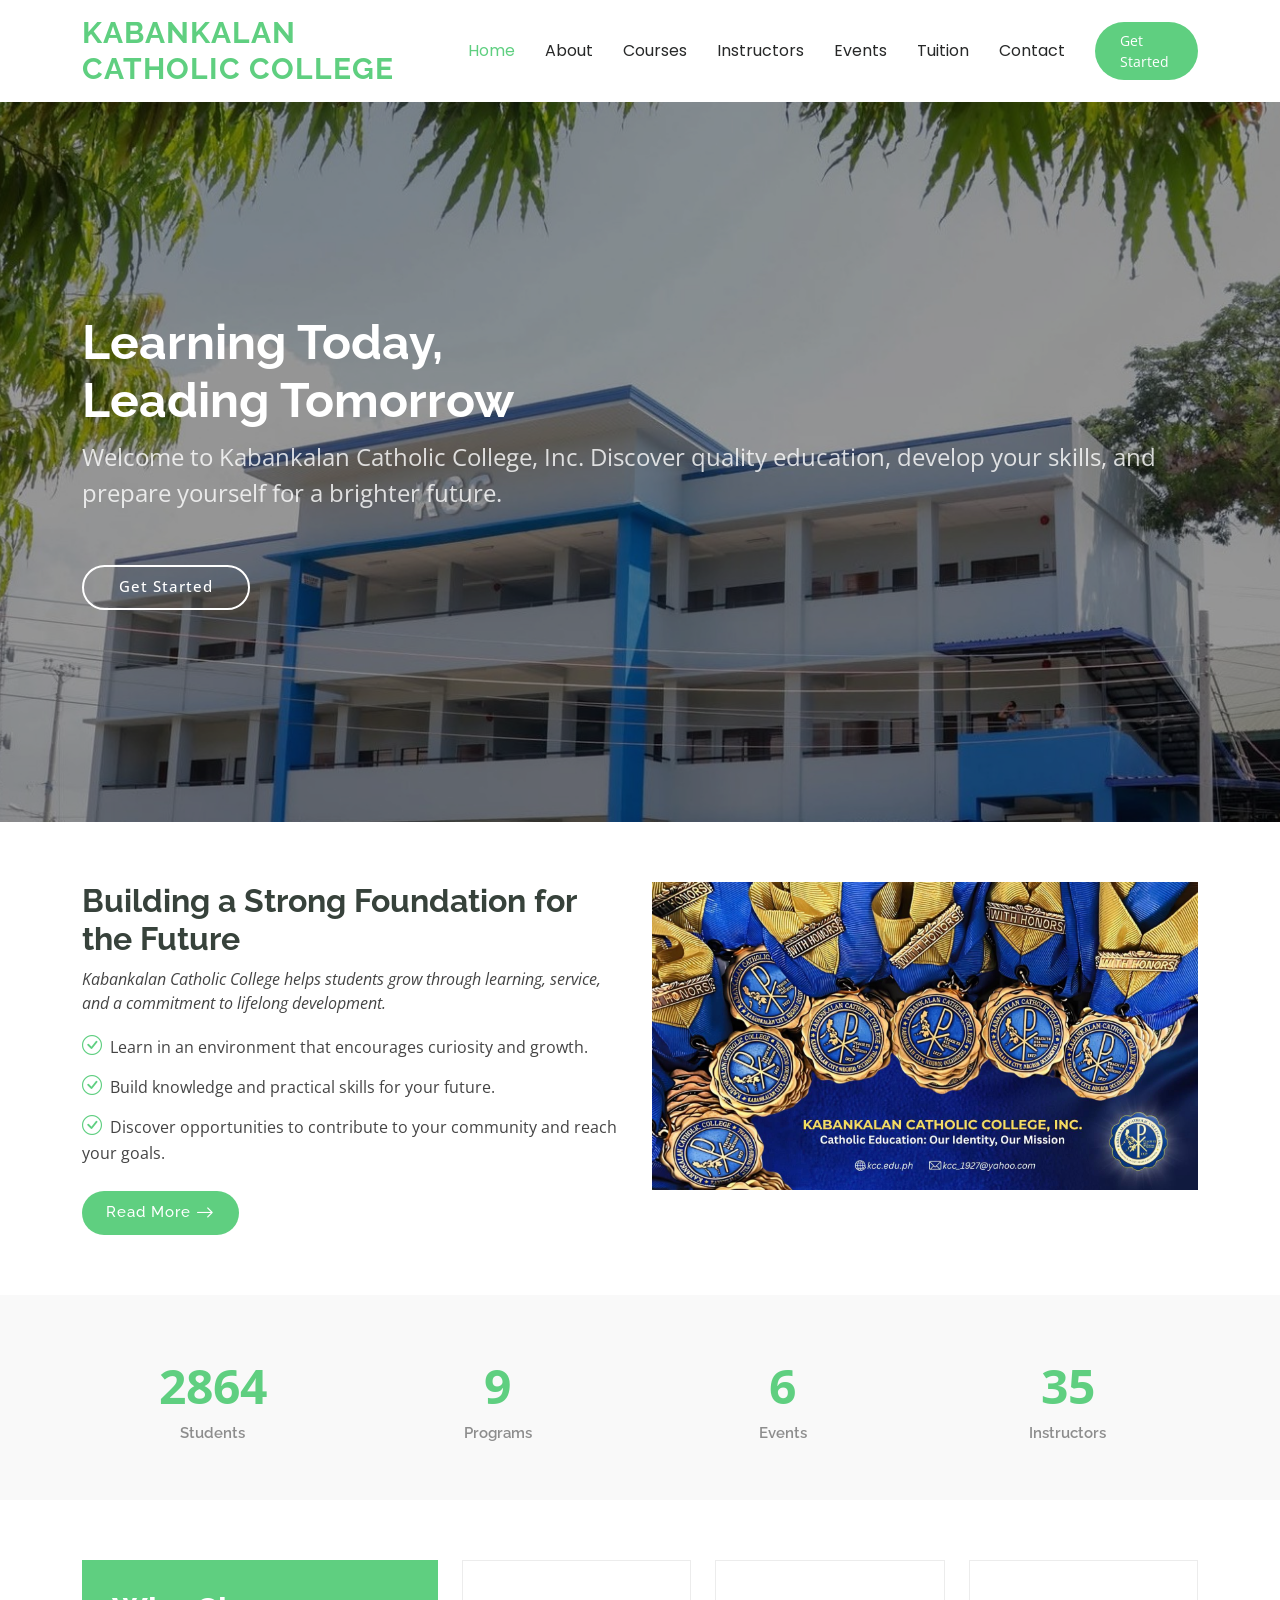
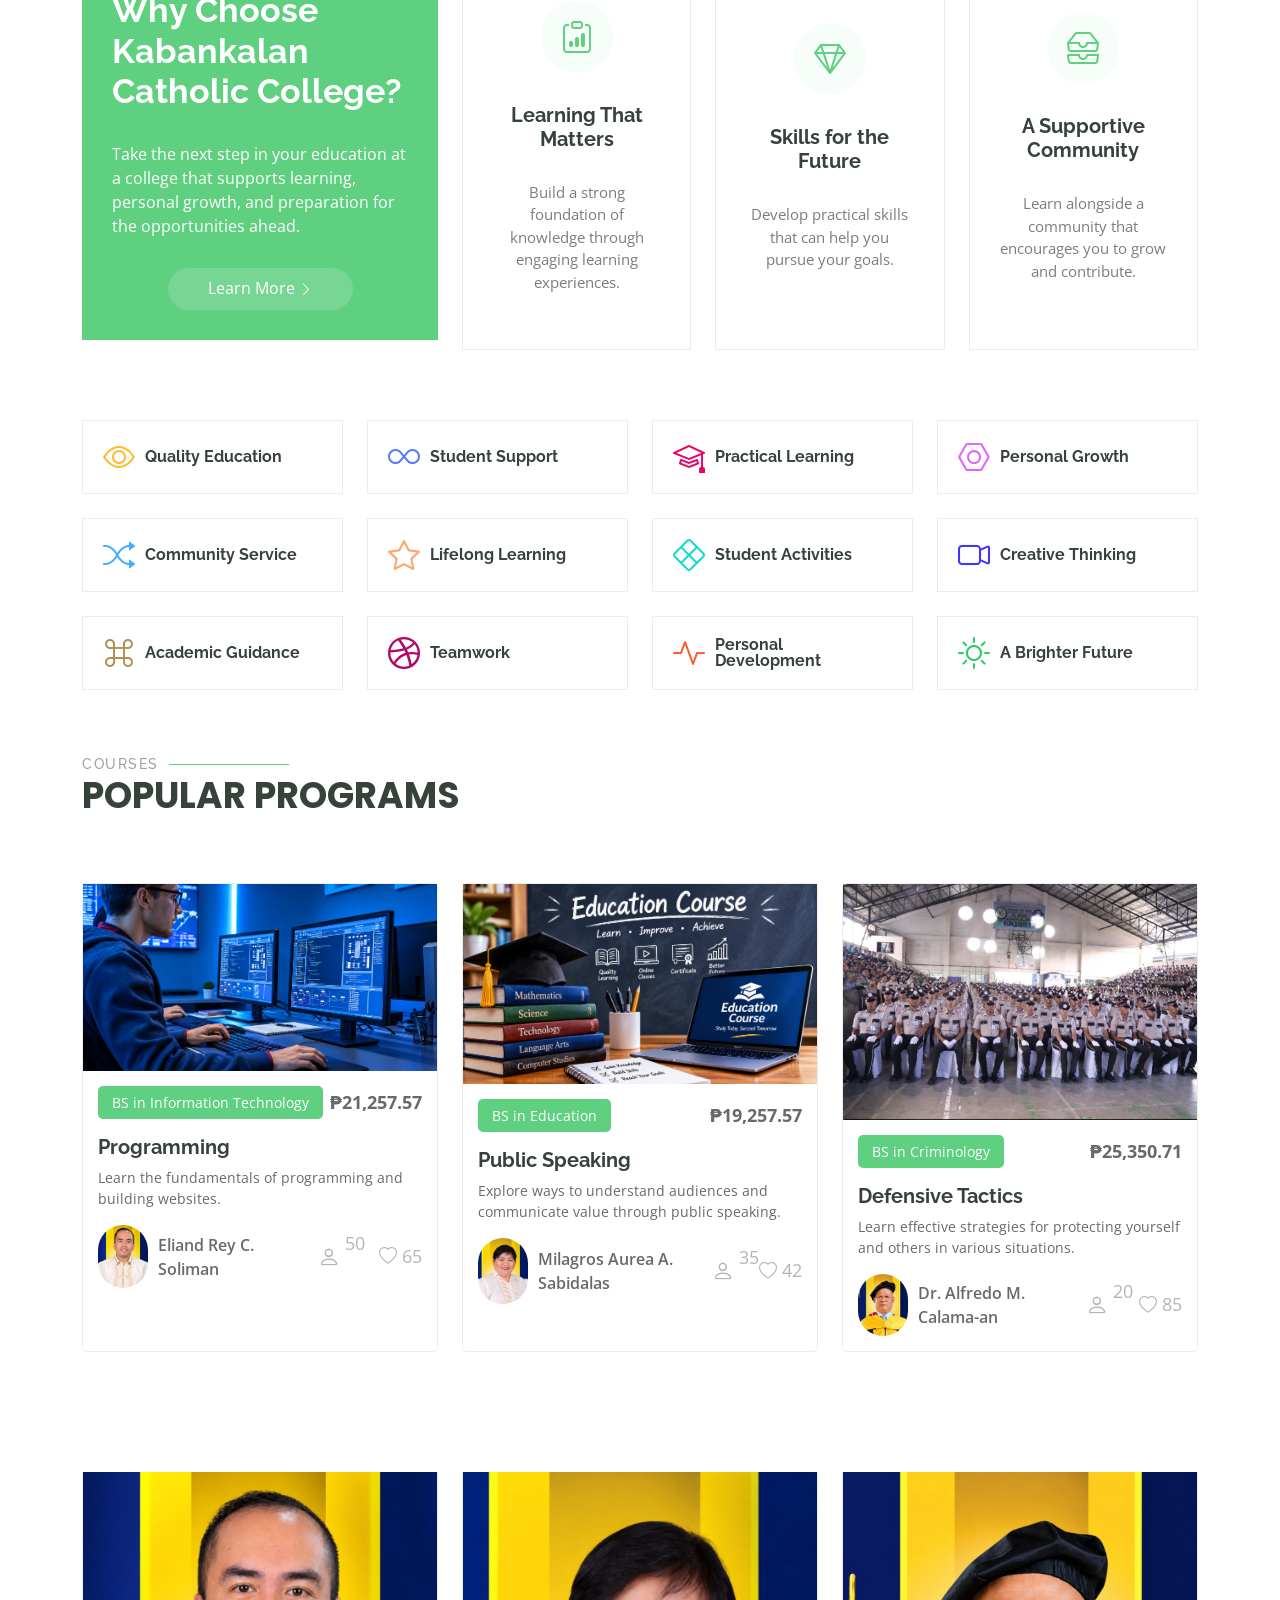
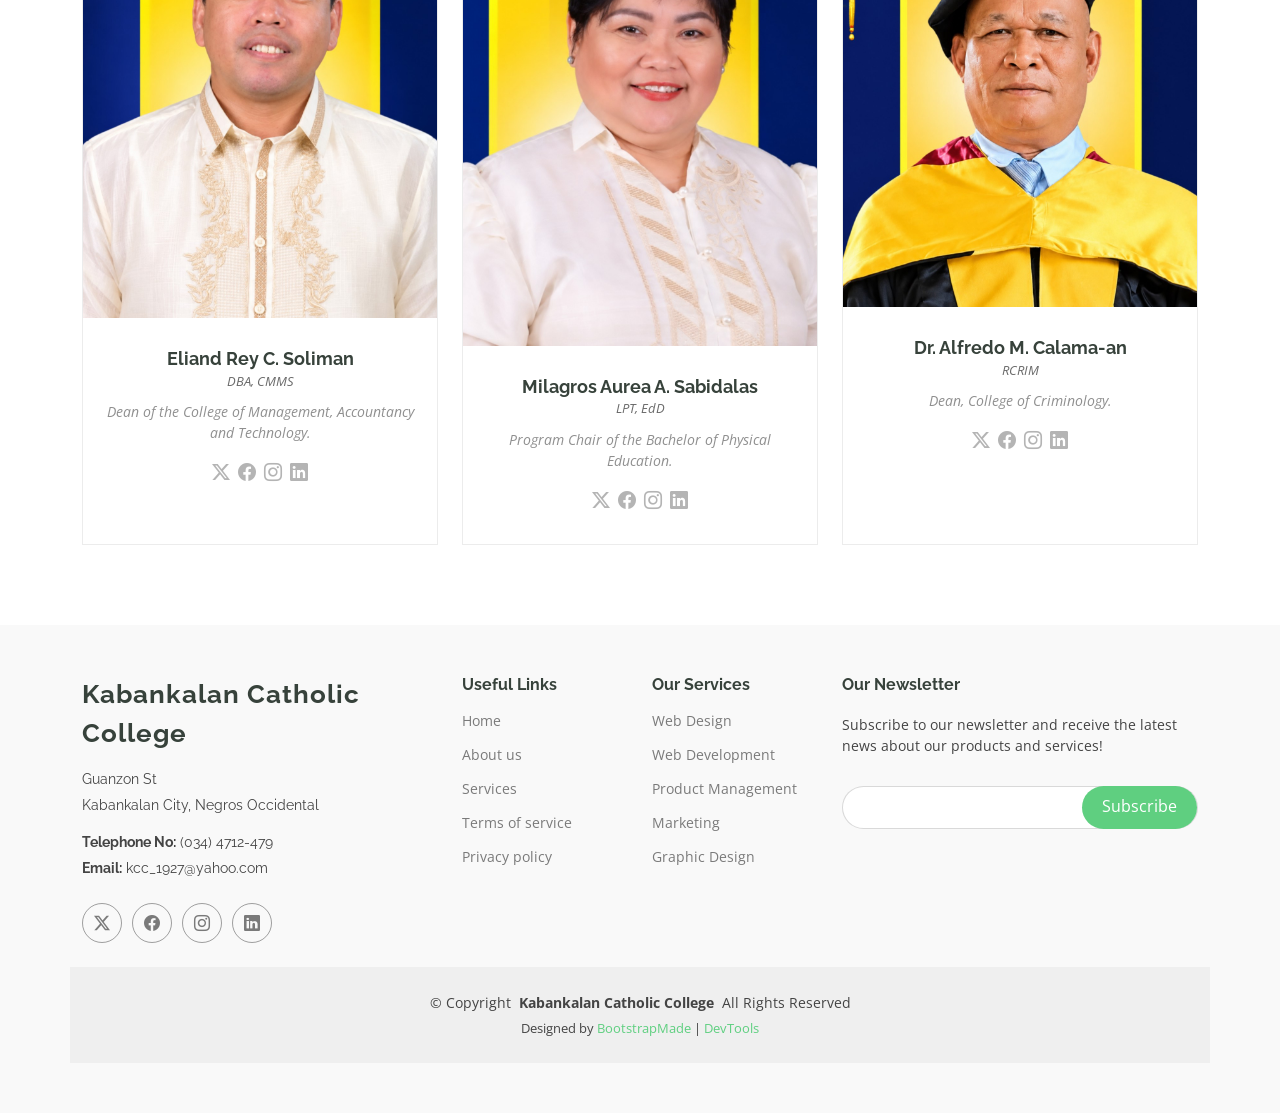
<file: index.html>
<!DOCTYPE html>
<html lang="en">

<head>
  <meta charset="utf-8">
  <meta content="width=device-width, initial-scale=1.0" name="viewport">
  <title>Kabankalan Catholic College</title>
  <meta name="description" content="">
  <meta name="keywords" content="">

  <!-- Favicons -->
  <link href="assets/img/kcc logo.png" rel="icon">
  <link href="assets/img/kcc logo.png" rel="apple-touch-icon">

  <!-- Fonts -->
  <link href="https://fonts.googleapis.com" rel="preconnect">
  <link href="https://fonts.gstatic.com" rel="preconnect" crossorigin>
  <link href="https://fonts.googleapis.com/css2?family=Open+Sans:ital,wght@0,300;0,400;0,500;0,600;0,700;0,800;1,300;1,400;1,500;1,600;1,700;1,800&family=Poppins:ital,wght@0,100;0,200;0,300;0,400;0,500;0,600;0,700;0,800;0,900;1,100;1,200;1,300;1,400;1,500;1,600;1,700;1,800;1,900&family=Raleway:ital,wght@0,100;0,200;0,300;0,400;0,500;0,600;0,700;0,800;0,900;1,100;1,200;1,300;1,400;1,500;1,600;1,700;1,800;1,900&display=swap" rel="stylesheet">

  <!-- Vendor CSS Files -->
  <link href="assets/vendor/bootstrap/css/bootstrap.min.css" rel="stylesheet">
  <link href="assets/vendor/bootstrap-icons/bootstrap-icons.css" rel="stylesheet">
  <link href="assets/vendor/aos/aos.css" rel="stylesheet">
  <link href="assets/vendor/glightbox/css/glightbox.min.css" rel="stylesheet">
  <link href="assets/vendor/swiper/swiper-bundle.min.css" rel="stylesheet">

  <!-- Main CSS File -->
  <link href="assets/css/main.css" rel="stylesheet">

  <!-- =======================================================
  * Template Name: Mentor
  * Template URL: https://bootstrapmade.com/mentor-free-education-bootstrap-theme/
  * Updated: Jul 07 2025 with Bootstrap v5.3.7
  * Author: BootstrapMade.com
  * License: https://bootstrapmade.com/license/
  ======================================================== -->
</head>

<body class="index-page">

  <header id="header" class="header d-flex align-items-center sticky-top">
    <div class="container-fluid container-xl position-relative d-flex align-items-center">

      <a href="index.html" class="logo d-flex align-items-center me-auto">
        <!-- Uncomment the line below if you also wish to use an image logo -->
        <!-- <img src="assets/img/logo.webp" alt=""> -->
        <h1 class="sitename">KABANKALAN CATHOLIC COLLEGE</h1>
      </a>

      <nav id="navmenu" class="navmenu">
        <ul>
          <li><a href="index.html" class="active">Home<br></a></li>
          <li><a href="about.html">About</a></li>
          <li><a href="courses.html">Courses</a></li>
          <li><a href="instructors.html">Instructors</a></li>
          <li><a href="events.html">Events</a></li>
          <li><a href="tuition.html">Tuition</a></li>
          <li><a href="contact.html">Contact</a></li>
        </ul>
        <i class="mobile-nav-toggle d-xl-none bi bi-list"></i>
      </nav>

      <a class="btn-getstarted" href="courses.html">Get Started</a>

    </div>
  </header>

  <main class="main">

    <!-- Hero Section -->
    <section id="hero" class="hero section dark-background">

      <img src="assets/img/background.jpg" alt="" data-aos="fade-in">

      <div class="container">
        <h2 data-aos="fade-up" data-aos-delay="100">Learning Today,<br>Leading Tomorrow</h2>
        <p data-aos="fade-up" data-aos-delay="200">Welcome to Kabankalan Catholic College, Inc. Discover quality education,
          develop your skills, and prepare yourself for a brighter future. 
        </p>
        <div class="d-flex mt-4" data-aos="fade-up" data-aos-delay="300">
          <a href="courses.html" class="btn-get-started">Get Started</a>
        </div>
      </div>

    </section><!-- /Hero Section -->

    <!-- About Section -->
    <section id="about" class="about section">

      <div class="container">

        <div class="row gy-4">

          <div class="col-lg-6 order-1 order-lg-2" data-aos="fade-up" data-aos-delay="100">
            <img src="assets/img/instructors/medals.jpg" class="img-fluid" alt="">
          </div>

          <div class="col-lg-6 order-2 order-lg-1 content" data-aos="fade-up" data-aos-delay="200">
            <h3>Building a Strong Foundation for the Future</h3>
            <p class="fst-italic">
              Kabankalan Catholic College helps students grow through learning, service, and a commitment to lifelong
              development.
            </p>
            <ul>
              <li><i class="bi bi-check-circle"></i> <span>Learn in an environment that encourages curiosity and growth.</span></li>
              <li><i class="bi bi-check-circle"></i> <span>Build knowledge and practical skills for your future.</span></li>
              <li><i class="bi bi-check-circle"></i> <span>Discover opportunities to contribute to your community and reach your goals.</span></li>
            </ul>
            <a href="#" class="read-more"><span>Read More</span><i class="bi bi-arrow-right"></i></a>
          </div>

        </div>

      </div>

    </section><!-- /About Section -->

    <!-- Counts Section -->
    <section id="counts" class="section counts light-background">

      <div class="container" data-aos="fade-up" data-aos-delay="100">

        <div class="row gy-4">

          <div class="col-lg-3 col-md-6">
            <div class="stats-item text-center w-100 h-100">
              <span data-purecounter-start="0" data-purecounter-end="3719" data-purecounter-duration="1" class="purecounter"></span>
              <p>Students</p>
            </div>
          </div><!-- End Stats Item -->

          <div class="col-lg-3 col-md-6">
            <div class="stats-item text-center w-100 h-100">
              <span data-purecounter-start="0" data-purecounter-end="12" data-purecounter-duration="1" class="purecounter"></span>
              <p>Programs</p>
            </div>
          </div><!-- End Stats Item -->

          <div class="col-lg-3 col-md-6">
            <div class="stats-item text-center w-100 h-100">
              <span data-purecounter-start="0" data-purecounter-end="8" data-purecounter-duration="1" class="purecounter"></span>
              <p>Events</p>
            </div>
          </div><!-- End Stats Item -->

          <div class="col-lg-3 col-md-6">
            <div class="stats-item text-center w-100 h-100">
              <span data-purecounter-start="0" data-purecounter-end="45" data-purecounter-duration="1" class="purecounter"></span>
              <p>Instructors</p>
            </div>
          </div><!-- End Stats Item -->

        </div>

      </div>

    </section><!-- /Counts Section -->

    <!-- Why Us Section -->
    <section id="why-us" class="section why-us">

      <div class="container">

        <div class="row gy-4">

          <div class="col-lg-4" data-aos="fade-up" data-aos-delay="100">
            <div class="why-box">
              <h3>Why Choose Kabankalan Catholic College?</h3>
              <p>
                Take the next step in your education at a college that supports learning, personal growth, and preparation
                for the opportunities ahead.
              </p>
              <div class="text-center">
                <a href="#" class="more-btn"><span>Learn More</span> <i class="bi bi-chevron-right"></i></a>
              </div>
            </div>
          </div><!-- End Why Box -->

          <div class="col-lg-8 d-flex align-items-stretch">
            <div class="row gy-4" data-aos="fade-up" data-aos-delay="200">

              <div class="col-xl-4">
                <div class="icon-box d-flex flex-column justify-content-center align-items-center">
                  <i class="bi bi-clipboard-data"></i>
                  <h4>Learning That Matters</h4>
                  <p>Build a strong foundation of knowledge through engaging learning experiences.</p>
                </div>
              </div><!-- End Icon Box -->

              <div class="col-xl-4" data-aos="fade-up" data-aos-delay="300">
                <div class="icon-box d-flex flex-column justify-content-center align-items-center">
                  <i class="bi bi-gem"></i>
                  <h4>Skills for the Future</h4>
                  <p>Develop practical skills that can help you pursue your goals.</p>
                </div>
              </div><!-- End Icon Box -->

              <div class="col-xl-4" data-aos="fade-up" data-aos-delay="400">
                <div class="icon-box d-flex flex-column justify-content-center align-items-center">
                  <i class="bi bi-inboxes"></i>
                  <h4>A Supportive Community</h4>
                  <p>Learn alongside a community that encourages you to grow and contribute.</p>
                </div>
              </div><!-- End Icon Box -->

            </div>
          </div>

        </div>

      </div>

    </section><!-- /Why Us Section -->

    <!-- Features Section -->
    <section id="features" class="features section">

      <div class="container">

        <div class="row gy-4">

          <div class="col-lg-3 col-md-4" data-aos="fade-up" data-aos-delay="100">
            <div class="features-item">
              <i class="bi bi-eye" style="color: #ffbb2c;"></i>
              <h3><a href="" class="stretched-link">Quality Education</a></h3>
            </div>
          </div><!-- End Feature Item -->

          <div class="col-lg-3 col-md-4" data-aos="fade-up" data-aos-delay="200">
            <div class="features-item">
              <i class="bi bi-infinity" style="color: #5578ff;"></i>
              <h3><a href="" class="stretched-link">Student Support</a></h3>
            </div>
          </div><!-- End Feature Item -->

          <div class="col-lg-3 col-md-4" data-aos="fade-up" data-aos-delay="300">
            <div class="features-item">
              <i class="bi bi-mortarboard" style="color: #e80368;"></i>
              <h3><a href="" class="stretched-link">Practical Learning</a></h3>
            </div>
          </div><!-- End Feature Item -->

          <div class="col-lg-3 col-md-4" data-aos="fade-up" data-aos-delay="400">
            <div class="features-item">
              <i class="bi bi-nut" style="color: #e361ff;"></i>
              <h3><a href="" class="stretched-link">Personal Growth</a></h3>
            </div>
          </div><!-- End Feature Item -->

          <div class="col-lg-3 col-md-4" data-aos="fade-up" data-aos-delay="500">
            <div class="features-item">
              <i class="bi bi-shuffle" style="color: #47aeff;"></i>
              <h3><a href="" class="stretched-link">Community Service</a></h3>
            </div>
          </div><!-- End Feature Item -->

          <div class="col-lg-3 col-md-4" data-aos="fade-up" data-aos-delay="600">
            <div class="features-item">
              <i class="bi bi-star" style="color: #ffa76e;"></i>
              <h3><a href="" class="stretched-link">Lifelong Learning</a></h3>
            </div>
          </div><!-- End Feature Item -->

          <div class="col-lg-3 col-md-4" data-aos="fade-up" data-aos-delay="700">
            <div class="features-item">
              <i class="bi bi-x-diamond" style="color: #11dbcf;"></i>
              <h3><a href="" class="stretched-link">Student Activities</a></h3>
            </div>
          </div><!-- End Feature Item -->

          <div class="col-lg-3 col-md-4" data-aos="fade-up" data-aos-delay="800">
            <div class="features-item">
              <i class="bi bi-camera-video" style="color: #4233ff;"></i>
              <h3><a href="" class="stretched-link">Creative Thinking</a></h3>
            </div>
          </div><!-- End Feature Item -->

          <div class="col-lg-3 col-md-4" data-aos="fade-up" data-aos-delay="900">
            <div class="features-item">
              <i class="bi bi-command" style="color: #b2904f;"></i>
              <h3><a href="" class="stretched-link">Academic Guidance</a></h3>
            </div>
          </div><!-- End Feature Item -->

          <div class="col-lg-3 col-md-4" data-aos="fade-up" data-aos-delay="1000">
            <div class="features-item">
              <i class="bi bi-dribbble" style="color: #b20969;"></i>
              <h3><a href="" class="stretched-link">Teamwork</a></h3>
            </div>
          </div><!-- End Feature Item -->

          <div class="col-lg-3 col-md-4" data-aos="fade-up" data-aos-delay="1100">
            <div class="features-item">
              <i class="bi bi-activity" style="color: #ff5828;"></i>
              <h3><a href="" class="stretched-link">Personal Development</a></h3>
            </div>
          </div><!-- End Feature Item -->

          <div class="col-lg-3 col-md-4" data-aos="fade-up" data-aos-delay="1200">
            <div class="features-item">
              <i class="bi bi-brightness-high" style="color: #29cc61;"></i>
              <h3><a href="" class="stretched-link">A Brighter Future</a></h3>
            </div>
          </div><!-- End Feature Item -->

        </div>

      </div>

    </section><!-- /Features Section -->

    <!-- Courses Section -->
    <section id="courses" class="courses section">

      <!-- Section Title -->
      <div class="container section-title" data-aos="fade-up">
        <h2>Courses</h2>
        <p>Popular Programs</p>
      </div><!-- End Section Title -->

      <div class="container">

        <div class="row">

          <div class="col-lg-4 col-md-6 d-flex align-items-stretch" data-aos="zoom-in" data-aos-delay="100">
            <div class="course-item">
              <img src="assets/img/course/programming.png" class="img-fluid" alt="...">
              <div class="course-content">
                <div class="d-flex justify-content-between align-items-center mb-3">
                  <p class="category">BS in Information Technology</p>
                  <p class="tuition">₱21,257.57</p>
                </div>

                <h3><a href="course-details.html">Programming</a></h3>
                <p class="description">Learn the fundamentals of programming and building websites.</p>
                <div class="instructor d-flex justify-content-between align-items-center">
                  <div class="instructor-profile d-flex align-items-center">
                    <img src="assets/img/person/person-m-7.webp" class="img-fluid" alt="">
                    <a href="" class="instructor-link">Eliand Rey C. Soliman</a>
                  </div>
                  <div class="instructor-rank d-flex align-items-center">
                    <i class="bi bi-person user-icon"></i>&nbsp;50
                    &nbsp;&nbsp;
                    <i class="bi bi-heart heart-icon"></i>&nbsp;65
                  </div>
                </div>
              </div>
            </div>
          </div> <!-- End Course Item-->

          <div class="col-lg-4 col-md-6 d-flex align-items-stretch mt-4 mt-md-0" data-aos="zoom-in" data-aos-delay="200">
            <div class="course-item">
              <img src="assets/img/course/education.png" class="img-fluid" alt="...">
              <div class="course-content">
                <div class="d-flex justify-content-between align-items-center mb-3">
                  <p class="category">BS in Education</p>
                  <p class="tuition">₱19,257.57</p>
                </div>

                <h3><a href="course-details.html">Public Speaking</a></h3>
                <p class="description">Explore ways to understand audiences and communicate value through public speaking.</p>
                <div class="instructor d-flex justify-content-between align-items-center">
                  <div class="instructor-profile d-flex align-items-center">
                    <img src="assets/img/person/person-f-14.webp" class="img-fluid" alt="">
                    <a href="" class="instructor-link">Milagros Aurea A. Sabidalas</a>
                  </div>
                  <div class="instructor-rank d-flex align-items-center">
                    <i class="bi bi-person user-icon"></i>&nbsp;35
                    &nbsp;&nbsp;
                    <i class="bi bi-heart heart-icon"></i>&nbsp;42
                  </div>
                </div>
              </div>
            </div>
          </div> <!-- End Course Item-->

          <div class="col-lg-4 col-md-6 d-flex align-items-stretch mt-4 mt-lg-0" data-aos="zoom-in" data-aos-delay="300">
            <div class="course-item">
              <img src="assets/img/course/criminology.png" class="img-fluid" alt="...">
              <div class="course-content">
                <div class="d-flex justify-content-between align-items-center mb-3">
                  <p class="category">BS in Criminology</p>
                  <p class="tuition">₱25,350.71</p>
                </div>

                <h3><a href="course-details.html">Defensive Tactics</a></h3>
                <p class="description">Learn effective strategies for protecting yourself and others in various situations.</p>
                <div class="instructor d-flex justify-content-between align-items-center">
                  <div class="instructor-profile d-flex align-items-center">
                    <img src="assets/img/person/person-m-12.webp" class="img-fluid" alt="">
                    <a href="" class="instructor-link">Dr. Alfredo M. Calama-an</a>
                  </div>
                  <div class="instructor-rank d-flex align-items-center">
                    <i class="bi bi-person user-icon"></i>&nbsp;20
                    &nbsp;&nbsp;
                    <i class="bi bi-heart heart-icon"></i>&nbsp;85
                  </div>
                </div>
              </div>
            </div>
          </div> <!-- End Course Item-->

        </div>

      </div>

    </section><!-- /Courses Section -->

    <!-- Instructors Index Section -->
    <section id="instructors-index" class="section instructors-index">

      <div class="container">

        <div class="row">

          <div class="col-lg-4 col-md-6 d-flex" data-aos="fade-up" data-aos-delay="100">
            <div class="member">
              <img src="assets/img/instructors/instructor-1.jpg" class="img-fluid" alt="">
              <div class="member-content">
                <h4>Eliand Rey C. Soliman</h4>
                <span>DBA, CMMS</span>
                <p>
                  Dean of the College of Management, Accountancy and Technology.
                </p>
                <div class="social">
                  <a href=""><i class="bi bi-twitter-x"></i></a>
                  <a href=""><i class="bi bi-facebook"></i></a>
                  <a href=""><i class="bi bi-instagram"></i></a>
                  <a href=""><i class="bi bi-linkedin"></i></a>
                </div>
              </div>
            </div>
          </div><!-- End Team Member -->

          <div class="col-lg-4 col-md-6 d-flex" data-aos="fade-up" data-aos-delay="200">
            <div class="member">
              <img src="assets/img/instructors/instructor-2.jpg" class="img-fluid" alt="">
              <div class="member-content">
                <h4>Milagros Aurea A. Sabidalas</h4>
                <span>LPT, EdD</span>
                <p>
                  Program Chair of the Bachelor of Physical Education.
                </p>
                <div class="social">
                  <a href=""><i class="bi bi-twitter-x"></i></a>
                  <a href=""><i class="bi bi-facebook"></i></a>
                  <a href=""><i class="bi bi-instagram"></i></a>
                  <a href=""><i class="bi bi-linkedin"></i></a>
                </div>
              </div>
            </div>
          </div><!-- End Team Member -->

          <div class="col-lg-4 col-md-6 d-flex" data-aos="fade-up" data-aos-delay="300">
            <div class="member">
              <img src="assets/img/instructors/instructor-3.jpg" class="img-fluid" alt="">
              <div class="member-content">
                <h4>Dr. Alfredo M. Calama-an</h4>
                <span>RCRIM</span>
                <p>
                  Dean, College of Criminology.
                </p>
                <div class="social">
                  <a href=""><i class="bi bi-twitter-x"></i></a>
                  <a href=""><i class="bi bi-facebook"></i></a>
                  <a href=""><i class="bi bi-instagram"></i></a>
                  <a href=""><i class="bi bi-linkedin"></i></a>
                </div>
              </div>
            </div>
          </div><!-- End Team Member -->

        </div>

      </div>

    </section><!-- /Instructors Index Section -->

  </main>

  <footer id="footer" class="footer position-relative light-background">

    <div class="container footer-top">
      <div class="row gy-4">
        <div class="col-lg-4 col-md-6 footer-about">
          <a href="index.html" class="logo d-flex align-items-center">
            <span class="sitename">Kabankalan Catholic College</span>
          </a>
          <div class="footer-contact pt-3">
            <p>Guanzon St</p>
            <p>Kabankalan City, Negros Occidental</p>
            <p class="mt-3"><strong>Telephone No:</strong> <span>(034) 4712-479</span></p>
            <p><strong>Email:</strong> <span>kcc_1927@yahoo.com</span></p>
          </div>
          <div class="social-links d-flex mt-4">
            <a href=""><i class="bi bi-twitter-x"></i></a>
            <a href=""><i class="bi bi-facebook"></i></a>
            <a href=""><i class="bi bi-instagram"></i></a>
            <a href=""><i class="bi bi-linkedin"></i></a>
          </div>
        </div>

        <div class="col-lg-2 col-md-3 footer-links">
          <h4>Useful Links</h4>
          <ul>
            <li><a href="#">Home</a></li>
            <li><a href="#">About us</a></li>
            <li><a href="#">Services</a></li>
            <li><a href="#">Terms of service</a></li>
            <li><a href="#">Privacy policy</a></li>
          </ul>
        </div>

        <div class="col-lg-2 col-md-3 footer-links">
          <h4>Our Services</h4>
          <ul>
            <li><a href="#">Web Design</a></li>
            <li><a href="#">Web Development</a></li>
            <li><a href="#">Product Management</a></li>
            <li><a href="#">Marketing</a></li>
            <li><a href="#">Graphic Design</a></li>
          </ul>
        </div>

        <div class="col-lg-4 col-md-12 footer-newsletter">
          <h4>Our Newsletter</h4>
          <p>Subscribe to our newsletter and receive the latest news about our products and services!</p>
          <form action="#" method="post" class="email-form">
            <div class="newsletter-form"><input type="email" name="email"><input type="submit" value="Subscribe"></div>
            <div class="loading">Loading</div>
            <div class="error-message"></div>
            <div class="sent-message">Your subscription request has been sent. Thank you!</div>
          </form>
        </div>

      </div>
    </div>

    <div class="container copyright text-center mt-4">
      <p>© <span>Copyright</span> <strong class="px-1 sitename">Kabankalan Catholic College</strong> <span>All Rights Reserved</span></p>
      <div class="credits">
        <!-- All the links in the footer should remain intact. -->
        <!-- You can delete the links only if you've purchased the pro version. -->
        <!-- Licensing information: https://bootstrapmade.com/license/ -->
        Designed by <a href="https://bootstrapmade.com/">BootstrapMade</a> | <a href="https://bootstrapmade.com/tools/">DevTools</a>
      </div>
    </div>

  </footer>

  <!-- Scroll Top -->
  <a href="#" id="scroll-top" class="scroll-top d-flex align-items-center justify-content-center"><i class="bi bi-arrow-up-short"></i></a>

  <!-- Preloader -->
  <div id="preloader"></div>

  <!-- Vendor JS Files -->
  <script src="assets/vendor/bootstrap/js/bootstrap.bundle.min.js"></script>
  <script src="assets/vendor/aos/aos.js"></script>
  <script src="assets/vendor/glightbox/js/glightbox.min.js"></script>
  <script src="assets/vendor/purecounter/purecounter_vanilla.js"></script>
  <script src="assets/vendor/swiper/swiper-bundle.min.js"></script>

  <!-- Main JS File -->
  <script src="assets/js/main.js"></script>

</body>

</html>
</file>
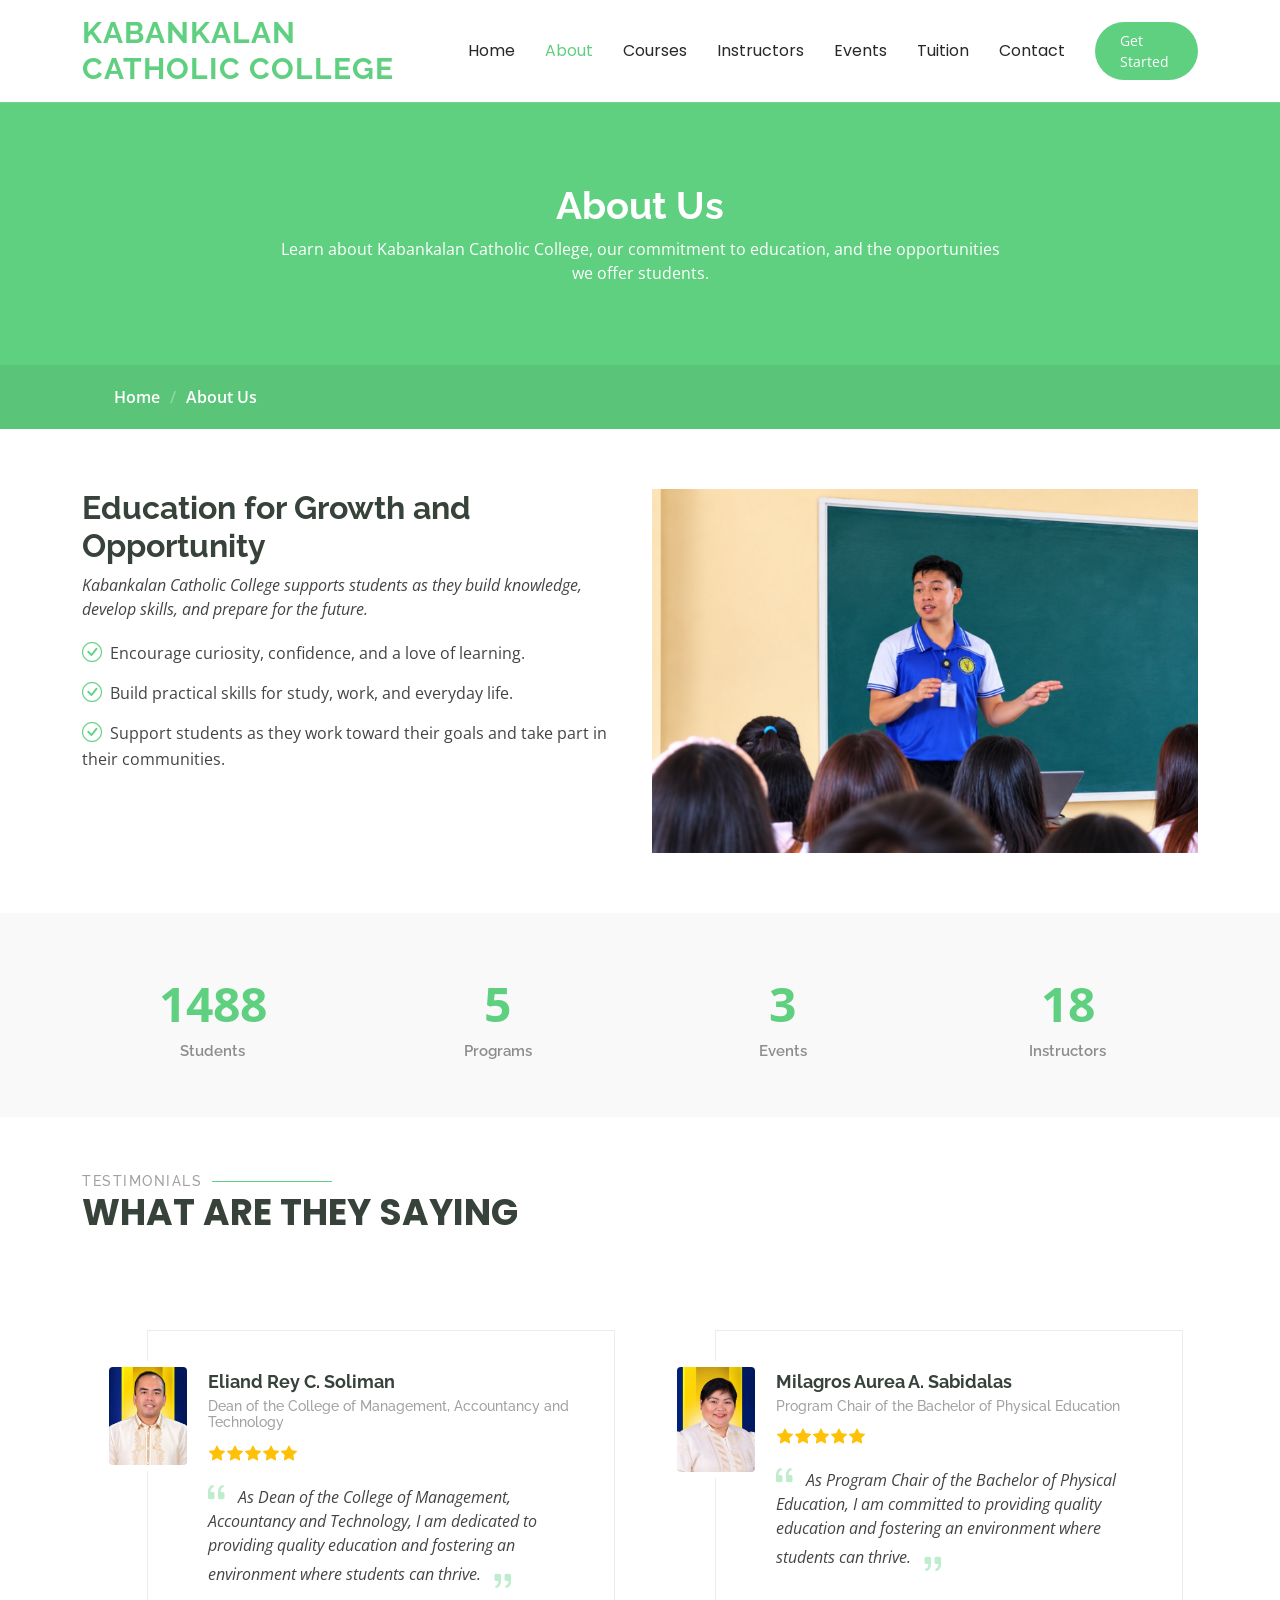
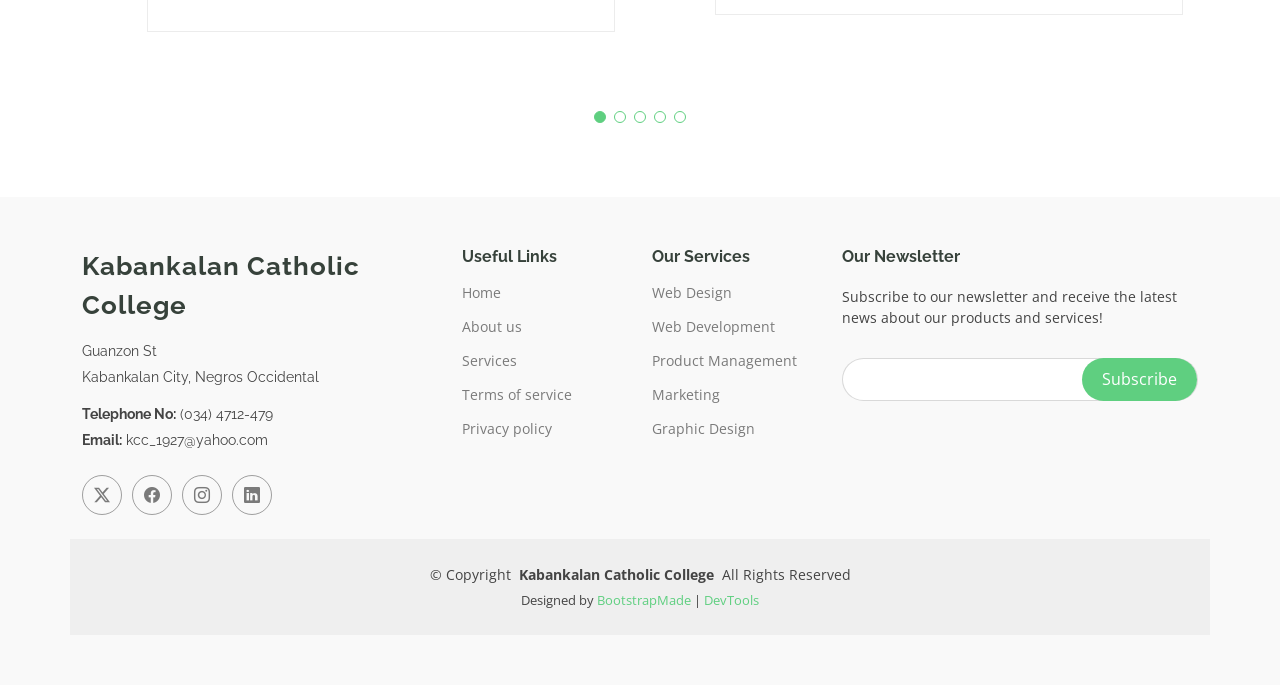
<file: about.html>
<!DOCTYPE html>
<html lang="en">

<head>
  <meta charset="utf-8">
  <meta content="width=device-width, initial-scale=1.0" name="viewport">
  <title>Kabankalan Catholic College</title>
  <meta name="description" content="">
  <meta name="keywords" content="">

  <!-- Favicons -->
  <link href="assets/img/kcc logo.png" rel="icon">
  <link href="assets/img/kcc logo.png" rel="apple-touch-icon">

  <!-- Fonts -->
  <link href="https://fonts.googleapis.com" rel="preconnect">
  <link href="https://fonts.gstatic.com" rel="preconnect" crossorigin>
  <link href="https://fonts.googleapis.com/css2?family=Open+Sans:ital,wght@0,300;0,400;0,500;0,600;0,700;0,800;1,300;1,400;1,500;1,600;1,700;1,800&family=Poppins:ital,wght@0,100;0,200;0,300;0,400;0,500;0,600;0,700;0,800;0,900;1,100;1,200;1,300;1,400;1,500;1,600;1,700;1,800;1,900&family=Raleway:ital,wght@0,100;0,200;0,300;0,400;0,500;0,600;0,700;0,800;0,900;1,100;1,200;1,300;1,400;1,500;1,600;1,700;1,800;1,900&display=swap" rel="stylesheet">

  <!-- Vendor CSS Files -->
  <link href="assets/vendor/bootstrap/css/bootstrap.min.css" rel="stylesheet">
  <link href="assets/vendor/bootstrap-icons/bootstrap-icons.css" rel="stylesheet">
  <link href="assets/vendor/aos/aos.css" rel="stylesheet">
  <link href="assets/vendor/glightbox/css/glightbox.min.css" rel="stylesheet">
  <link href="assets/vendor/swiper/swiper-bundle.min.css" rel="stylesheet">

  <!-- Main CSS File -->
  <link href="assets/css/main.css" rel="stylesheet">

  <!-- =======================================================
  * Template Name: Mentor
  * Template URL: https://bootstrapmade.com/mentor-free-education-bootstrap-theme/
  * Updated: Jul 07 2025 with Bootstrap v5.3.7
  * Author: BootstrapMade.com
  * License: https://bootstrapmade.com/license/
  ======================================================== -->
</head>

<body class="about-page">

  <header id="header" class="header d-flex align-items-center sticky-top">
    <div class="container-fluid container-xl position-relative d-flex align-items-center">

      <a href="index.html" class="logo d-flex align-items-center me-auto">
        <!-- Uncomment the line below if you also wish to use an image logo -->
        <!-- <img src="assets/img/logo.webp" alt=""> -->
        <h1 class="sitename">KABANKALAN CATHOLIC COLLEGE</h1>
      </a>

      <nav id="navmenu" class="navmenu">
        <ul>
          <li><a href="index.html">Home<br></a></li>
          <li><a href="about.html" class="active">About</a></li>
          <li><a href="courses.html">Courses</a></li>
          <li><a href="instructors.html">Instructors</a></li>
          <li><a href="events.html">Events</a></li>
          <li><a href="tuition.html">Tuition</a></li>
          <li><a href="contact.html">Contact</a></li>
        </ul>
        <i class="mobile-nav-toggle d-xl-none bi bi-list"></i>
      </nav>

      <a class="btn-getstarted" href="courses.html">Get Started</a>

    </div>
  </header>

  <main class="main">

    <!-- Page Title -->
    <div class="page-title" data-aos="fade">
      <div class="heading">
        <div class="container">
          <div class="row d-flex justify-content-center text-center">
            <div class="col-lg-8">
              <h1>About Us<br></h1>
              <p class="mb-0">Learn about Kabankalan Catholic College, our commitment to education, and the opportunities we offer students.</p>
            </div>
          </div>
        </div>
      </div>
      <nav class="breadcrumbs">
        <div class="container">
          <ol>
            <li><a href="index.html">Home</a></li>
            <li class="current">About Us<br></li>
          </ol>
        </div>
      </nav>
    </div><!-- End Page Title -->

    <!-- About Us Section -->
    <section id="about-us" class="section about-us">

      <div class="container">

        <div class="row gy-4">

          <div class="col-lg-6 order-1 order-lg-2" data-aos="fade-up" data-aos-delay="100">
            <img src="assets/img/about/about-1.webp" class="img-fluid" alt="">
          </div>

          <div class="col-lg-6 order-2 order-lg-1 content" data-aos="fade-up" data-aos-delay="200">
            <h3>Education for Growth and Opportunity</h3>
            <p class="fst-italic">
              Kabankalan Catholic College supports students as they build knowledge, develop skills, and prepare for the
              future.
            </p>
            <ul>
              <li><i class="bi bi-check-circle"></i> <span>Encourage curiosity, confidence, and a love of learning.</span></li>
              <li><i class="bi bi-check-circle"></i> <span>Build practical skills for study, work, and everyday life.</span></li>
              <li><i class="bi bi-check-circle"></i> <span>Support students as they work toward their goals and take part in their communities.</span></li>
            </ul>
          </div>

        </div>

      </div>

    </section><!-- /About Us Section -->

    <!-- Counts Section -->
    <section id="counts" class="section counts light-background">

      <div class="container" data-aos="fade-up" data-aos-delay="100">

        <div class="row gy-4">

          <div class="col-lg-3 col-md-6">
            <div class="stats-item text-center w-100 h-100">
              <span data-purecounter-start="0" data-purecounter-end="3719" data-purecounter-duration="1" class="purecounter"></span>
              <p>Students</p>
            </div>
          </div><!-- End Stats Item -->

          <div class="col-lg-3 col-md-6">
            <div class="stats-item text-center w-100 h-100">
              <span data-purecounter-start="0" data-purecounter-end="12" data-purecounter-duration="1" class="purecounter"></span>
              <p>Programs</p>
            </div>
          </div><!-- End Stats Item -->

          <div class="col-lg-3 col-md-6">
            <div class="stats-item text-center w-100 h-100">
              <span data-purecounter-start="0" data-purecounter-end="8" data-purecounter-duration="1" class="purecounter"></span>
              <p>Events</p>
            </div>
          </div><!-- End Stats Item -->

          <div class="col-lg-3 col-md-6">
            <div class="stats-item text-center w-100 h-100">
              <span data-purecounter-start="0" data-purecounter-end="45" data-purecounter-duration="1" class="purecounter"></span>
              <p>Instructors</p>
            </div>
          </div><!-- End Stats Item -->

        </div>

      </div>

    </section><!-- /Counts Section -->

    <!-- Testimonials Section -->
    <section id="testimonials" class="testimonials section">

      <!-- Section Title -->
      <div class="container section-title" data-aos="fade-up">
        <h2>Testimonials</h2>
        <p>What are they saying</p>
      </div><!-- End Section Title -->

      <div class="container" data-aos="fade-up" data-aos-delay="100">

        <div class="swiper init-swiper">
          <script type="application/json" class="swiper-config">
            {
              "loop": true,
              "speed": 600,
              "autoplay": {
                "delay": 5000
              },
              "slidesPerView": "auto",
              "pagination": {
                "el": ".swiper-pagination",
                "type": "bullets",
                "clickable": true
              },
              "breakpoints": {
                "320": {
                  "slidesPerView": 1,
                  "spaceBetween": 40
                },
                "1200": {
                  "slidesPerView": 2,
                  "spaceBetween": 20
                }
              }
            }
          </script>
          <div class="swiper-wrapper">

            <div class="swiper-slide">
              <div class="testimonial-wrap">
                <div class="testimonial-item">
                  <img src="assets/img/person/person-m-7.webp" class="testimonial-img" alt="">
                  <h3>Eliand Rey C. Soliman</h3>
                  <h4>Dean of the College of Management, Accountancy and Technology</h4>
                  <div class="stars">
                    <i class="bi bi-star-fill"></i><i class="bi bi-star-fill"></i><i class="bi bi-star-fill"></i><i class="bi bi-star-fill"></i><i class="bi bi-star-fill"></i>
                  </div>
                  <p>
                    <i class="bi bi-quote quote-icon-left"></i>
                    <span>As Dean of the College of Management, Accountancy and Technology, I am dedicated to providing quality education and fostering an environment where students can thrive.</span>
                    <i class="bi bi-quote quote-icon-right"></i>
                  </p>
                </div>
              </div>
            </div><!-- End testimonial item -->

            <div class="swiper-slide">
              <div class="testimonial-wrap">
                <div class="testimonial-item">
                  <img src="assets/img/person/person-f-14.webp" class="testimonial-img" alt="">
                  <h3>Milagros Aurea A. Sabidalas</h3>
                  <h4>Program Chair of the Bachelor of Physical Education</h4>
                  <div class="stars">
                    <i class="bi bi-star-fill"></i><i class="bi bi-star-fill"></i><i class="bi bi-star-fill"></i><i class="bi bi-star-fill"></i><i class="bi bi-star-fill"></i>
                  </div>
                  <p>
                    <i class="bi bi-quote quote-icon-left"></i>
                    <span>As Program Chair of the Bachelor of Physical Education, I am committed to providing quality education and fostering an environment where students can thrive.</span>
                    <i class="bi bi-quote quote-icon-right"></i>
                  </p>
                </div>
              </div>
            </div><!-- End testimonial item -->

            <div class="swiper-slide">
              <div class="testimonial-wrap">
                <div class="testimonial-item">
                  <img src="assets/img/person/person-f-12.webp" class="testimonial-img" alt="">
                  <h3>Rev. Fr. Richard L. Lachica</h3>
                  <h4>School President</h4>
                  <div class="stars">
                    <i class="bi bi-star-fill"></i><i class="bi bi-star-fill"></i><i class="bi bi-star-fill"></i><i class="bi bi-star-fill"></i><i class="bi bi-star-fill"></i>
                  </div>
                  <p>
                    <i class="bi bi-quote quote-icon-left"></i>
                    <span>Dear KCC Students.
                      A Warm and heartfelt welcome to a new academic year at Kabankalan Catholic College!
                      As we turn the pages of another chapter in our shared journey, let us remember that to belong to KCC 
                      is not just to be part of an institution--it is to be part of a faith-driven mission.</span>
                    <i class="bi bi-quote quote-icon-right"></i>
                  </p>
                </div>
              </div>
            </div><!-- End testimonial item -->

            <div class="swiper-slide">
              <div class="testimonial-wrap">
                <div class="testimonial-item">
                  <img src="assets/img/person/person-m-12.webp" class="testimonial-img" alt="">
                  <h3>Dr. Alfredo M. Calama-an</h3>
                  <h4>Dean, College of Criminology</h4>
                  <div class="stars">
                    <i class="bi bi-star-fill"></i><i class="bi bi-star-fill"></i><i class="bi bi-star-fill"></i><i class="bi bi-star-fill"></i><i class="bi bi-star-fill"></i>
                  </div>
                  <p>
                    <i class="bi bi-quote quote-icon-left"></i>
                    <span>As Dean of the College of Criminology, I am committed to providing quality education and mentorship to our students.</span>
                    <i class="bi bi-quote quote-icon-right"></i>
                  </p>
                </div>
              </div>
            </div><!-- End testimonial item -->

            <div class="swiper-slide">
              <div class="testimonial-wrap">
                <div class="testimonial-item">
                  <img src="assets/img/person/person-m-13.webp" class="testimonial-img" alt="">
                  <h3>Joe-Ann V. Jonota</h3>
                  <h4>Vice President for Academic Affairs</h4>
                  <div class="stars">
                    <i class="bi bi-star-fill"></i><i class="bi bi-star-fill"></i><i class="bi bi-star-fill"></i><i class="bi bi-star-fill"></i><i class="bi bi-star-fill"></i>
                  </div>
                  <p>
                    <i class="bi bi-quote quote-icon-left"></i>
                    <span>As Vice President for Academic Affairs, I am dedicated to ensuring the highest quality of education and academic excellence for all our students.</span>
                    <i class="bi bi-quote quote-icon-right"></i>
                  </p>
                </div>
              </div>
            </div><!-- End testimonial item -->

          </div>
          <div class="swiper-pagination"></div>
        </div>

      </div>

    </section><!-- /Testimonials Section -->

  </main>

  <footer id="footer" class="footer position-relative light-background">

    <div class="container footer-top">
      <div class="row gy-4">
        <div class="col-lg-4 col-md-6 footer-about">
          <a href="index.html" class="logo d-flex align-items-center">
            <span class="sitename">Kabankalan Catholic College</span>
          </a>
          <div class="footer-contact pt-3">
            <p>Guanzon St</p>
            <p>Kabankalan City, Negros Occidental</p>
            <p class="mt-3"><strong>Telephone No:</strong> <span>(034) 4712-479</span></p>
            <p><strong>Email:</strong> <span>kcc_1927@yahoo.com</span></p>
          </div>
          <div class="social-links d-flex mt-4">
            <a href=""><i class="bi bi-twitter-x"></i></a>
            <a href=""><i class="bi bi-facebook"></i></a>
            <a href=""><i class="bi bi-instagram"></i></a>
            <a href=""><i class="bi bi-linkedin"></i></a>
          </div>
        </div>

        <div class="col-lg-2 col-md-3 footer-links">
          <h4>Useful Links</h4>
          <ul>
            <li><a href="#">Home</a></li>
            <li><a href="#">About us</a></li>
            <li><a href="#">Services</a></li>
            <li><a href="#">Terms of service</a></li>
            <li><a href="#">Privacy policy</a></li>
          </ul>
        </div>

        <div class="col-lg-2 col-md-3 footer-links">
          <h4>Our Services</h4>
          <ul>
            <li><a href="#">Web Design</a></li>
            <li><a href="#">Web Development</a></li>
            <li><a href="#">Product Management</a></li>
            <li><a href="#">Marketing</a></li>
            <li><a href="#">Graphic Design</a></li>
          </ul>
        </div>

        <div class="col-lg-4 col-md-12 footer-newsletter">
          <h4>Our Newsletter</h4>
          <p>Subscribe to our newsletter and receive the latest news about our products and services!</p>
          <form action="#" method="post" class="email-form">
            <div class="newsletter-form"><input type="email" name="email"><input type="submit" value="Subscribe"></div>
            <div class="loading">Loading</div>
            <div class="error-message"></div>
            <div class="sent-message">Your subscription request has been sent. Thank you!</div>
          </form>
        </div>

      </div>
    </div>

    <div class="container copyright text-center mt-4">
      <p>© <span>Copyright</span> <strong class="px-1 sitename">Kabankalan Catholic College</strong> <span>All Rights Reserved</span></p>
      <div class="credits">
        <!-- All the links in the footer should remain intact. -->
        <!-- You can delete the links only if you've purchased the pro version. -->
        <!-- Licensing information: https://bootstrapmade.com/license/ -->
        Designed by <a href="https://bootstrapmade.com/">BootstrapMade</a> | <a href="https://bootstrapmade.com/tools/">DevTools</a>
      </div>
    </div>

  </footer>

  <!-- Scroll Top -->
  <a href="#" id="scroll-top" class="scroll-top d-flex align-items-center justify-content-center"><i class="bi bi-arrow-up-short"></i></a>

  <!-- Preloader -->
  <div id="preloader"></div>

  <!-- Vendor JS Files -->
  <script src="assets/vendor/bootstrap/js/bootstrap.bundle.min.js"></script>
  <script src="assets/vendor/aos/aos.js"></script>
  <script src="assets/vendor/glightbox/js/glightbox.min.js"></script>
  <script src="assets/vendor/purecounter/purecounter_vanilla.js"></script>
  <script src="assets/vendor/swiper/swiper-bundle.min.js"></script>

  <!-- Main JS File -->
  <script src="assets/js/main.js"></script>

</body>

</html>
</file>
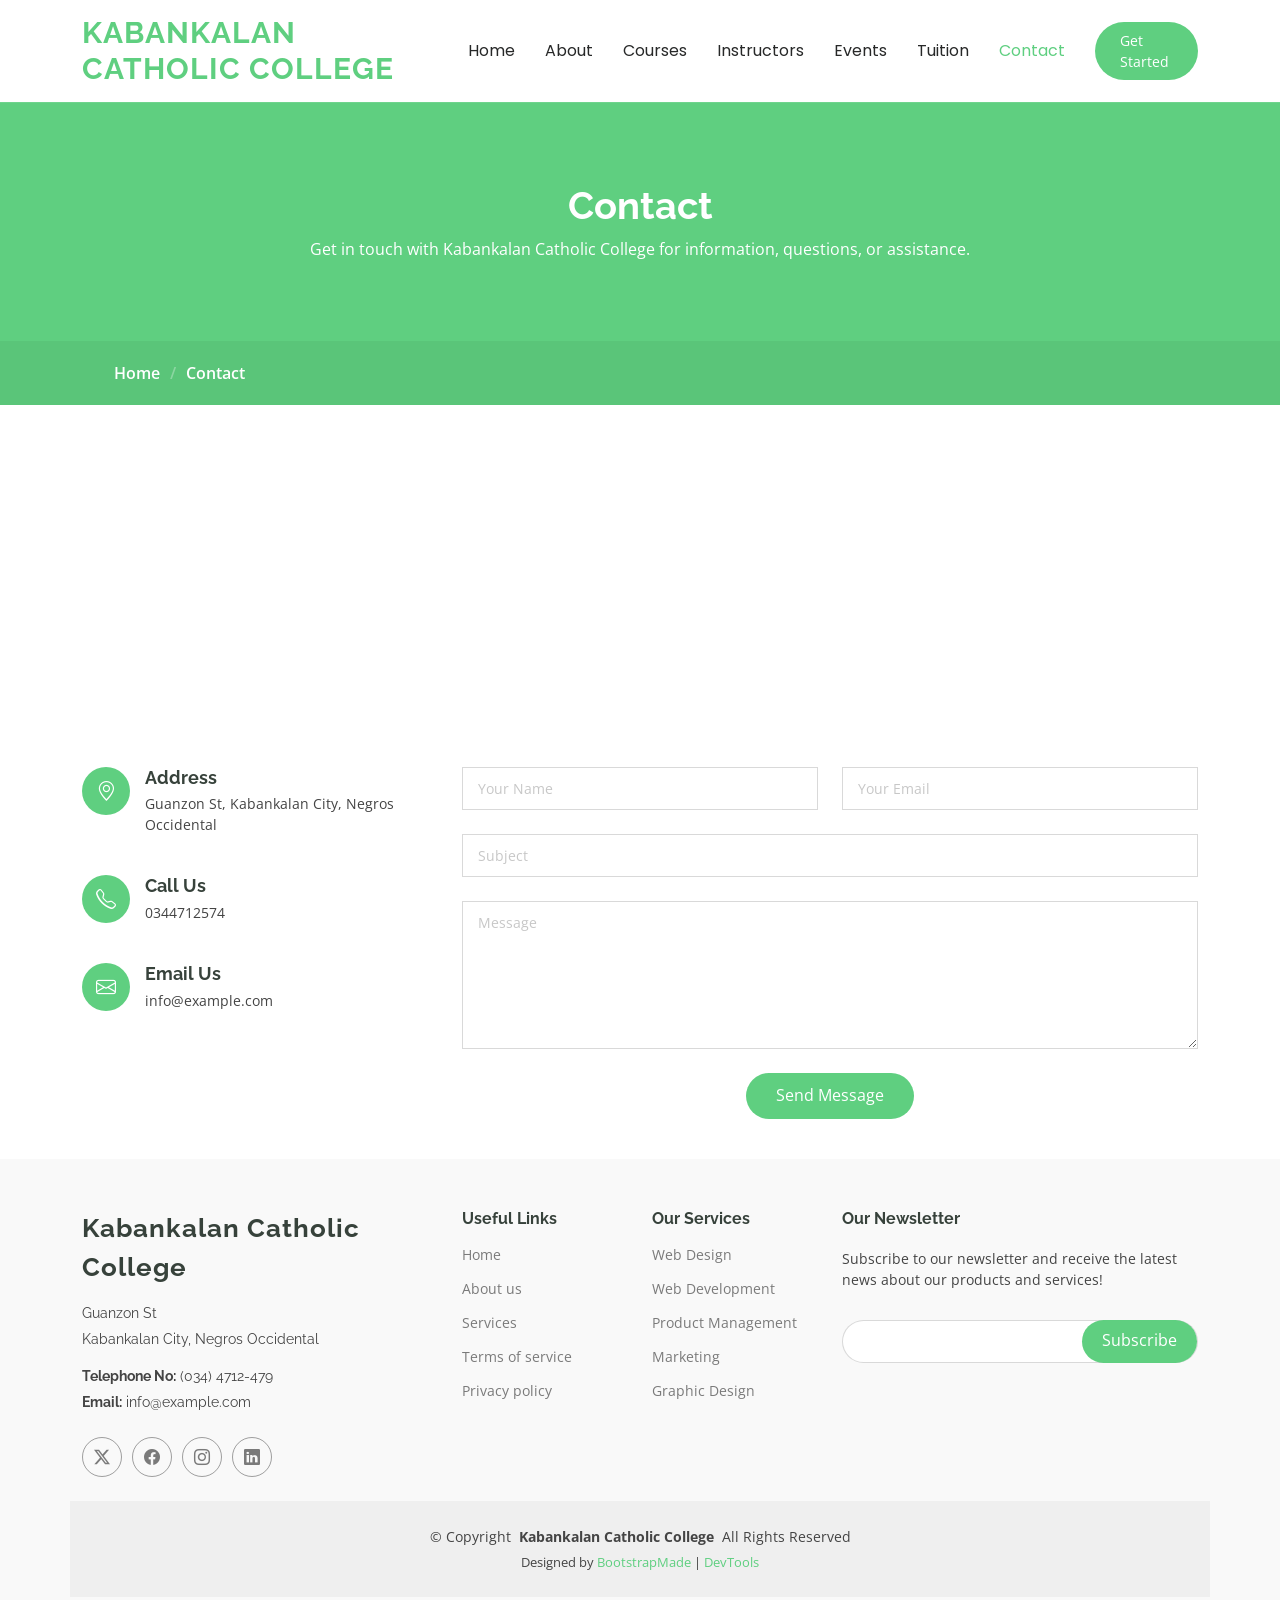
<file: contact.html>
<!DOCTYPE html>
<html lang="en">

<head>
  <meta charset="utf-8">
  <meta content="width=device-width, initial-scale=1.0" name="viewport">
  <title>Kabankalan Catholic College</title>
  <meta name="description" content="">
  <meta name="keywords" content="">

  <!-- Favicons -->
  <link href="assets/img/kcc logo.png" rel="icon">
  <link href="assets/img/kcc logo.png" rel="apple-touch-icon">

  <!-- Fonts -->
  <link href="https://fonts.googleapis.com" rel="preconnect">
  <link href="https://fonts.gstatic.com" rel="preconnect" crossorigin>
  <link
    href="https://fonts.googleapis.com/css2?family=Open+Sans:ital,wght@0,300;0,400;0,500;0,600;0,700;0,800;1,300;1,400;1,500;1,600;1,700;1,800&family=Poppins:ital,wght@0,100;0,200;0,300;0,400;0,500;0,600;0,700;0,800;0,900;1,100;1,200;1,300;1,400;1,500;1,600;1,700;1,800;1,900&family=Raleway:ital,wght@0,100;0,200;0,300;0,400;0,500;0,600;0,700;0,800;0,900;1,100;1,200;1,300;1,400;1,500;1,600;1,700;1,800;1,900&display=swap"
    rel="stylesheet">

  <!-- Vendor CSS Files -->
  <link href="assets/vendor/bootstrap/css/bootstrap.min.css" rel="stylesheet">
  <link href="assets/vendor/bootstrap-icons/bootstrap-icons.css" rel="stylesheet">
  <link href="assets/vendor/aos/aos.css" rel="stylesheet">
  <link href="assets/vendor/glightbox/css/glightbox.min.css" rel="stylesheet">
  <link href="assets/vendor/swiper/swiper-bundle.min.css" rel="stylesheet">

  <!-- Main CSS File -->
  <link href="assets/css/main.css" rel="stylesheet">

  <!-- =======================================================
  * Template Name: Mentor
  * Template URL: https://bootstrapmade.com/mentor-free-education-bootstrap-theme/
  * Updated: Jul 07 2025 with Bootstrap v5.3.7
  * Author: BootstrapMade.com
  * License: https://bootstrapmade.com/license/
  ======================================================== -->
</head>

<body class="contact-page">

  <header id="header" class="header d-flex align-items-center sticky-top">
    <div class="container-fluid container-xl position-relative d-flex align-items-center">

      <a href="index.html" class="logo d-flex align-items-center me-auto">
        <!-- Uncomment the line below if you also wish to use an image logo -->
        <!-- <img src="assets/img/logo.webp" alt=""> -->
        <h1 class="sitename">KABANKALAN CATHOLIC COLLEGE</h1>
      </a>

      <nav id="navmenu" class="navmenu">
        <ul>
          <li><a href="index.html">Home<br></a></li>
          <li><a href="about.html">About</a></li>
          <li><a href="courses.html">Courses</a></li>
          <li><a href="instructors.html">Instructors</a></li>
          <li><a href="events.html">Events</a></li>
          <li><a href="tuition.html">Tuition</a></li>
          <li><a href="contact.html" class="active">Contact</a></li>
        </ul>
        <i class="mobile-nav-toggle d-xl-none bi bi-list"></i>
      </nav>

      <a class="btn-getstarted" href="courses.html">Get Started</a>

    </div>
  </header>

  <main class="main">

    <!-- Page Title -->
    <div class="page-title" data-aos="fade">
      <div class="heading">
        <div class="container">
          <div class="row d-flex justify-content-center text-center">
            <div class="col-lg-8">
              <h1>Contact</h1>
              <p class="mb-0">Get in touch with Kabankalan Catholic College for information, questions, or assistance.</p>
            </div>
          </div>
        </div>
      </div>
      <nav class="breadcrumbs">
        <div class="container">
          <ol>
            <li><a href="index.html">Home</a></li>
            <li class="current">Contact</li>
          </ol>
        </div>
      </nav>
    </div><!-- End Page Title -->

    <!-- Contact Section -->
    <section id="contact" class="contact section">

      <div class="mb-5" data-aos="fade-up" data-aos-delay="200">
        <iframe style="border:0; width: 100%; height: 300px;"
          src="https://www.google.com/maps?q=Guanzon%20St,%20Kabankalan%20City,%20Negros%20Occidental&output=embed"
          frameborder="0" allowfullscreen="" loading="lazy" referrerpolicy="no-referrer-when-downgrade"></iframe>
      </div><!-- End Google Maps -->

      <div class="container" data-aos="fade-up" data-aos-delay="100">

        <div class="row gy-4">

          <div class="col-lg-4">
            <div class="info-item d-flex" data-aos="fade-up" data-aos-delay="300">
              <i class="bi bi-geo-alt flex-shrink-0"></i>
              <div>
                <h3>Address</h3>
                <p>Guanzon St, Kabankalan City, Negros Occidental</p>
              </div>
            </div><!-- End Info Item -->

            <div class="info-item d-flex" data-aos="fade-up" data-aos-delay="400">
              <i class="bi bi-telephone flex-shrink-0"></i>
              <div>
                <h3>Call Us</h3>
                <p>0344712574</p>
              </div>
            </div><!-- End Info Item -->

            <div class="info-item d-flex" data-aos="fade-up" data-aos-delay="500">
              <i class="bi bi-envelope flex-shrink-0"></i>
              <div>
                <h3>Email Us</h3>
                <p>info@example.com</p>
              </div>
            </div><!-- End Info Item -->

          </div>

          <div class="col-lg-8">
            <form action="#" method="post" class="email-form" data-aos="fade-up" data-aos-delay="200">
              <div class="row gy-4">

                <div class="col-md-6">
                  <input type="text" name="name" class="form-control" placeholder="Your Name" required="">
                </div>

                <div class="col-md-6 ">
                  <input type="email" class="form-control" name="email" placeholder="Your Email" required="">
                </div>

                <div class="col-md-12">
                  <input type="text" class="form-control" name="subject" placeholder="Subject" required="">
                </div>

                <div class="col-md-12">
                  <textarea class="form-control" name="message" rows="6" placeholder="Message" required=""></textarea>
                </div>

                <div class="col-md-12 text-center">
                  <div class="loading">Loading</div>
                  <div class="error-message"></div>
                  <div class="sent-message">Your message has been sent. Thank you!</div>

                  <button type="submit">Send Message</button>
                </div>

              </div>
            </form>
          </div><!-- End Contact Form -->

        </div>

      </div>

    </section><!-- /Contact Section -->

  </main>

  <footer id="footer" class="footer position-relative light-background">

    <div class="container footer-top">
      <div class="row gy-4">
        <div class="col-lg-4 col-md-6 footer-about">
          <a href="index.html" class="logo d-flex align-items-center">
            <span class="sitename">Kabankalan Catholic College</span>
          </a>
          <div class="footer-contact pt-3">
            <p>Guanzon St</p>
            <p>Kabankalan City, Negros Occidental</p>
            <p class="mt-3"><strong>Telephone No:</strong> <span>(034) 4712-479</span></p>
            <p><strong>Email:</strong> <span>info@example.com</span></p>
          </div>
          <div class="social-links d-flex mt-4">
            <a href=""><i class="bi bi-twitter-x"></i></a>
            <a href=""><i class="bi bi-facebook"></i></a>
            <a href=""><i class="bi bi-instagram"></i></a>
            <a href=""><i class="bi bi-linkedin"></i></a>
          </div>
        </div>

        <div class="col-lg-2 col-md-3 footer-links">
          <h4>Useful Links</h4>
          <ul>
            <li><a href="#">Home</a></li>
            <li><a href="#">About us</a></li>
            <li><a href="#">Services</a></li>
            <li><a href="#">Terms of service</a></li>
            <li><a href="#">Privacy policy</a></li>
          </ul>
        </div>

        <div class="col-lg-2 col-md-3 footer-links">
          <h4>Our Services</h4>
          <ul>
            <li><a href="#">Web Design</a></li>
            <li><a href="#">Web Development</a></li>
            <li><a href="#">Product Management</a></li>
            <li><a href="#">Marketing</a></li>
            <li><a href="#">Graphic Design</a></li>
          </ul>
        </div>

        <div class="col-lg-4 col-md-12 footer-newsletter">
          <h4>Our Newsletter</h4>
          <p>Subscribe to our newsletter and receive the latest news about our products and services!</p>
          <form action="#" method="post" class="email-form">
            <div class="newsletter-form"><input type="email" name="email"><input type="submit" value="Subscribe"></div>
            <div class="loading">Loading</div>
            <div class="error-message"></div>
            <div class="sent-message">Your subscription request has been sent. Thank you!</div>
          </form>
        </div>

      </div>
    </div>

    <div class="container copyright text-center mt-4">
      <p>© <span>Copyright</span> <strong class="px-1 sitename">Kabankalan Catholic College</strong> <span>All Rights Reserved</span></p>
      <div class="credits">
        <!-- All the links in the footer should remain intact. -->
        <!-- You can delete the links only if you've purchased the pro version. -->
        <!-- Licensing information: https://bootstrapmade.com/license/ -->
        Designed by <a href="https://bootstrapmade.com/">BootstrapMade</a> | <a
          href="https://bootstrapmade.com/tools/">DevTools</a>
      </div>
    </div>

  </footer>

  <!-- Scroll Top -->
  <a href="#" id="scroll-top" class="scroll-top d-flex align-items-center justify-content-center"><i
      class="bi bi-arrow-up-short"></i></a>

  <!-- Preloader -->
  <div id="preloader"></div>

  <!-- Vendor JS Files -->
  <script src="assets/vendor/bootstrap/js/bootstrap.bundle.min.js"></script>
  <script src="assets/vendor/aos/aos.js"></script>
  <script src="assets/vendor/glightbox/js/glightbox.min.js"></script>
  <script src="assets/vendor/purecounter/purecounter_vanilla.js"></script>
  <script src="assets/vendor/swiper/swiper-bundle.min.js"></script>

  <!-- Main JS File -->
  <script src="assets/js/main.js"></script>

</body>

</html>
</file>
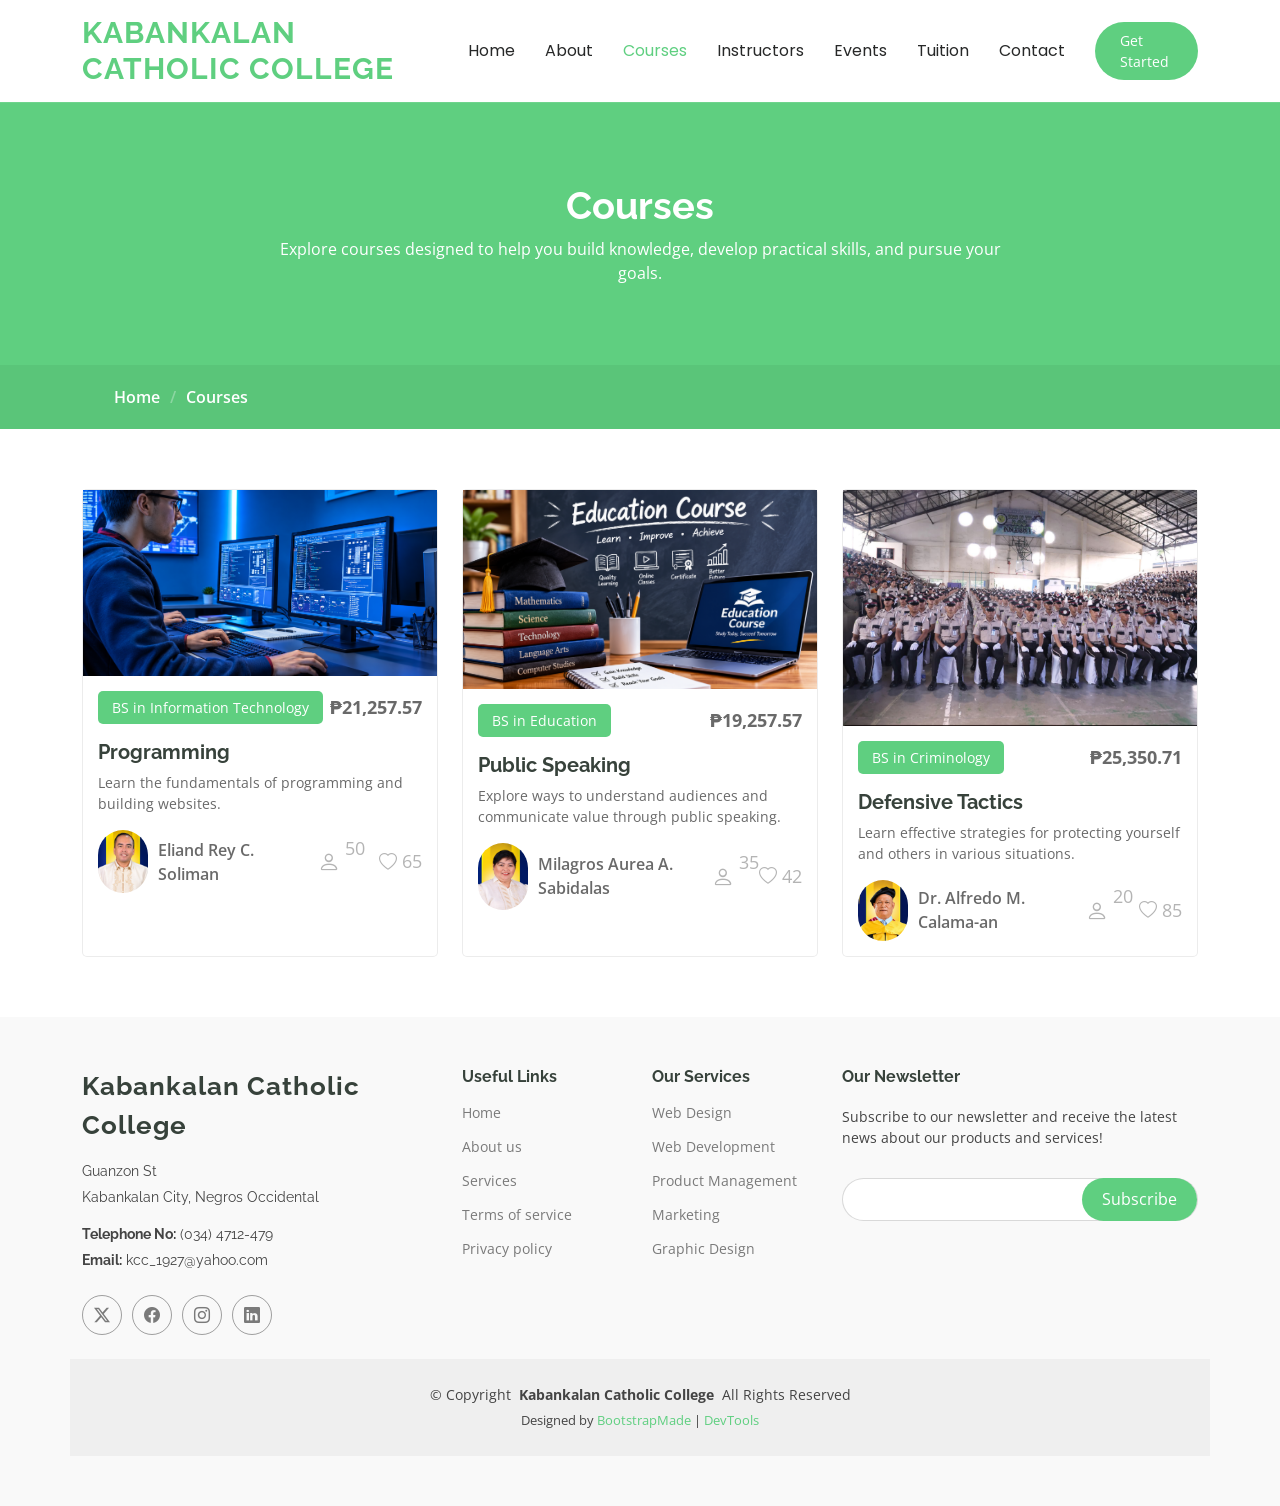
<file: courses.html>
<!DOCTYPE html>
<html lang="en">

<head>
  <meta charset="utf-8">
  <meta content="width=device-width, initial-scale=1.0" name="viewport">
  <title>Kabankalan Catholic College</title>
  <meta name="description" content="">
  <meta name="keywords" content="">

  <!-- Favicons -->
  <link href="assets/img/kcc logo.png" rel="icon">
  <link href="assets/img/kcc logo.png" rel="apple-touch-icon">

  <!-- Fonts -->
  <link href="https://fonts.googleapis.com" rel="preconnect">
  <link href="https://fonts.gstatic.com" rel="preconnect" crossorigin>
  <link
    href="https://fonts.googleapis.com/css2?family=Open+Sans:ital,wght@0,300;0,400;0,500;0,600;0,700;0,800;1,300;1,400;1,500;1,600;1,700;1,800&family=Poppins:ital,wght@0,100;0,200;0,300;0,400;0,500;0,600;0,700;0,800;0,900;1,100;1,200;1,300;1,400;1,500;1,600;1,700;1,800;1,900&family=Raleway:ital,wght@0,100;0,200;0,300;0,400;0,500;0,600;0,700;0,800;0,900;1,100;1,200;1,300;1,400;1,500;1,600;1,700;1,800;1,900&display=swap"
    rel="stylesheet">

  <!-- Vendor CSS Files -->
  <link href="assets/vendor/bootstrap/css/bootstrap.min.css" rel="stylesheet">
  <link href="assets/vendor/bootstrap-icons/bootstrap-icons.css" rel="stylesheet">
  <link href="assets/vendor/aos/aos.css" rel="stylesheet">
  <link href="assets/vendor/glightbox/css/glightbox.min.css" rel="stylesheet">
  <link href="assets/vendor/swiper/swiper-bundle.min.css" rel="stylesheet">

  <!-- Main CSS File -->
  <link href="assets/css/main.css" rel="stylesheet">

  <!-- =======================================================
  * Template Name: Mentor
  * Template URL: https://bootstrapmade.com/mentor-free-education-bootstrap-theme/
  * Updated: Jul 07 2025 with Bootstrap v5.3.7
  * Author: BootstrapMade.com
  * License: https://bootstrapmade.com/license/
  ======================================================== -->
</head>

<body class="courses-page">

  <header id="header" class="header d-flex align-items-center sticky-top">
    <div class="container-fluid container-xl position-relative d-flex align-items-center">

      <a href="index.html" class="logo d-flex align-items-center me-auto">
        <!-- Uncomment the line below if you also wish to use an image logo -->
        <!-- <img src="assets/img/logo.webp" alt=""> -->
        <h1 class="sitename">KABANKALAN CATHOLIC COLLEGE</h1>
      </a>

      <nav id="navmenu" class="navmenu">
        <ul>
          <li><a href="index.html">Home<br></a></li>
          <li><a href="about.html">About</a></li>
          <li><a href="courses.html" class="active">Courses</a></li>
          <li><a href="instructors.html">Instructors</a></li>
          <li><a href="events.html">Events</a></li>
          <li><a href="tuition.html">Tuition</a></li>
          <li><a href="contact.html">Contact</a></li>
        </ul>
        <i class="mobile-nav-toggle d-xl-none bi bi-list"></i>
      </nav>

      <a class="btn-getstarted" href="courses.html">Get Started</a>

    </div>
  </header>

  <main class="main">

    <!-- Page Title -->
    <div class="page-title" data-aos="fade">
      <div class="heading">
        <div class="container">
          <div class="row d-flex justify-content-center text-center">
            <div class="col-lg-8">
              <h1>Courses</h1>
              <p class="mb-0">Explore courses designed to help you build knowledge, develop practical skills, and pursue your goals.</p>
            </div>
          </div>
        </div>
      </div>
      <nav class="breadcrumbs">
        <div class="container">
          <ol>
            <li><a href="index.html">Home</a></li>
            <li class="current">Courses</li>
          </ol>
        </div>
      </nav>
    </div><!-- End Page Title -->

    <!-- Courses Section -->
    <section id="courses" class="courses section">

      <div class="container">

        <div class="row">

          <div class="col-lg-4 col-md-6 d-flex align-items-stretch" data-aos="zoom-in" data-aos-delay="100">
            <div class="course-item">
              <img src="assets/img/course/programming.png" class="img-fluid" alt="...">
              <div class="course-content">
                <div class="d-flex justify-content-between align-items-center mb-3">
                  <p class="category">BS in Information Technology</p>
                  <p class="tuition">₱21,257.57</p>
                </div>

                <h3><a href="course-details.html">Programming</a></h3>
                <p class="description">Learn the fundamentals of programming and building websites.</p>
                <div class="instructor d-flex justify-content-between align-items-center">
                  <div class="instructor-profile d-flex align-items-center">
                    <img src="assets/img/person/person-m-7.webp" class="img-fluid" alt="">
                    <a href="" class="instructor-link">Eliand Rey C. Soliman</a>
                  </div>
                  <div class="instructor-rank d-flex align-items-center">
                    <i class="bi bi-person user-icon"></i>&nbsp;50
                    &nbsp;&nbsp;
                    <i class="bi bi-heart heart-icon"></i>&nbsp;65
                  </div>
                </div>
              </div>
            </div>
          </div> <!-- End Course Item-->

          <div class="col-lg-4 col-md-6 d-flex align-items-stretch mt-4 mt-md-0" data-aos="zoom-in"
            data-aos-delay="200">
            <div class="course-item">
              <img src="assets/img/course/education.png" class="img-fluid" alt="...">
              <div class="course-content">
                <div class="d-flex justify-content-between align-items-center mb-3">
                  <p class="category">BS in Education</p>
                  <p class="tuition">₱19,257.57</p>
                </div>

                <h3><a href="course-details.html">Public Speaking</a></h3>
                <p class="description">Explore ways to understand audiences and communicate value through public speaking.</p>
                <div class="instructor d-flex justify-content-between align-items-center">
                  <div class="instructor-profile d-flex align-items-center">
                    <img src="assets/img/person/person-f-14.webp" class="img-fluid" alt="">
                    <a href="" class="instructor-link">Milagros Aurea A. Sabidalas</a>
                  </div>
                  <div class="instructor-rank d-flex align-items-center">
                    <i class="bi bi-person user-icon"></i>&nbsp;35
                    &nbsp;&nbsp;
                    <i class="bi bi-heart heart-icon"></i>&nbsp;42
                  </div>
                </div>
              </div>
            </div>
          </div> <!-- End Course Item-->

          <div class="col-lg-4 col-md-6 d-flex align-items-stretch mt-4 mt-lg-0" data-aos="zoom-in"
            data-aos-delay="300">
            <div class="course-item">
              <img src="assets/img/course/criminology.jpg" class="img-fluid" alt="...">
              <div class="course-content">
                <div class="d-flex justify-content-between align-items-center mb-3">
                  <p class="category">BS in Criminology</p>
                  <p class="tuition">₱25,350.71</p>
                </div>

                <h3><a href="course-details.html">Defensive Tactics</a></h3>
                <p class="description">Learn effective strategies for protecting yourself and others in various situations.</p>
                <div class="instructor d-flex justify-content-between align-items-center">
                  <div class="instructor-profile d-flex align-items-center">
                    <img src="assets/img/person/person-m-12.webp" class="img-fluid" alt="">
                    <a href="" class="instructor-link">Dr. Alfredo M. Calama-an</a>
                  </div>
                  <div class="instructor-rank d-flex align-items-center">
                    <i class="bi bi-person user-icon"></i>&nbsp;20
                    &nbsp;&nbsp;
                    <i class="bi bi-heart heart-icon"></i>&nbsp;85
                  </div>
                </div>
              </div>
            </div>
          </div> <!-- End Course Item-->

        </div>

      </div>

    </section><!-- /Courses Section -->

  </main>

  <footer id="footer" class="footer position-relative light-background">

    <div class="container footer-top">
      <div class="row gy-4">
        <div class="col-lg-4 col-md-6 footer-about">
          <a href="index.html" class="logo d-flex align-items-center">
            <span class="sitename">Kabankalan Catholic College</span>
          </a>
          <div class="footer-contact pt-3">
            <p>Guanzon St</p>
            <p>Kabankalan City, Negros Occidental</p>
            <p class="mt-3"><strong>Telephone No:</strong> <span>(034) 4712-479</span></p>
            <p><strong>Email:</strong> <span>kcc_1927@yahoo.com</span></p>
          </div>
          <div class="social-links d-flex mt-4">
            <a href=""><i class="bi bi-twitter-x"></i></a>
            <a href=""><i class="bi bi-facebook"></i></a>
            <a href=""><i class="bi bi-instagram"></i></a>
            <a href=""><i class="bi bi-linkedin"></i></a>
          </div>
        </div>

        <div class="col-lg-2 col-md-3 footer-links">
          <h4>Useful Links</h4>
          <ul>
            <li><a href="#">Home</a></li>
            <li><a href="#">About us</a></li>
            <li><a href="#">Services</a></li>
            <li><a href="#">Terms of service</a></li>
            <li><a href="#">Privacy policy</a></li>
          </ul>
        </div>

        <div class="col-lg-2 col-md-3 footer-links">
          <h4>Our Services</h4>
          <ul>
            <li><a href="#">Web Design</a></li>
            <li><a href="#">Web Development</a></li>
            <li><a href="#">Product Management</a></li>
            <li><a href="#">Marketing</a></li>
            <li><a href="#">Graphic Design</a></li>
          </ul>
        </div>

        <div class="col-lg-4 col-md-12 footer-newsletter">
          <h4>Our Newsletter</h4>
          <p>Subscribe to our newsletter and receive the latest news about our products and services!</p>
          <form action="#" method="post" class="email-form">
            <div class="newsletter-form"><input type="email" name="email"><input type="submit" value="Subscribe"></div>
            <div class="loading">Loading</div>
            <div class="error-message"></div>
            <div class="sent-message">Your subscription request has been sent. Thank you!</div>
          </form>
        </div>

      </div>
    </div>

    <div class="container copyright text-center mt-4">
      <p>© <span>Copyright</span> <strong class="px-1 sitename">Kabankalan Catholic College</strong> <span>All Rights Reserved</span></p>
      <div class="credits">
        <!-- All the links in the footer should remain intact. -->
        <!-- You can delete the links only if you've purchased the pro version. -->
        <!-- Licensing information: https://bootstrapmade.com/license/ -->
        Designed by <a href="https://bootstrapmade.com/">BootstrapMade</a> | <a
          href="https://bootstrapmade.com/tools/">DevTools</a>
      </div>
    </div>

  </footer>

  <!-- Scroll Top -->
  <a href="#" id="scroll-top" class="scroll-top d-flex align-items-center justify-content-center"><i
      class="bi bi-arrow-up-short"></i></a>

  <!-- Preloader -->
  <div id="preloader"></div>

  <!-- Vendor JS Files -->
  <script src="assets/vendor/bootstrap/js/bootstrap.bundle.min.js"></script>
  <script src="assets/vendor/aos/aos.js"></script>
  <script src="assets/vendor/glightbox/js/glightbox.min.js"></script>
  <script src="assets/vendor/purecounter/purecounter_vanilla.js"></script>
  <script src="assets/vendor/swiper/swiper-bundle.min.js"></script>

  <!-- Main JS File -->
  <script src="assets/js/main.js"></script>

</body>

</html>
</file>
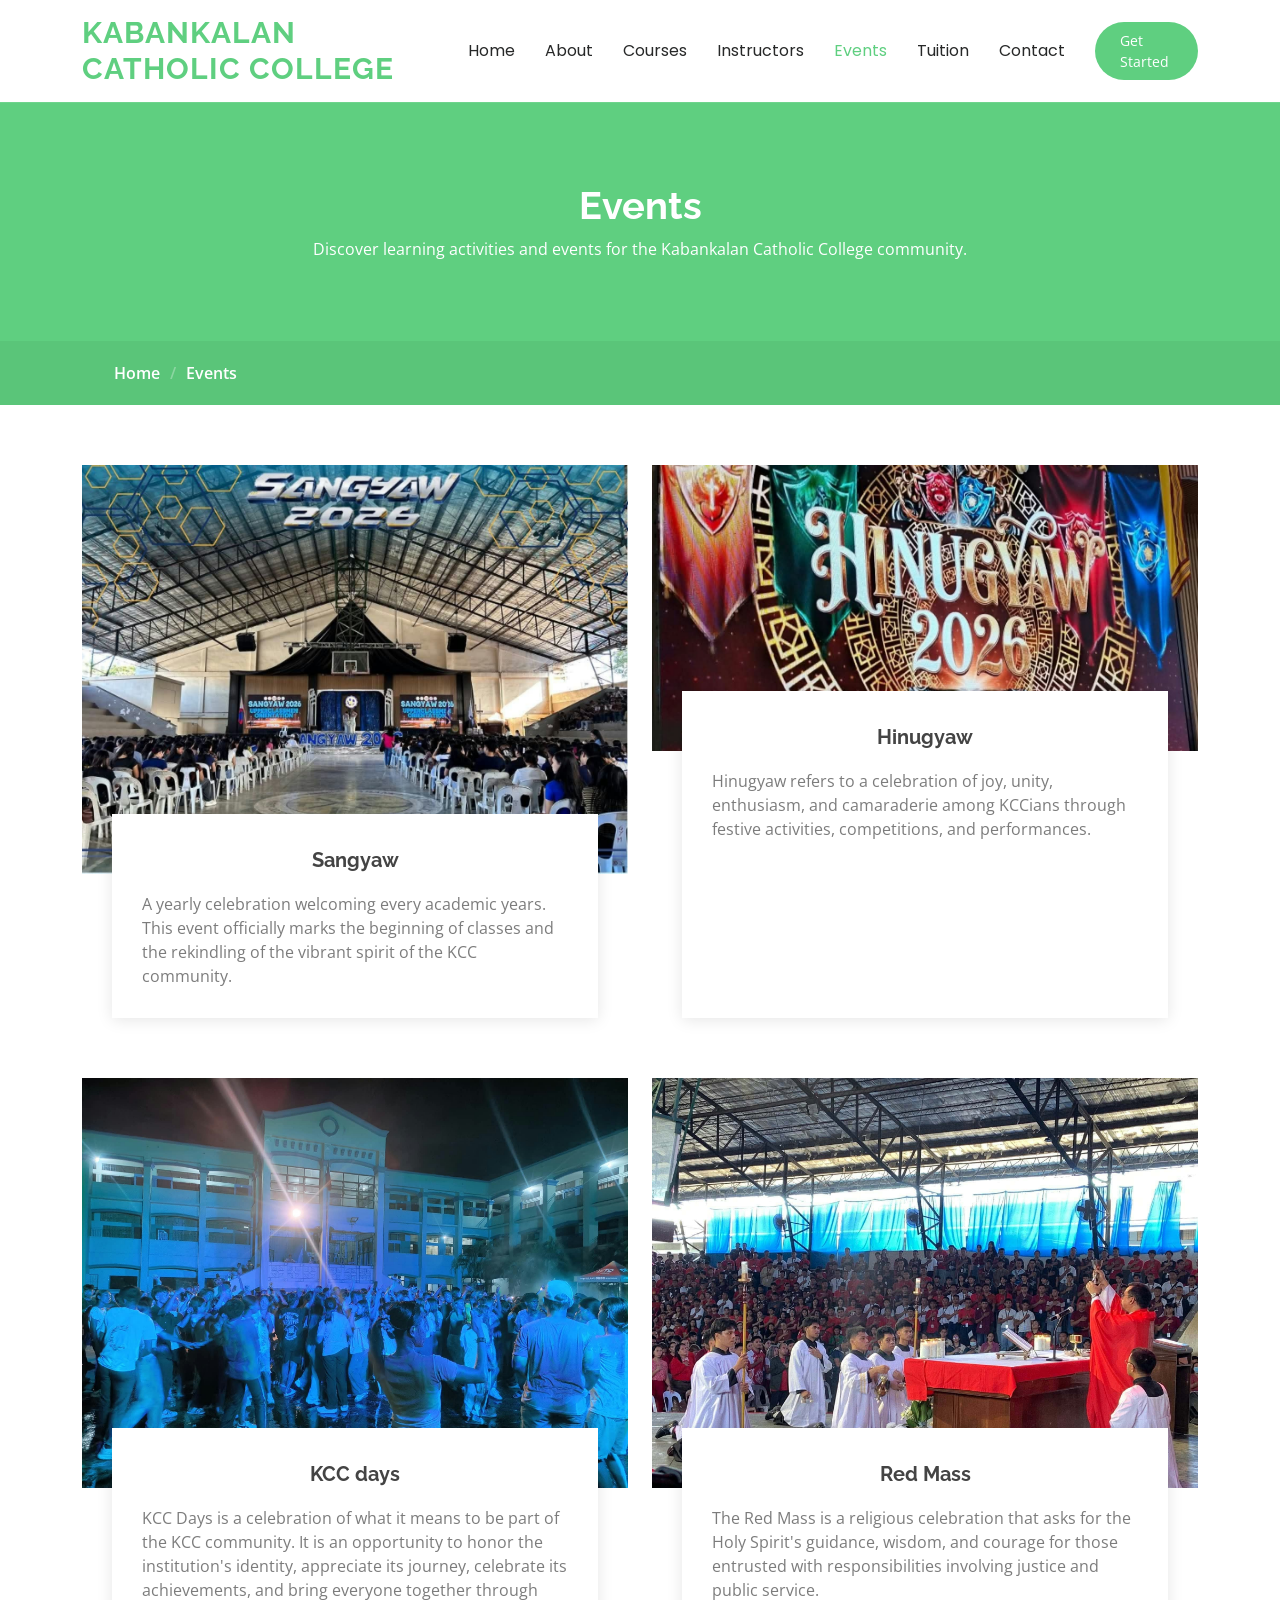
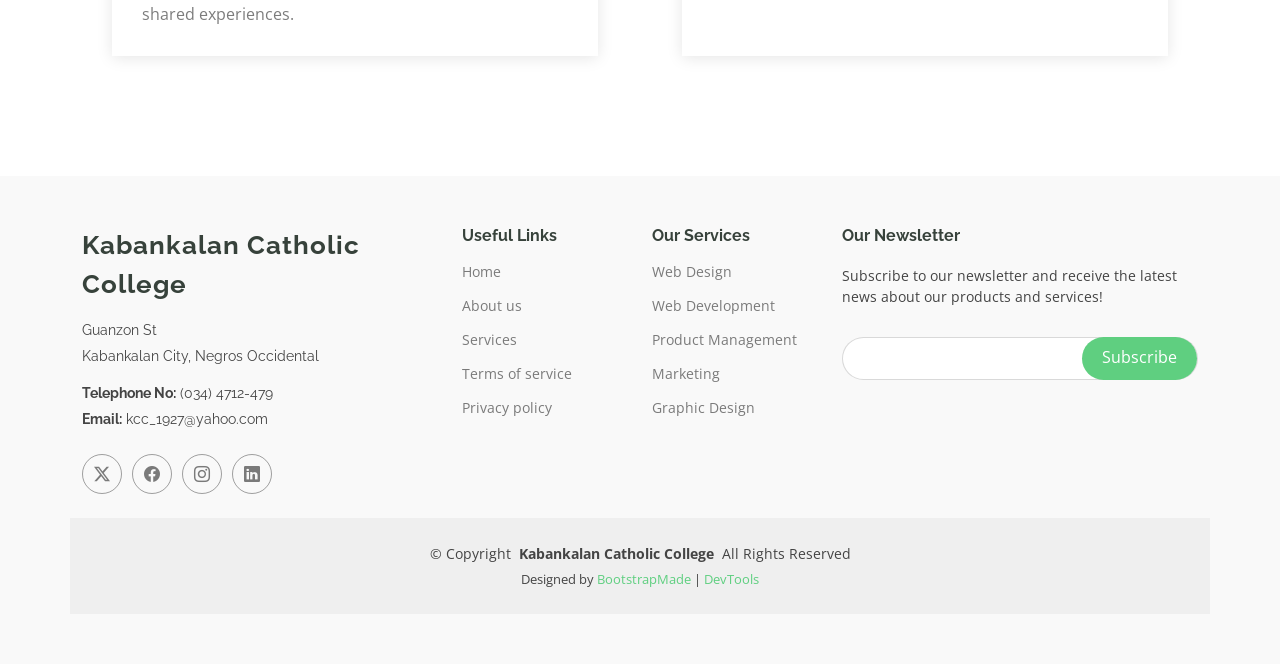
<file: events.html>
<!DOCTYPE html>
<html lang="en">

<head>
  <meta charset="utf-8">
  <meta content="width=device-width, initial-scale=1.0" name="viewport">
  <title>Kabankalan Catholic College</title>
  <meta name="description" content="">
  <meta name="keywords" content="">

  <!-- Favicons -->
  <link href="assets/img/kcc logo.png" rel="icon">
  <link href="assets/img/kcc logo.png" rel="apple-touch-icon">

  <!-- Fonts -->
  <link href="https://fonts.googleapis.com" rel="preconnect">
  <link href="https://fonts.gstatic.com" rel="preconnect" crossorigin>
  <link href="https://fonts.googleapis.com/css2?family=Open+Sans:ital,wght@0,300;0,400;0,500;0,600;0,700;0,800;1,300;1,400;1,500;1,600;1,700;1,800&family=Poppins:ital,wght@0,100;0,200;0,300;0,400;0,500;0,600;0,700;0,800;0,900;1,100;1,200;1,300;1,400;1,500;1,600;1,700;1,800;1,900&family=Raleway:ital,wght@0,100;0,200;0,300;0,400;0,500;0,600;0,700;0,800;0,900;1,100;1,200;1,300;1,400;1,500;1,600;1,700;1,800;1,900&display=swap" rel="stylesheet">

  <!-- Vendor CSS Files -->
  <link href="assets/vendor/bootstrap/css/bootstrap.min.css" rel="stylesheet">
  <link href="assets/vendor/bootstrap-icons/bootstrap-icons.css" rel="stylesheet">
  <link href="assets/vendor/aos/aos.css" rel="stylesheet">
  <link href="assets/vendor/glightbox/css/glightbox.min.css" rel="stylesheet">
  <link href="assets/vendor/swiper/swiper-bundle.min.css" rel="stylesheet">

  <!-- Main CSS File -->
  <link href="assets/css/main.css" rel="stylesheet">

  <!-- =======================================================
  * Template Name: Mentor
  * Template URL: https://bootstrapmade.com/mentor-free-education-bootstrap-theme/
  * Updated: Jul 07 2025 with Bootstrap v5.3.7
  * Author: BootstrapMade.com
  * License: https://bootstrapmade.com/license/
  ======================================================== -->
</head>

<body class="events-page">

  <header id="header" class="header d-flex align-items-center sticky-top">
    <div class="container-fluid container-xl position-relative d-flex align-items-center">

      <a href="index.html" class="logo d-flex align-items-center me-auto">
        <!-- Uncomment the line below if you also wish to use an image logo -->
        <!-- <img src="assets/img/logo.webp" alt=""> -->
        <h1 class="sitename">KABANKALAN CATHOLIC COLLEGE</h1>
      </a>

      <nav id="navmenu" class="navmenu">
        <ul>
          <li><a href="index.html">Home<br></a></li>
          <li><a href="about.html">About</a></li>
          <li><a href="courses.html">Courses</a></li>
          <li><a href="instructors.html">Instructors</a></li>
          <li><a href="events.html" class="active">Events</a></li>
          <li><a href="tuition.html">Tuition</a></li>
          <li><a href="contact.html">Contact</a></li>
        </ul>
        <i class="mobile-nav-toggle d-xl-none bi bi-list"></i>
      </nav>

      <a class="btn-getstarted" href="courses.html">Get Started</a>

    </div>
  </header>

  <main class="main">

    <!-- Page Title -->
    <div class="page-title" data-aos="fade">
      <div class="heading">
        <div class="container">
          <div class="row d-flex justify-content-center text-center">
            <div class="col-lg-8">
              <h1>Events</h1>
              <p class="mb-0">Discover learning activities and events for the Kabankalan Catholic College community.</p>
            </div>
          </div>
        </div>
      </div>
      <nav class="breadcrumbs">
        <div class="container">
          <ol>
            <li><a href="index.html">Home</a></li>
            <li class="current">Events</li>
          </ol>
        </div>
      </nav>
    </div><!-- End Page Title -->

    <!-- Events Section -->
    <section id="events" class="events section">

      <div class="container" data-aos="fade-up">

        <div class="row">
          <div class="col-md-6 d-flex align-items-stretch">
            <div class="card">
              <div class="card-img">
                <img src="assets/img/event/event-item-1.webp" alt="...">
              </div>
              <div class="card-body">
                <h5 class="card-title"><a href="">Sangyaw</a></h5>
                <p class="card-text">A yearly celebration welcoming every academic years. This event officially marks the beginning of classes and the rekindling 
                  of the vibrant spirit of the KCC community.</p>
              </div>
            </div>
          </div>
          <div class="col-md-6 d-flex align-items-stretch">
            <div class="card">
              <div class="card-img">
                <img src="assets/img/event/event-item-2.webp" alt="...">
              </div>
              <div class="card-body">
                <h5 class="card-title"><a href="">Hinugyaw</a></h5>
                <p class="card-text">Hinugyaw refers to a celebration of joy, unity, enthusiasm, and camaraderie among KCCians through festive activities, competitions, and performances.</p>
              </div>
            </div>
          </div>
          <div class="col-md-6 d-flex align-items-stretch">
            <div class="card">
              <div class="card-img">
                <img src="assets/img/event/event-item-3.webp" alt="...">
              </div>
              <div class="card-body">
                <h5 class="card-title"><a href="">KCC days</a></h5>
                <p class="card-text">KCC Days is a celebration of what it means to be part of the KCC community. It is an opportunity to honor the institution's
                   identity, appreciate its journey, celebrate its achievements, and bring everyone together through shared experiences.</p>
              </div>
            </div>
          </div>
          <div class="col-md-6 d-flex align-items-stretch">
            <div class="card">
              <div class="card-img">
                <img src="assets/img/event/event-item-4.webp" alt="...">
              </div>
              <div class="card-body">
                <h5 class="card-title"><a href="">Red Mass</a></h5>
                <p class="card-text">The Red Mass is a religious celebration that asks for the Holy Spirit's guidance, wisdom, and courage for those 
                  entrusted with responsibilities involving justice and public service.</p>
              </div>
            </div>

          </div>
        </div>

      </div>

    </section><!-- /Events Section -->

  </main>

  <footer id="footer" class="footer position-relative light-background">

    <div class="container footer-top">
      <div class="row gy-4">
        <div class="col-lg-4 col-md-6 footer-about">
          <a href="index.html" class="logo d-flex align-items-center">
            <span class="sitename">Kabankalan Catholic College</span>
          </a>
          <div class="footer-contact pt-3">
            <p>Guanzon St</p>
            <p>Kabankalan City, Negros Occidental</p>
            <p class="mt-3"><strong>Telephone No:</strong> <span>(034) 4712-479</span></p>
            <p><strong>Email:</strong> <span>kcc_1927@yahoo.com</span></p>
          </div>
          <div class="social-links d-flex mt-4">
            <a href=""><i class="bi bi-twitter-x"></i></a>
            <a href=""><i class="bi bi-facebook"></i></a>
            <a href=""><i class="bi bi-instagram"></i></a>
            <a href=""><i class="bi bi-linkedin"></i></a>
          </div>
        </div>

        <div class="col-lg-2 col-md-3 footer-links">
          <h4>Useful Links</h4>
          <ul>
            <li><a href="#">Home</a></li>
            <li><a href="#">About us</a></li>
            <li><a href="#">Services</a></li>
            <li><a href="#">Terms of service</a></li>
            <li><a href="#">Privacy policy</a></li>
          </ul>
        </div>

        <div class="col-lg-2 col-md-3 footer-links">
          <h4>Our Services</h4>
          <ul>
            <li><a href="#">Web Design</a></li>
            <li><a href="#">Web Development</a></li>
            <li><a href="#">Product Management</a></li>
            <li><a href="#">Marketing</a></li>
            <li><a href="#">Graphic Design</a></li>
          </ul>
        </div>

        <div class="col-lg-4 col-md-12 footer-newsletter">
          <h4>Our Newsletter</h4>
          <p>Subscribe to our newsletter and receive the latest news about our products and services!</p>
          <form action="#" method="post" class="email-form">
            <div class="newsletter-form"><input type="email" name="email"><input type="submit" value="Subscribe"></div>
            <div class="loading">Loading</div>
            <div class="error-message"></div>
            <div class="sent-message">Your subscription request has been sent. Thank you!</div>
          </form>
        </div>

      </div>
    </div>

    <div class="container copyright text-center mt-4">
      <p>© <span>Copyright</span> <strong class="px-1 sitename">Kabankalan Catholic College</strong> <span>All Rights Reserved</span></p>
      <div class="credits">
        <!-- All the links in the footer should remain intact. -->
        <!-- You can delete the links only if you've purchased the pro version. -->
        <!-- Licensing information: https://bootstrapmade.com/license/ -->
        Designed by <a href="https://bootstrapmade.com/">BootstrapMade</a> | <a href="https://bootstrapmade.com/tools/">DevTools</a>
      </div>
    </div>

  </footer>

  <!-- Scroll Top -->
  <a href="#" id="scroll-top" class="scroll-top d-flex align-items-center justify-content-center"><i class="bi bi-arrow-up-short"></i></a>

  <!-- Preloader -->
  <div id="preloader"></div>

  <!-- Vendor JS Files -->
  <script src="assets/vendor/bootstrap/js/bootstrap.bundle.min.js"></script>
  <script src="assets/vendor/aos/aos.js"></script>
  <script src="assets/vendor/glightbox/js/glightbox.min.js"></script>
  <script src="assets/vendor/purecounter/purecounter_vanilla.js"></script>
  <script src="assets/vendor/swiper/swiper-bundle.min.js"></script>

  <!-- Main JS File -->
  <script src="assets/js/main.js"></script>

</body>

</html>
</file>
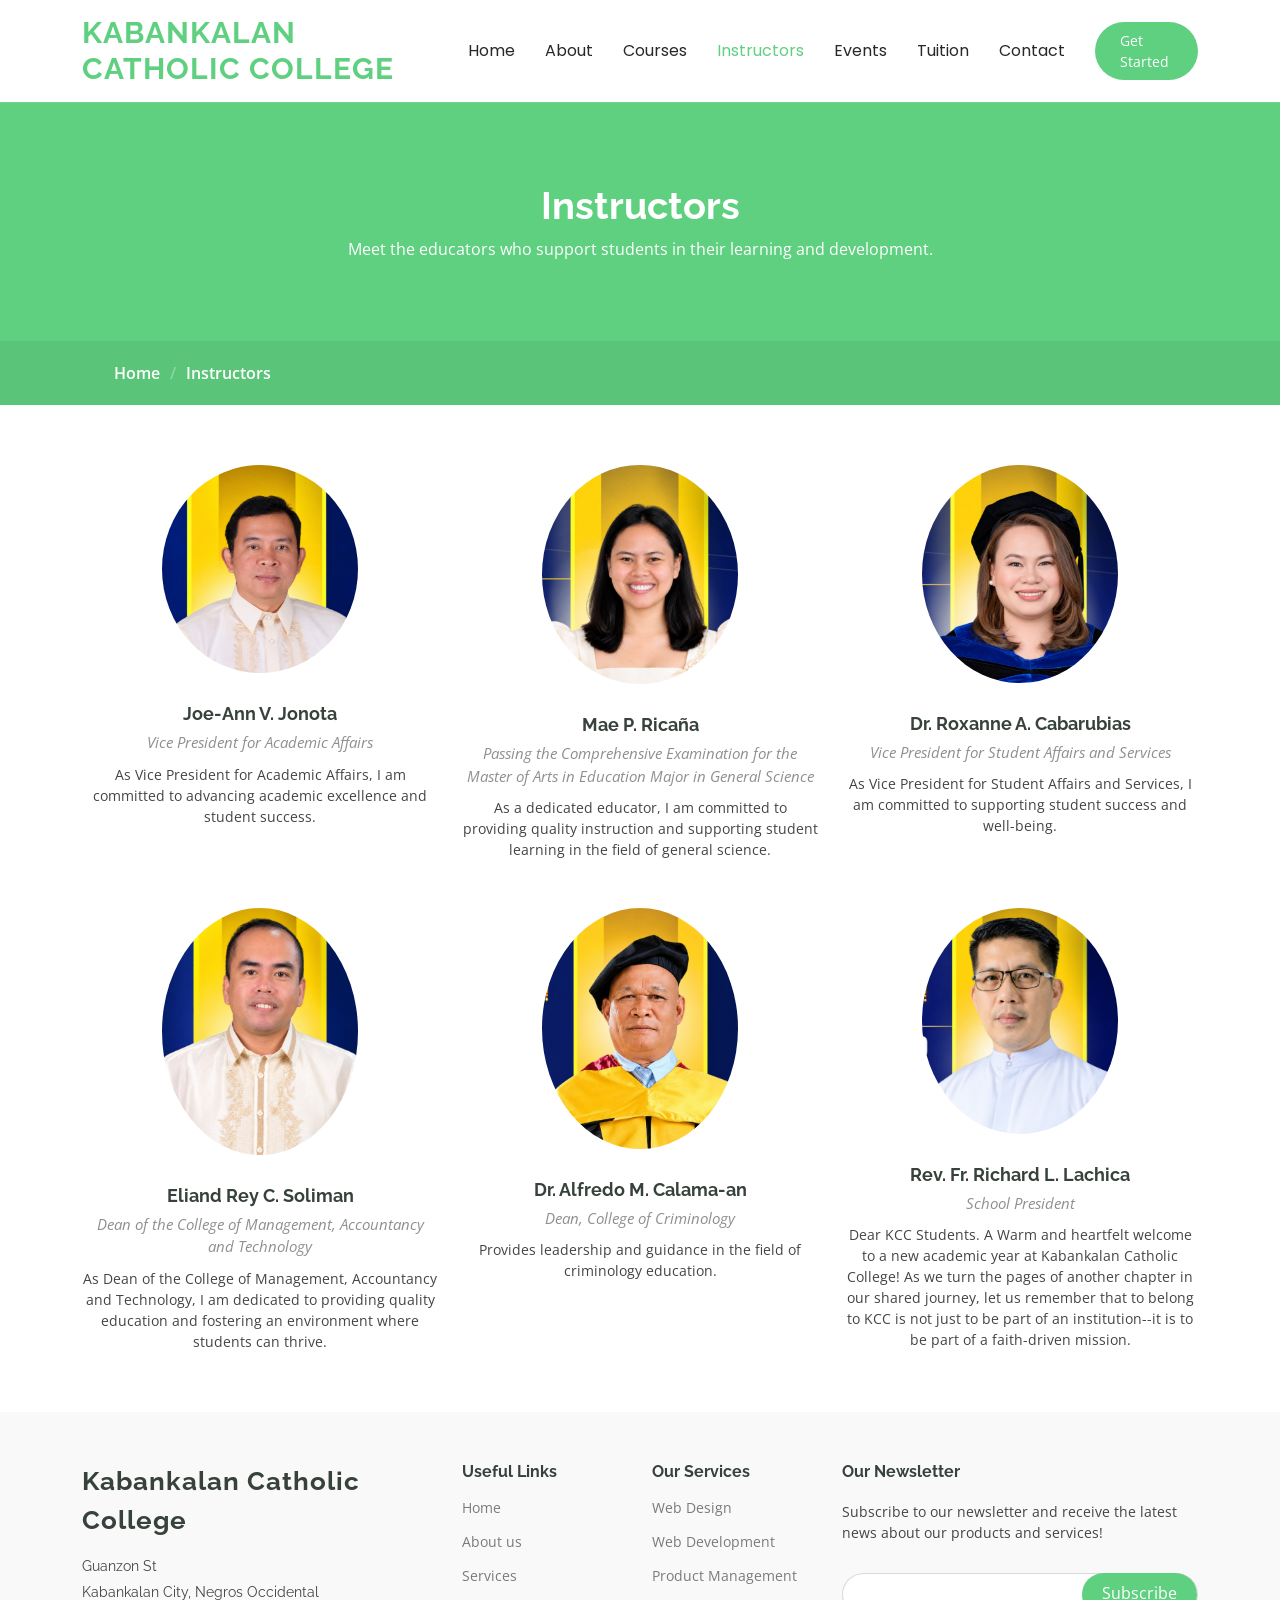
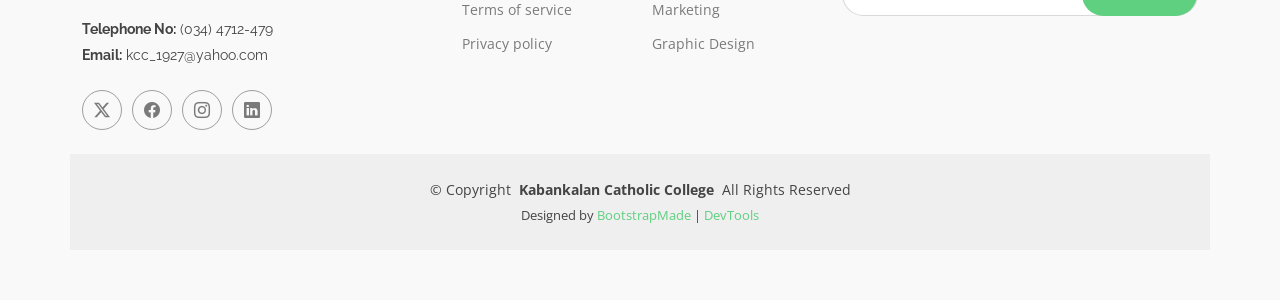
<file: instructors.html>
<!DOCTYPE html>
<html lang="en">

<head>
  <meta charset="utf-8">
  <meta content="width=device-width, initial-scale=1.0" name="viewport">
  <title>Kabankalan Catholic College</title>
  <meta name="description" content="">
  <meta name="keywords" content="">

  <!-- Favicons -->
  <link href="assets/img/kcc logo.png" rel="icon">
  <link href="assets/img/kcc logo.png" rel="apple-touch-icon">

  <!-- Fonts -->
  <link href="https://fonts.googleapis.com" rel="preconnect">
  <link href="https://fonts.gstatic.com" rel="preconnect" crossorigin>
  <link href="https://fonts.googleapis.com/css2?family=Open+Sans:ital,wght@0,300;0,400;0,500;0,600;0,700;0,800;1,300;1,400;1,500;1,600;1,700;1,800&family=Poppins:ital,wght@0,100;0,200;0,300;0,400;0,500;0,600;0,700;0,800;0,900;1,100;1,200;1,300;1,400;1,500;1,600;1,700;1,800;1,900&family=Raleway:ital,wght@0,100;0,200;0,300;0,400;0,500;0,600;0,700;0,800;0,900;1,100;1,200;1,300;1,400;1,500;1,600;1,700;1,800;1,900&display=swap" rel="stylesheet">

  <!-- Vendor CSS Files -->
  <link href="assets/vendor/bootstrap/css/bootstrap.min.css" rel="stylesheet">
  <link href="assets/vendor/bootstrap-icons/bootstrap-icons.css" rel="stylesheet">
  <link href="assets/vendor/aos/aos.css" rel="stylesheet">
  <link href="assets/vendor/glightbox/css/glightbox.min.css" rel="stylesheet">
  <link href="assets/vendor/swiper/swiper-bundle.min.css" rel="stylesheet">

  <!-- Main CSS File -->
  <link href="assets/css/main.css" rel="stylesheet">

  <!-- =======================================================
  * Template Name: Mentor
  * Template URL: https://bootstrapmade.com/mentor-free-education-bootstrap-theme/
  * Updated: Jul 07 2025 with Bootstrap v5.3.7
  * Author: BootstrapMade.com
  * License: https://bootstrapmade.com/license/
  ======================================================== -->
</head>

<body class="instructors-page">

  <header id="header" class="header d-flex align-items-center sticky-top">
    <div class="container-fluid container-xl position-relative d-flex align-items-center">

      <a href="index.html" class="logo d-flex align-items-center me-auto">
        <!-- Uncomment the line below if you also wish to use an image logo -->
        <!-- <img src="assets/img/logo.webp" alt=""> -->
        <h1 class="sitename">KABANKALAN CATHOLIC COLLEGE</h1>
      </a>

      <nav id="navmenu" class="navmenu">
        <ul>
          <li><a href="index.html">Home<br></a></li>
          <li><a href="about.html">About</a></li>
          <li><a href="courses.html">Courses</a></li>
          <li><a href="instructors.html" class="active">Instructors</a></li>
          <li><a href="events.html">Events</a></li>
          <li><a href="tuition.html">Tuition</a></li>
          <li><a href="contact.html">Contact</a></li>
        </ul>
        <i class="mobile-nav-toggle d-xl-none bi bi-list"></i>
      </nav>

      <a class="btn-getstarted" href="courses.html">Get Started</a>

    </div>
  </header>

  <main class="main">

    <!-- Page Title -->
    <div class="page-title" data-aos="fade">
      <div class="heading">
        <div class="container">
          <div class="row d-flex justify-content-center text-center">
            <div class="col-lg-8">
              <h1>Instructors</h1>
              <p class="mb-0">Meet the educators who support students in their learning and development.</p>
            </div>
          </div>
        </div>
      </div>
      <nav class="breadcrumbs">
        <div class="container">
          <ol>
            <li><a href="index.html">Home</a></li>
            <li class="current">Instructors</li>
          </ol>
        </div>
      </nav>
    </div><!-- End Page Title -->

    <!-- Instructors Section -->
    <section id="instructors" class="section instructors">

      <div class="container">

        <div class="row gy-5">

          <div class="col-lg-4 col-md-6 member" data-aos="fade-up" data-aos-delay="100">
            <div class="member-img">
              <img src="assets/img/person/person-m-13.webp" class="img-fluid" alt="">
              <div class="social">
                <a href="#"><i class="bi bi-twitter-x"></i></a>
                <a href="#"><i class="bi bi-facebook"></i></a>
                <a href="#"><i class="bi bi-instagram"></i></a>
                <a href="#"><i class="bi bi-linkedin"></i></a>
              </div>
            </div>
            <div class="member-info text-center">
              <h4>Joe-Ann V. Jonota</h4>
              <span>Vice President for Academic Affairs</span>
              <p>As Vice President for Academic Affairs, I am committed to advancing academic excellence and student success.</p>
            </div>
          </div><!-- End Team Member -->

          <div class="col-lg-4 col-md-6 member" data-aos="fade-up" data-aos-delay="200">
            <div class="member-img">
              <img src="assets/img/person/person-m-8.webp" class="img-fluid" alt="">
              <div class="social">
                <a href="#"><i class="bi bi-twitter-x"></i></a>
                <a href="#"><i class="bi bi-facebook"></i></a>
                <a href="#"><i class="bi bi-instagram"></i></a>
                <a href="#"><i class="bi bi-linkedin"></i></a>
              </div>
            </div>
            <div class="member-info text-center">
              <h4>Mae P. Ricaña</h4>
              <span>Passing the Comprehensive Examination for the Master of Arts in Education Major in General Science</span>
              <p>As a dedicated educator, I am committed to providing quality instruction and supporting student learning in the field of general science.</p>
            </div>
          </div><!-- End Team Member -->

          <div class="col-lg-4 col-md-6 member" data-aos="fade-up" data-aos-delay="300">
            <div class="member-img">
              <img src="assets/img/person/person-m-6.webp" class="img-fluid" alt="">
              <div class="social">
                <a href="#"><i class="bi bi-twitter-x"></i></a>
                <a href="#"><i class="bi bi-facebook"></i></a>
                <a href="#"><i class="bi bi-instagram"></i></a>
                <a href="#"><i class="bi bi-linkedin"></i></a>
              </div>
            </div>
            <div class="member-info text-center">
              <h4>Dr. Roxanne A. Cabarubias</h4>
              <span>Vice President for Student Affairs and Services</span>
              <p>As Vice President for Student Affairs and Services, I am committed to supporting student success and well-being.</p>
            </div>
          </div><!-- End Team Member -->

          <div class="col-lg-4 col-md-6 member" data-aos="fade-up" data-aos-delay="400">
            <div class="member-img">
              <img src="assets/img/person/person-m-7.webp" class="img-fluid" alt="">
              <div class="social">
                <a href="#"><i class="bi bi-twitter-x"></i></a>
                <a href="#"><i class="bi bi-facebook"></i></a>
                <a href="#"><i class="bi bi-instagram"></i></a>
                <a href="#"><i class="bi bi-linkedin"></i></a>
              </div>
            </div>
            <div class="member-info text-center">
              <h4>Eliand Rey C. Soliman</h4>
              <span>Dean of the College of Management, Accountancy and Technology </span>
              <p>As Dean of the College of Management, Accountancy and Technology, I am dedicated to providing quality education and fostering an environment where students can thrive.</p>
            </div>
          </div><!-- End Team Member -->

          <div class="col-lg-4 col-md-6 member" data-aos="fade-up" data-aos-delay="500">
            <div class="member-img">
              <img src="assets/img/person/person-m-12.webp" class="img-fluid" alt="">
              <div class="social">
                <a href="#"><i class="bi bi-twitter-x"></i></a>
                <a href="#"><i class="bi bi-facebook"></i></a>
                <a href="#"><i class="bi bi-instagram"></i></a>
                <a href="#"><i class="bi bi-linkedin"></i></a>
              </div>
            </div>
            <div class="member-info text-center">
              <h4>Dr. Alfredo M. Calama-an</h4>
              <span>Dean, College of Criminology<br></span>
              <p>Provides leadership and guidance in the field of criminology education.</p>
            </div>
          </div><!-- End Team Member -->

          <div class="col-lg-4 col-md-6 member" data-aos="fade-up" data-aos-delay="600">
            <div class="member-img">
              <img src="assets/img/person/person-f-12.webp" class="img-fluid" alt="">
              <div class="social">
                <a href="#"><i class="bi bi-twitter-x"></i></a>
                <a href="#"><i class="bi bi-facebook"></i></a>
                <a href="#"><i class="bi bi-instagram"></i></a>
                <a href="#"><i class="bi bi-linkedin"></i></a>
              </div>
            </div>
            <div class="member-info text-center">
              <h4>Rev. Fr. Richard L. Lachica</h4>
              <span>School President</span>
              <p>Dear KCC Students.
                      A Warm and heartfelt welcome to a new academic year at Kabankalan Catholic College!
                      As we turn the pages of another chapter in our shared journey, let us remember that to belong to KCC 
                      is not just to be part of an institution--it is to be part of a faith-driven mission.</p>
            </div>
          </div><!-- End Team Member -->

        </div>

      </div>

    </section><!-- /Instructors Section -->

  </main>

  <footer id="footer" class="footer position-relative light-background">

    <div class="container footer-top">
      <div class="row gy-4">
        <div class="col-lg-4 col-md-6 footer-about">
          <a href="index.html" class="logo d-flex align-items-center">
            <span class="sitename">Kabankalan Catholic College</span>
          </a>
          <div class="footer-contact pt-3">
            <p>Guanzon St</p>
            <p>Kabankalan City, Negros Occidental</p>
            <p class="mt-3"><strong>Telephone No:</strong> <span>(034) 4712-479</span></p>
            <p><strong>Email:</strong> <span>kcc_1927@yahoo.com</span></p>
          </div>
          <div class="social-links d-flex mt-4">
            <a href=""><i class="bi bi-twitter-x"></i></a>
            <a href=""><i class="bi bi-facebook"></i></a>
            <a href=""><i class="bi bi-instagram"></i></a>
            <a href=""><i class="bi bi-linkedin"></i></a>
          </div>
        </div>

        <div class="col-lg-2 col-md-3 footer-links">
          <h4>Useful Links</h4>
          <ul>
            <li><a href="#">Home</a></li>
            <li><a href="#">About us</a></li>
            <li><a href="#">Services</a></li>
            <li><a href="#">Terms of service</a></li>
            <li><a href="#">Privacy policy</a></li>
          </ul>
        </div>

        <div class="col-lg-2 col-md-3 footer-links">
          <h4>Our Services</h4>
          <ul>
            <li><a href="#">Web Design</a></li>
            <li><a href="#">Web Development</a></li>
            <li><a href="#">Product Management</a></li>
            <li><a href="#">Marketing</a></li>
            <li><a href="#">Graphic Design</a></li>
          </ul>
        </div>

        <div class="col-lg-4 col-md-12 footer-newsletter">
          <h4>Our Newsletter</h4>
          <p>Subscribe to our newsletter and receive the latest news about our products and services!</p>
          <form action="#" method="post" class="email-form">
            <div class="newsletter-form"><input type="email" name="email"><input type="submit" value="Subscribe"></div>
            <div class="loading">Loading</div>
            <div class="error-message"></div>
            <div class="sent-message">Your subscription request has been sent. Thank you!</div>
          </form>
        </div>

      </div>
    </div>

    <div class="container copyright text-center mt-4">
      <p>© <span>Copyright</span> <strong class="px-1 sitename">Kabankalan Catholic College</strong> <span>All Rights Reserved</span></p>
      <div class="credits">
        <!-- All the links in the footer should remain intact. -->
        <!-- You can delete the links only if you've purchased the pro version. -->
        <!-- Licensing information: https://bootstrapmade.com/license/ -->
        Designed by <a href="https://bootstrapmade.com/">BootstrapMade</a> | <a href="https://bootstrapmade.com/tools/">DevTools</a>
      </div>
    </div>

  </footer>

  <!-- Scroll Top -->
  <a href="#" id="scroll-top" class="scroll-top d-flex align-items-center justify-content-center"><i class="bi bi-arrow-up-short"></i></a>

  <!-- Preloader -->
  <div id="preloader"></div>

  <!-- Vendor JS Files -->
  <script src="assets/vendor/bootstrap/js/bootstrap.bundle.min.js"></script>
  <script src="assets/vendor/aos/aos.js"></script>
  <script src="assets/vendor/glightbox/js/glightbox.min.js"></script>
  <script src="assets/vendor/purecounter/purecounter_vanilla.js"></script>
  <script src="assets/vendor/swiper/swiper-bundle.min.js"></script>

  <!-- Main JS File -->
  <script src="assets/js/main.js"></script>

</body>

</html>
</file>
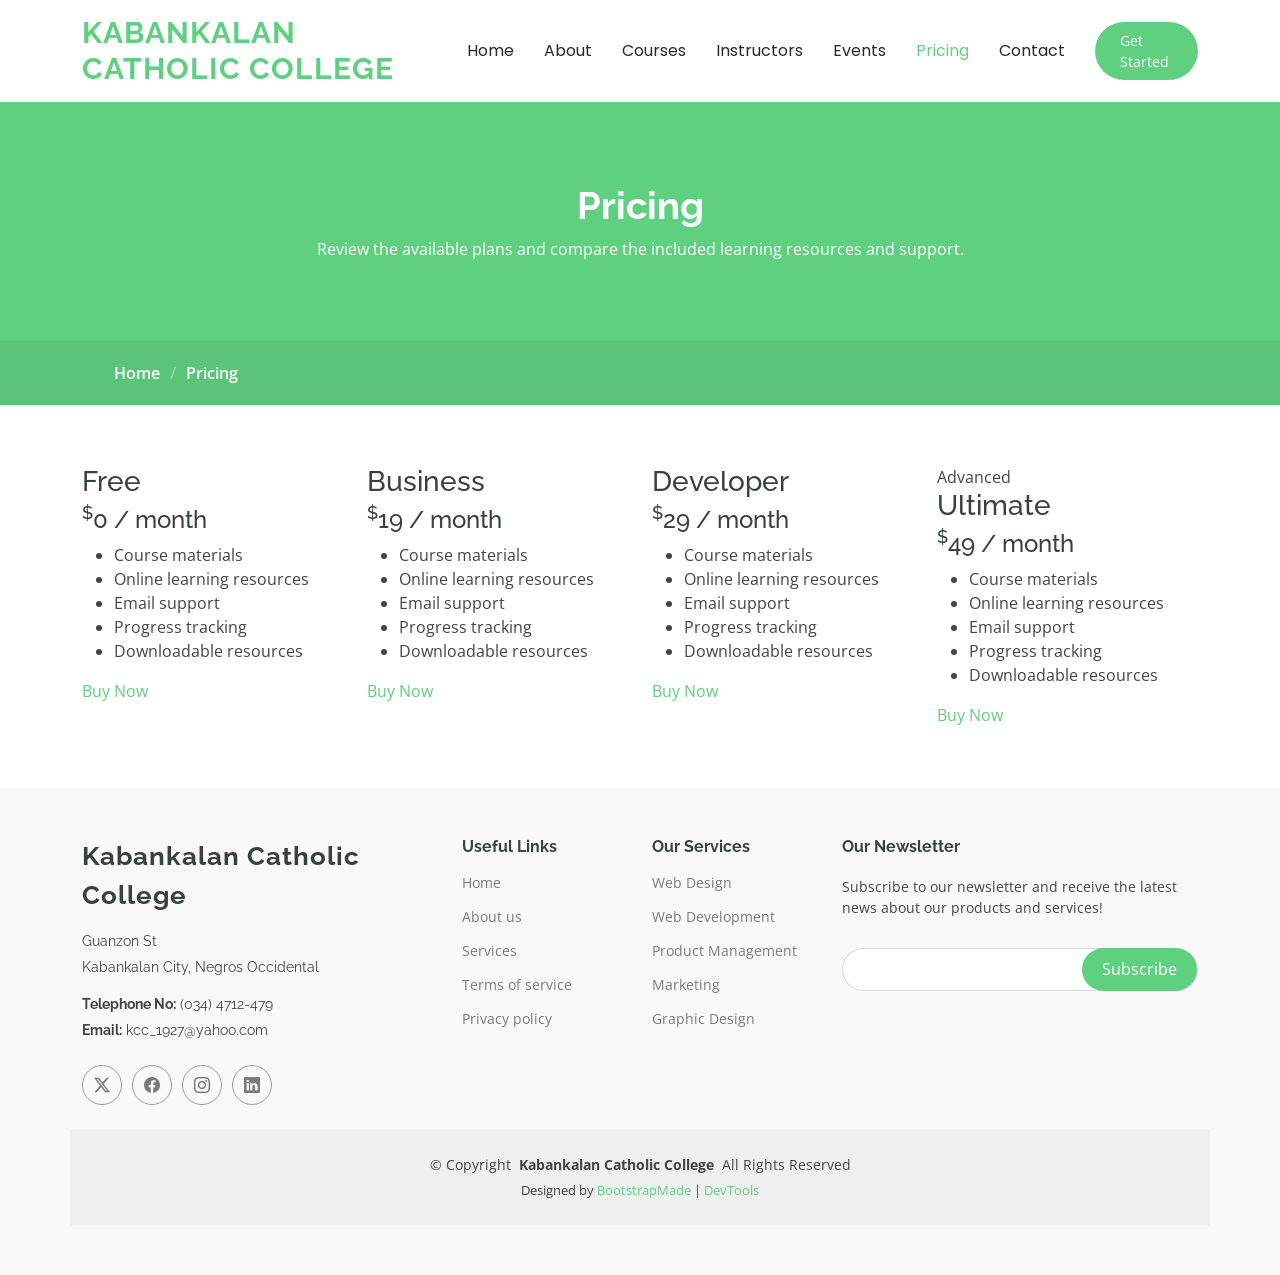
<file: pricing.html>
<!DOCTYPE html>
<html lang="en">

<head>
  <meta charset="utf-8">
  <meta content="width=device-width, initial-scale=1.0" name="viewport">
  <title>Kabankalan Catholic College</title>
  <meta name="description" content="">
  <meta name="keywords" content="">

  <!-- Favicons -->
  <link href="assets/img/kcc logo.png" rel="icon">
  <link href="assets/img/kcc logo.png" rel="apple-touch-icon">

  <!-- Fonts -->
  <link href="https://fonts.googleapis.com" rel="preconnect">
  <link href="https://fonts.gstatic.com" rel="preconnect" crossorigin>
  <link href="https://fonts.googleapis.com/css2?family=Open+Sans:ital,wght@0,300;0,400;0,500;0,600;0,700;0,800;1,300;1,400;1,500;1,600;1,700;1,800&family=Poppins:ital,wght@0,100;0,200;0,300;0,400;0,500;0,600;0,700;0,800;0,900;1,100;1,200;1,300;1,400;1,500;1,600;1,700;1,800;1,900&family=Raleway:ital,wght@0,100;0,200;0,300;0,400;0,500;0,600;0,700;0,800;0,900;1,100;1,200;1,300;1,400;1,500;1,600;1,700;1,800;1,900&display=swap" rel="stylesheet">

  <!-- Vendor CSS Files -->
  <link href="assets/vendor/bootstrap/css/bootstrap.min.css" rel="stylesheet">
  <link href="assets/vendor/bootstrap-icons/bootstrap-icons.css" rel="stylesheet">
  <link href="assets/vendor/aos/aos.css" rel="stylesheet">
  <link href="assets/vendor/glightbox/css/glightbox.min.css" rel="stylesheet">
  <link href="assets/vendor/swiper/swiper-bundle.min.css" rel="stylesheet">

  <!-- Main CSS File -->
  <link href="assets/css/main.css" rel="stylesheet">

  <!-- =======================================================
  * Template Name: Mentor
  * Template URL: https://bootstrapmade.com/mentor-free-education-bootstrap-theme/
  * Updated: Jul 07 2025 with Bootstrap v5.3.7
  * Author: BootstrapMade.com
  * License: https://bootstrapmade.com/license/
  ======================================================== -->
</head>

<body class="pricing-page">

  <header id="header" class="header d-flex align-items-center sticky-top">
    <div class="container-fluid container-xl position-relative d-flex align-items-center">

      <a href="index.html" class="logo d-flex align-items-center me-auto">
        <!-- Uncomment the line below if you also wish to use an image logo -->
        <!-- <img src="assets/img/logo.webp" alt=""> -->
        <h1 class="sitename">KABANKALAN CATHOLIC COLLEGE</h1>
      </a>

      <nav id="navmenu" class="navmenu">
        <ul>
          <li><a href="index.html">Home<br></a></li>
          <li><a href="about.html">About</a></li>
          <li><a href="courses.html">Courses</a></li>
          <li><a href="instructors.html">Instructors</a></li>
          <li><a href="events.html">Events</a></li>
          <li><a href="pricing.html" class="active">Pricing</a></li>
          <li><a href="contact.html">Contact</a></li>
        </ul>
        <i class="mobile-nav-toggle d-xl-none bi bi-list"></i>
      </nav>

      <a class="btn-getstarted" href="courses.html">Get Started</a>

    </div>
  </header>

  <main class="main">

    <!-- Page Title -->
    <div class="page-title" data-aos="fade">
      <div class="heading">
        <div class="container">
          <div class="row d-flex justify-content-center text-center">
            <div class="col-lg-8">
              <h1>Pricing</h1>
              <p class="mb-0">Review the available plans and compare the included learning resources and support.</p>
            </div>
          </div>
        </div>
      </div>
      <nav class="breadcrumbs">
        <div class="container">
          <ol>
            <li><a href="index.html">Home</a></li>
            <li class="current">Pricing</li>
          </ol>
        </div>
      </nav>
    </div><!-- End Page Title -->

    <!-- Pricing Section -->
    <section id="pricing" class="pricing section">

      <div class="container">

        <div class="row gy-3">

          <div class="col-xl-3 col-lg-6" data-aos="fade-up" data-aos-delay="100">
            <div class="pricing-item">
              <h3>Free</h3>
              <h4><sup>$</sup>0<span> / month</span></h4>
              <ul>
                <li>Course materials</li>
                <li>Online learning resources</li>
                <li>Email support</li>
                <li class="na">Progress tracking</li>
                <li class="na">Downloadable resources</li>
              </ul>
              <div class="btn-wrap">
                <a href="#" class="btn-buy">Buy Now</a>
              </div>
            </div>
          </div><!-- End Pricing Item -->

          <div class="col-xl-3 col-lg-6" data-aos="fade-up" data-aos-delay="200">
            <div class="pricing-item featured">
              <h3>Business</h3>
              <h4><sup>$</sup>19<span> / month</span></h4>
              <ul>
                <li>Course materials</li>
                <li>Online learning resources</li>
                <li>Email support</li>
                <li>Progress tracking</li>
                <li class="na">Downloadable resources</li>
              </ul>
              <div class="btn-wrap">
                <a href="#" class="btn-buy">Buy Now</a>
              </div>
            </div>
          </div><!-- End Pricing Item -->

          <div class="col-xl-3 col-lg-6" data-aos="fade-up" data-aos-delay="400">
            <div class="pricing-item">
              <h3>Developer</h3>
              <h4><sup>$</sup>29<span> / month</span></h4>
              <ul>
                <li>Course materials</li>
                <li>Online learning resources</li>
                <li>Email support</li>
                <li>Progress tracking</li>
                <li>Downloadable resources</li>
              </ul>
              <div class="btn-wrap">
                <a href="#" class="btn-buy">Buy Now</a>
              </div>
            </div>
          </div><!-- End Pricing Item -->

          <div class="col-xl-3 col-lg-6" data-aos="fade-up" data-aos-delay="400">
            <div class="pricing-item">
              <span class="advanced">Advanced</span>
              <h3>Ultimate</h3>
              <h4><sup>$</sup>49<span> / month</span></h4>
              <ul>
                <li>Course materials</li>
                <li>Online learning resources</li>
                <li>Email support</li>
                <li>Progress tracking</li>
                <li>Downloadable resources</li>
              </ul>
              <div class="btn-wrap">
                <a href="#" class="btn-buy">Buy Now</a>
              </div>
            </div>
          </div><!-- End Pricing Item -->

        </div>

      </div>

    </section><!-- /Pricing Section -->

  </main>

  <footer id="footer" class="footer position-relative light-background">

    <div class="container footer-top">
      <div class="row gy-4">
        <div class="col-lg-4 col-md-6 footer-about">
          <a href="index.html" class="logo d-flex align-items-center">
            <span class="sitename">Kabankalan Catholic College</span>
          </a>
          <div class="footer-contact pt-3">
            <p>Guanzon St</p>
            <p>Kabankalan City, Negros Occidental</p>
            <p class="mt-3"><strong>Telephone No:</strong> <span>(034) 4712-479</span></p>
            <p><strong>Email:</strong> <span>kcc_1927@yahoo.com</span></p>
          </div>
          <div class="social-links d-flex mt-4">
            <a href=""><i class="bi bi-twitter-x"></i></a>
            <a href=""><i class="bi bi-facebook"></i></a>
            <a href=""><i class="bi bi-instagram"></i></a>
            <a href=""><i class="bi bi-linkedin"></i></a>
          </div>
        </div>

        <div class="col-lg-2 col-md-3 footer-links">
          <h4>Useful Links</h4>
          <ul>
            <li><a href="#">Home</a></li>
            <li><a href="#">About us</a></li>
            <li><a href="#">Services</a></li>
            <li><a href="#">Terms of service</a></li>
            <li><a href="#">Privacy policy</a></li>
          </ul>
        </div>

        <div class="col-lg-2 col-md-3 footer-links">
          <h4>Our Services</h4>
          <ul>
            <li><a href="#">Web Design</a></li>
            <li><a href="#">Web Development</a></li>
            <li><a href="#">Product Management</a></li>
            <li><a href="#">Marketing</a></li>
            <li><a href="#">Graphic Design</a></li>
          </ul>
        </div>

        <div class="col-lg-4 col-md-12 footer-newsletter">
          <h4>Our Newsletter</h4>
          <p>Subscribe to our newsletter and receive the latest news about our products and services!</p>
          <form action="#" method="post" class="email-form">
            <div class="newsletter-form"><input type="email" name="email"><input type="submit" value="Subscribe"></div>
            <div class="loading">Loading</div>
            <div class="error-message"></div>
            <div class="sent-message">Your subscription request has been sent. Thank you!</div>
          </form>
        </div>

      </div>
    </div>

    <div class="container copyright text-center mt-4">
      <p>© <span>Copyright</span> <strong class="px-1 sitename">Kabankalan Catholic College</strong> <span>All Rights Reserved</span></p>
      <div class="credits">
        <!-- All the links in the footer should remain intact. -->
        <!-- You can delete the links only if you've purchased the pro version. -->
        <!-- Licensing information: https://bootstrapmade.com/license/ -->
        Designed by <a href="https://bootstrapmade.com/">BootstrapMade</a> | <a href="https://bootstrapmade.com/tools/">DevTools</a>
      </div>
    </div>

  </footer>

  <!-- Scroll Top -->
  <a href="#" id="scroll-top" class="scroll-top d-flex align-items-center justify-content-center"><i class="bi bi-arrow-up-short"></i></a>

  <!-- Preloader -->
  <div id="preloader"></div>

  <!-- Vendor JS Files -->
  <script src="assets/vendor/bootstrap/js/bootstrap.bundle.min.js"></script>
  <script src="assets/vendor/aos/aos.js"></script>
  <script src="assets/vendor/glightbox/js/glightbox.min.js"></script>
  <script src="assets/vendor/purecounter/purecounter_vanilla.js"></script>
  <script src="assets/vendor/swiper/swiper-bundle.min.js"></script>

  <!-- Main JS File -->
  <script src="assets/js/main.js"></script>

</body>

</html>
</file>
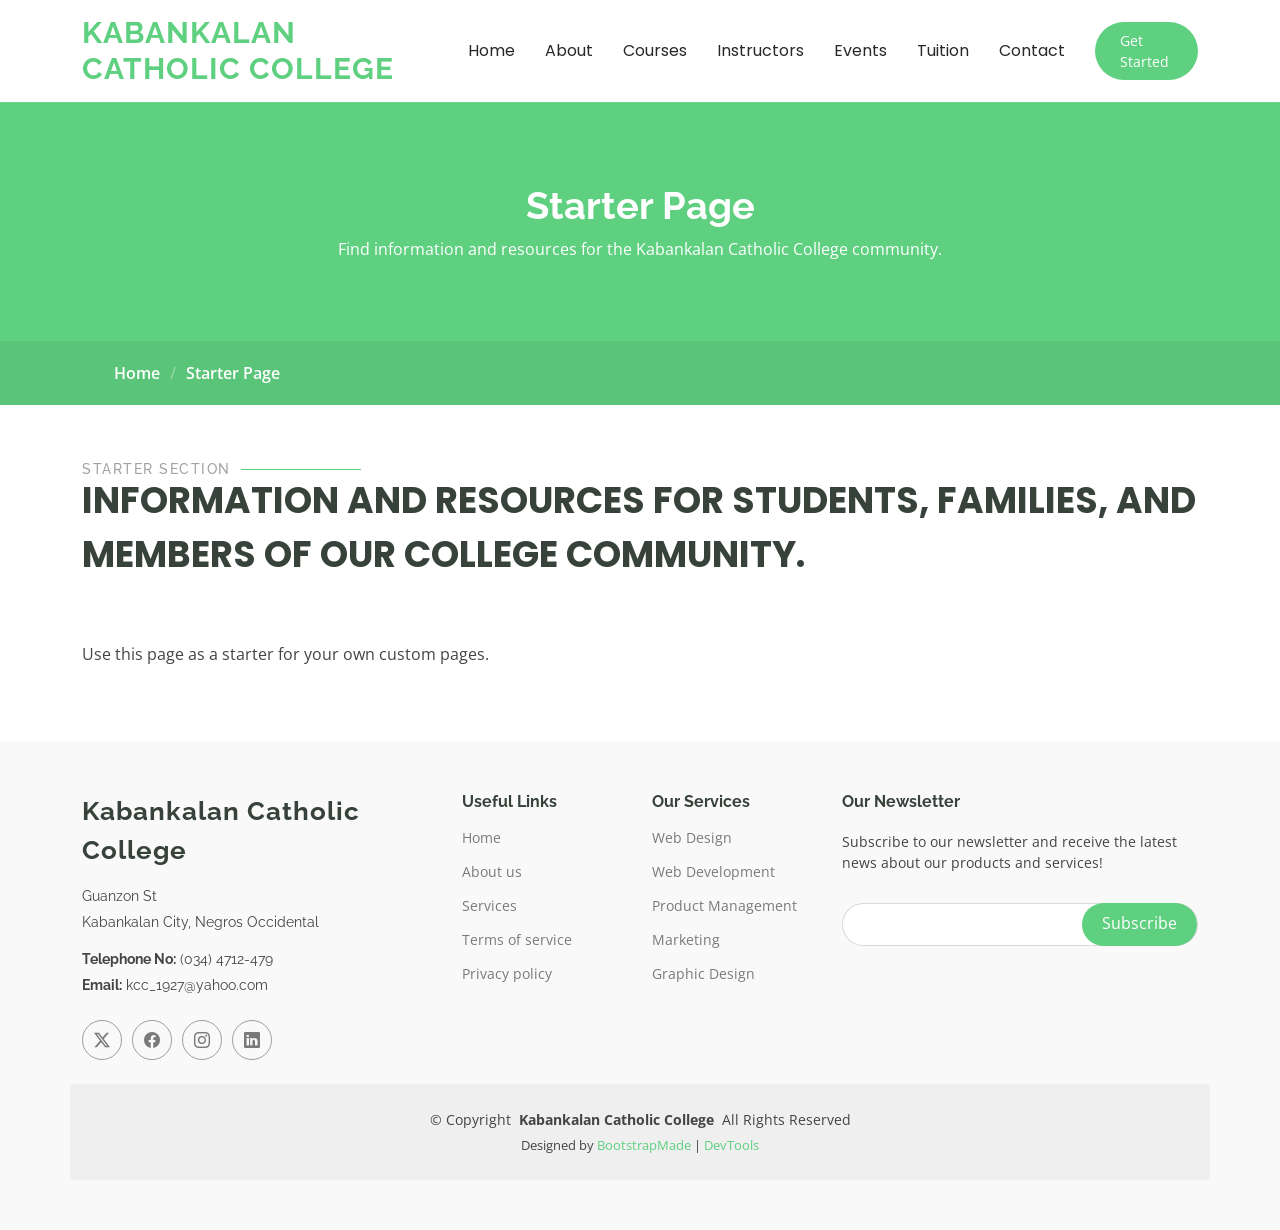
<file: starter-page.html>
<!DOCTYPE html>
<html lang="en">

<head>
  <meta charset="utf-8">
  <meta content="width=device-width, initial-scale=1.0" name="viewport">
  <title>Kabankalan Catholic College</title>
  <meta name="description" content="">
  <meta name="keywords" content="">

  <!-- Favicons -->
  <link href="assets/img/kcc logo.png" rel="icon">
  <link href="assets/img/kcc logo.png" rel="apple-touch-icon">

  <!-- Fonts -->
  <link href="https://fonts.googleapis.com" rel="preconnect">
  <link href="https://fonts.gstatic.com" rel="preconnect" crossorigin>
  <link href="https://fonts.googleapis.com/css2?family=Open+Sans:ital,wght@0,300;0,400;0,500;0,600;0,700;0,800;1,300;1,400;1,500;1,600;1,700;1,800&family=Poppins:ital,wght@0,100;0,200;0,300;0,400;0,500;0,600;0,700;0,800;0,900;1,100;1,200;1,300;1,400;1,500;1,600;1,700;1,800;1,900&family=Raleway:ital,wght@0,100;0,200;0,300;0,400;0,500;0,600;0,700;0,800;0,900;1,100;1,200;1,300;1,400;1,500;1,600;1,700;1,800;1,900&display=swap" rel="stylesheet">

  <!-- Vendor CSS Files -->
  <link href="assets/vendor/bootstrap/css/bootstrap.min.css" rel="stylesheet">
  <link href="assets/vendor/bootstrap-icons/bootstrap-icons.css" rel="stylesheet">
  <link href="assets/vendor/aos/aos.css" rel="stylesheet">
  <link href="assets/vendor/glightbox/css/glightbox.min.css" rel="stylesheet">
  <link href="assets/vendor/swiper/swiper-bundle.min.css" rel="stylesheet">

  <!-- Main CSS File -->
  <link href="assets/css/main.css" rel="stylesheet">

  <!-- =======================================================
  * Template Name: Mentor
  * Template URL: https://bootstrapmade.com/mentor-free-education-bootstrap-theme/
  * Updated: Jul 07 2025 with Bootstrap v5.3.7
  * Author: BootstrapMade.com
  * License: https://bootstrapmade.com/license/
  ======================================================== -->
</head>

<body class="starter-page-page">

  <header id="header" class="header d-flex align-items-center sticky-top">
    <div class="container-fluid container-xl position-relative d-flex align-items-center">

      <a href="index.html" class="logo d-flex align-items-center me-auto">
        <!-- Uncomment the line below if you also wish to use an image logo -->
        <!-- <img src="assets/img/logo.webp" alt=""> -->
        <h1 class="sitename">KABANKALAN CATHOLIC COLLEGE</h1>
      </a>

      <nav id="navmenu" class="navmenu">
        <ul>
          <li><a href="index.html">Home<br></a></li>
          <li><a href="about.html">About</a></li>
          <li><a href="courses.html">Courses</a></li>
          <li><a href="instructors.html">Instructors</a></li>
          <li><a href="events.html">Events</a></li>
          <li><a href="tuition.html">Tuition</a></li>
          <li><a href="contact.html">Contact</a></li>
        </ul>
        <i class="mobile-nav-toggle d-xl-none bi bi-list"></i>
      </nav>

      <a class="btn-getstarted" href="courses.html">Get Started</a>

    </div>
  </header>

  <main class="main">

    <!-- Page Title -->
    <div class="page-title" data-aos="fade">
      <div class="heading">
        <div class="container">
          <div class="row d-flex justify-content-center text-center">
            <div class="col-lg-8">
              <h1>Starter Page</h1>
              <p class="mb-0">Find information and resources for the Kabankalan Catholic College community.</p>
            </div>
          </div>
        </div>
      </div>
      <nav class="breadcrumbs">
        <div class="container">
          <ol>
            <li><a href="index.html">Home</a></li>
            <li class="current">Starter Page</li>
          </ol>
        </div>
      </nav>
    </div><!-- End Page Title -->

    <!-- Starter Section Section -->
    <section id="starter-section" class="starter-section section">

      <!-- Section Title -->
      <div class="container section-title" data-aos="fade-up">
        <h2>Starter Section</h2>
        <p>Information and resources for students, families, and members of our college community.<br></p>
      </div><!-- End Section Title -->

      <div class="container" data-aos="fade-up">
        <p>Use this page as a starter for your own custom pages.</p>
      </div>

    </section><!-- /Starter Section Section -->

  </main>

  <footer id="footer" class="footer position-relative light-background">

    <div class="container footer-top">
      <div class="row gy-4">
        <div class="col-lg-4 col-md-6 footer-about">
          <a href="index.html" class="logo d-flex align-items-center">
            <span class="sitename">Kabankalan Catholic College</span>
          </a>
          <div class="footer-contact pt-3">
            <p>Guanzon St</p>
            <p>Kabankalan City, Negros Occidental</p>
            <p class="mt-3"><strong>Telephone No:</strong> <span>(034) 4712-479</span></p>
            <p><strong>Email:</strong> <span>kcc_1927@yahoo.com</span></p>
          </div>
          <div class="social-links d-flex mt-4">
            <a href=""><i class="bi bi-twitter-x"></i></a>
            <a href=""><i class="bi bi-facebook"></i></a>
            <a href=""><i class="bi bi-instagram"></i></a>
            <a href=""><i class="bi bi-linkedin"></i></a>
          </div>
        </div>

        <div class="col-lg-2 col-md-3 footer-links">
          <h4>Useful Links</h4>
          <ul>
            <li><a href="#">Home</a></li>
            <li><a href="#">About us</a></li>
            <li><a href="#">Services</a></li>
            <li><a href="#">Terms of service</a></li>
            <li><a href="#">Privacy policy</a></li>
          </ul>
        </div>

        <div class="col-lg-2 col-md-3 footer-links">
          <h4>Our Services</h4>
          <ul>
            <li><a href="#">Web Design</a></li>
            <li><a href="#">Web Development</a></li>
            <li><a href="#">Product Management</a></li>
            <li><a href="#">Marketing</a></li>
            <li><a href="#">Graphic Design</a></li>
          </ul>
        </div>

        <div class="col-lg-4 col-md-12 footer-newsletter">
          <h4>Our Newsletter</h4>
          <p>Subscribe to our newsletter and receive the latest news about our products and services!</p>
          <form action="#" method="post" class="email-form">
            <div class="newsletter-form"><input type="email" name="email"><input type="submit" value="Subscribe"></div>
            <div class="loading">Loading</div>
            <div class="error-message"></div>
            <div class="sent-message">Your subscription request has been sent. Thank you!</div>
          </form>
        </div>

      </div>
    </div>

    <div class="container copyright text-center mt-4">
      <p>© <span>Copyright</span> <strong class="px-1 sitename">Kabankalan Catholic College</strong> <span>All Rights Reserved</span></p>
      <div class="credits">
        <!-- All the links in the footer should remain intact. -->
        <!-- You can delete the links only if you've purchased the pro version. -->
        <!-- Licensing information: https://bootstrapmade.com/license/ -->
        Designed by <a href="https://bootstrapmade.com/">BootstrapMade</a> | <a href="https://bootstrapmade.com/tools/">DevTools</a>
      </div>
    </div>

  </footer>

  <!-- Scroll Top -->
  <a href="#" id="scroll-top" class="scroll-top d-flex align-items-center justify-content-center"><i class="bi bi-arrow-up-short"></i></a>

  <!-- Preloader -->
  <div id="preloader"></div>

  <!-- Vendor JS Files -->
  <script src="assets/vendor/bootstrap/js/bootstrap.bundle.min.js"></script>
  <script src="assets/vendor/aos/aos.js"></script>
  <script src="assets/vendor/glightbox/js/glightbox.min.js"></script>
  <script src="assets/vendor/purecounter/purecounter_vanilla.js"></script>
  <script src="assets/vendor/swiper/swiper-bundle.min.js"></script>

  <!-- Main JS File -->
  <script src="assets/js/main.js"></script>

</body>

</html>
</file>
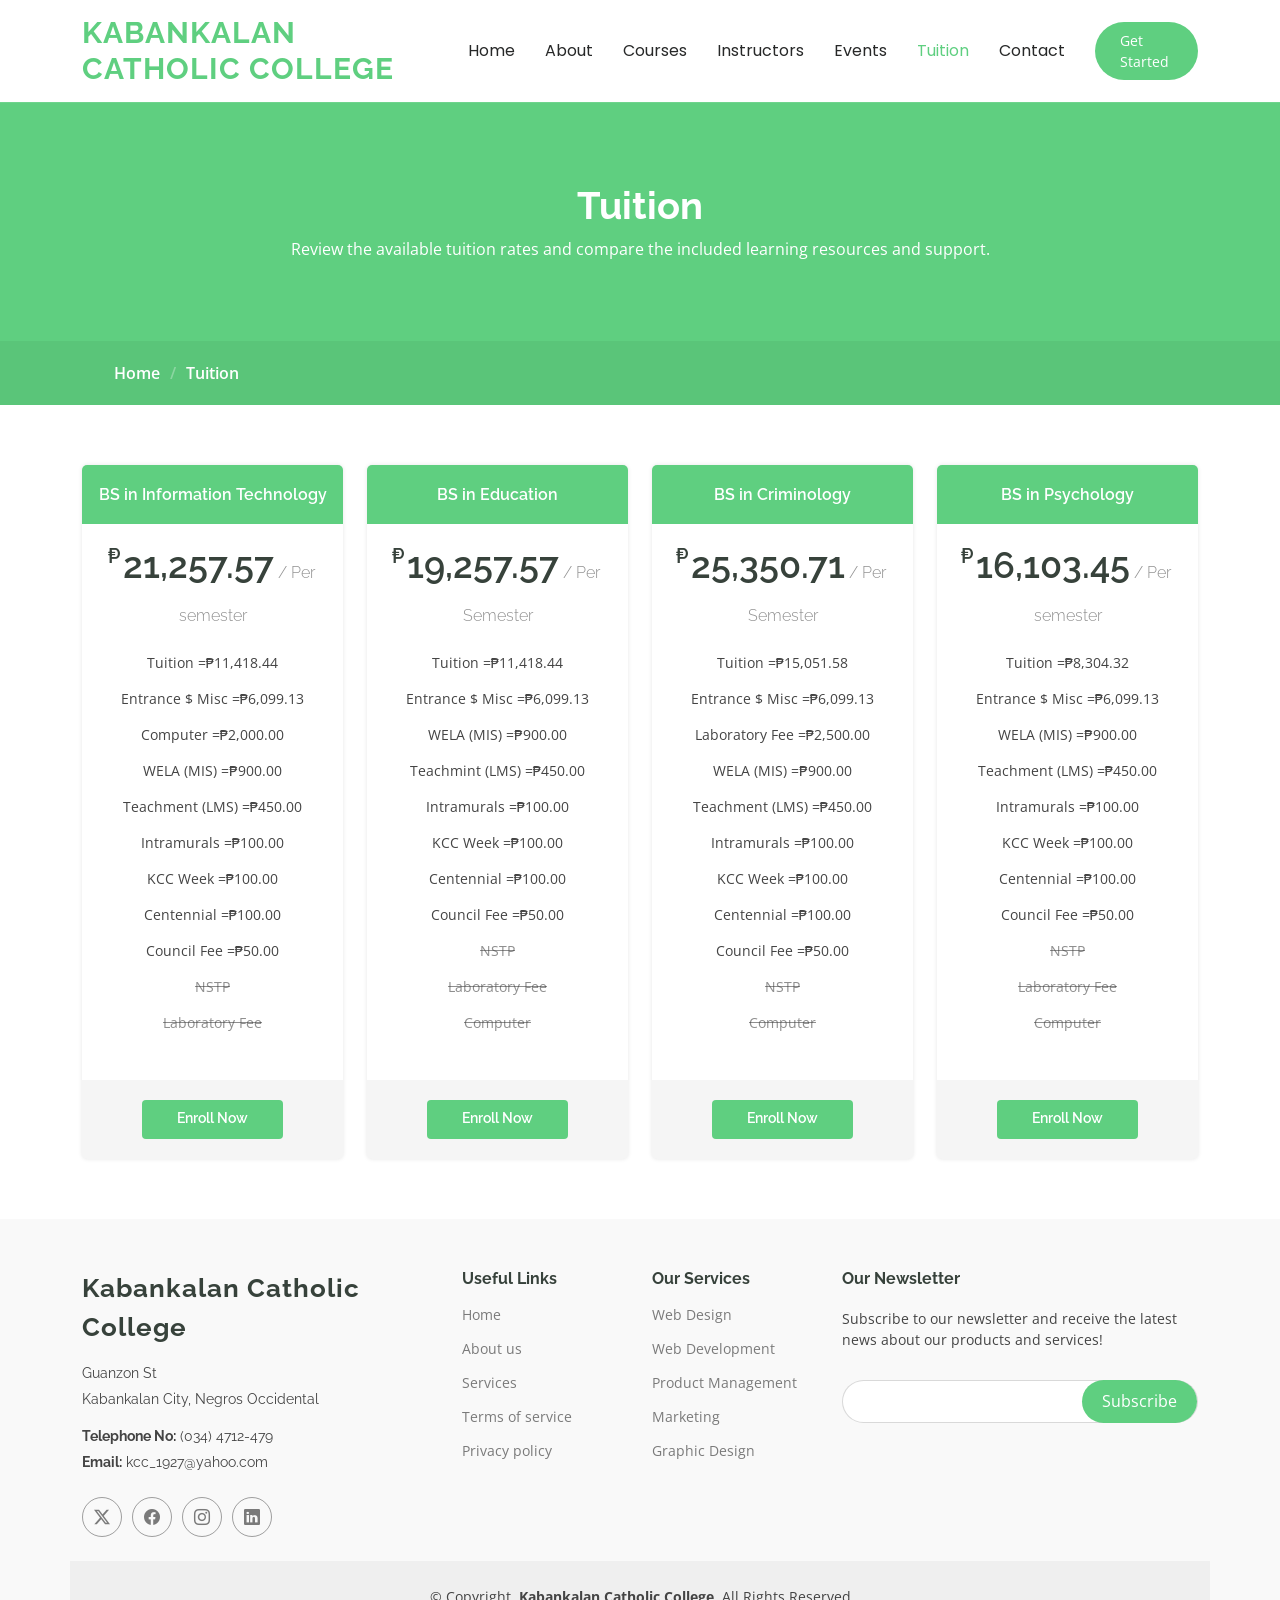
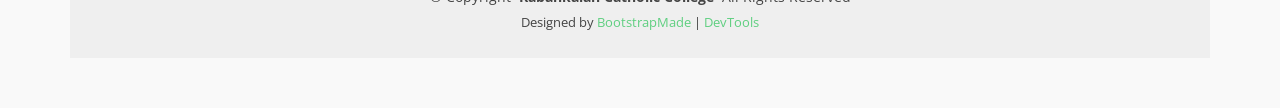
<file: tuition.html>
<!DOCTYPE html>
<html lang="en">

<head>
  <meta charset="utf-8">
  <meta content="width=device-width, initial-scale=1.0" name="viewport">
  <title>Kabankalan Catholic College</title>
  <meta name="description" content="">
  <meta name="keywords" content="">

  <!-- Favicons -->
  <link href="assets/img/kcc logo.png" rel="icon">
  <link href="assets/img/kcc logo.png" rel="apple-touch-icon">

  <!-- Fonts -->
  <link href="https://fonts.googleapis.com" rel="preconnect">
  <link href="https://fonts.gstatic.com" rel="preconnect" crossorigin>
  <link href="https://fonts.googleapis.com/css2?family=Open+Sans:ital,wght@0,300;0,400;0,500;0,600;0,700;0,800;1,300;1,400;1,500;1,600;1,700;1,800&family=Poppins:ital,wght@0,100;0,200;0,300;0,400;0,500;0,600;0,700;0,800;0,900;1,100;1,200;1,300;1,400;1,500;1,600;1,700;1,800;1,900&family=Raleway:ital,wght@0,100;0,200;0,300;0,400;0,500;0,600;0,700;0,800;0,900;1,100;1,200;1,300;1,400;1,500;1,600;1,700;1,800;1,900&display=swap" rel="stylesheet">

  <!-- Vendor CSS Files -->
  <link href="assets/vendor/bootstrap/css/bootstrap.min.css" rel="stylesheet">
  <link href="assets/vendor/bootstrap-icons/bootstrap-icons.css" rel="stylesheet">
  <link href="assets/vendor/aos/aos.css" rel="stylesheet">
  <link href="assets/vendor/glightbox/css/glightbox.min.css" rel="stylesheet">
  <link href="assets/vendor/swiper/swiper-bundle.min.css" rel="stylesheet">

  <!-- Main CSS File -->
  <link href="assets/css/main.css" rel="stylesheet">

  <!-- =======================================================
  * Template Name: Mentor
  * Template URL: https://bootstrapmade.com/mentor-free-education-bootstrap-theme/
  * Updated: Jul 07 2025 with Bootstrap v5.3.7
  * Author: BootstrapMade.com
  * License: https://bootstrapmade.com/license/
  ======================================================== -->
</head>

<body class="tuition-page">

  <header id="header" class="header d-flex align-items-center sticky-top">
    <div class="container-fluid container-xl position-relative d-flex align-items-center">

      <a href="index.html" class="logo d-flex align-items-center me-auto">
        <!-- Uncomment the line below if you also wish to use an image logo -->
        <!-- <img src="assets/img/logo.webp" alt=""> -->
        <h1 class="sitename">KABANKALAN CATHOLIC COLLEGE</h1>
      </a>

      <nav id="navmenu" class="navmenu">
        <ul>
          <li><a href="index.html">Home<br></a></li>
          <li><a href="about.html">About</a></li>
          <li><a href="courses.html">Courses</a></li>
          <li><a href="instructors.html">Instructors</a></li>
          <li><a href="events.html">Events</a></li>
          <li><a href="tuition.html" class="active">Tuition</a></li>
          <li><a href="contact.html">Contact</a></li>
        </ul>
        <i class="mobile-nav-toggle d-xl-none bi bi-list"></i>
      </nav>

      <a class="btn-getstarted" href="courses.html">Get Started</a>

    </div>
  </header>

  <main class="main">

    <!-- Page Title -->
    <div class="page-title" data-aos="fade">
      <div class="heading">
        <div class="container">
          <div class="row d-flex justify-content-center text-center">
            <div class="col-lg-8">
              <h1>Tuition</h1>
              <p class="mb-0">Review the available tuition rates and compare the included learning resources and support.</p>
            </div>
          </div>
        </div>
      </div>
      <nav class="breadcrumbs">
        <div class="container">
          <ol>
            <li><a href="index.html">Home</a></li>
            <li class="current">Tuition</li>
          </ol>
        </div>
      </nav>
    </div><!-- End Page Title -->

    <!-- Tuition Section -->
    <section id="tuition" class="tuition section">

      <div class="container">

        <div class="row gy-3">

          <div class="col-xl-3 col-lg-6" data-aos="fade-up" data-aos-delay="100">
            <div class="tuition-item featured">
              <h3>BS in Information Technology</h3>
              <h4><sup>₱</sup>21,257.57<span> / Per semester</span></h4>
              <ul>
                <li>Tuition =₱11,418.44</li>
                <li>Entrance $ Misc =₱6,099.13</li>
                <li>Computer =₱2,000.00</li>
                <li>WELA (MIS) =₱900.00</li>
                <li>Teachment (LMS) =₱450.00</li>
                <li>Intramurals =₱100.00</li>
                <li>KCC Week =₱100.00</li>
                <li>Centennial =₱100.00</li>
                <li>Council Fee =₱50.00</li>
                <li class="na">NSTP</li>
                <li class="na">Laboratory Fee</li>
              </ul>
              <div class="btn-wrap">
                <a href="#" class="btn-buy">Enroll Now</a>
              </div>
            </div>
          </div><!-- End Tuition Item -->

          <div class="col-xl-3 col-lg-6" data-aos="fade-up" data-aos-delay="200">
            <div class="tuition-item featured">
              <h3>BS in Education</h3>
              <h4><sup>₱</sup>19,257.57<span> / Per Semester</span></h4>
              <ul>
                <li>Tuition =₱11,418.44</li>
                <li>Entrance $ Misc =₱6,099.13</li>
                <li>WELA (MIS) =₱900.00</li>
                <li>Teachmint (LMS) =₱450.00</li>
                <li>Intramurals =₱100.00</li>
                <li>KCC Week =₱100.00</li>
                <li>Centennial =₱100.00</li>
                <li>Council Fee =₱50.00</li>
                <li class="na">NSTP</li>
                <li class="na">Laboratory Fee</li>
                <li class="na">Computer</li>
              </ul>
              <div class="btn-wrap">
                <a href="#" class="btn-buy">Enroll Now</a>
              </div>
            </div>
          </div><!-- End Tuition Item -->

          <div class="col-xl-3 col-lg-6" data-aos="fade-up" data-aos-delay="400">
            <div class="tuition-item featured">
              <h3>BS in Criminology</h3>
              <h4><sup>₱</sup>25,350.71<span> / Per Semester</span></h4>
              <ul>
                <li>Tuition =₱15,051.58</li>
                <li>Entrance $ Misc =₱6,099.13</li>
                <li>Laboratory Fee =₱2,500.00</li>
                <li>WELA (MIS) =₱900.00</li>
                <li>Teachment (LMS) =₱450.00</li>
                <li>Intramurals =₱100.00</li>
                <li>KCC Week =₱100.00</li>
                <li>Centennial =₱100.00</li>
                <li>Council Fee =₱50.00</li>
                <li class="na">NSTP</li>
                <li class="na">Computer</li>
              </ul>
              <div class="btn-wrap">
                <a href="#" class="btn-buy">Enroll Now</a>
              </div>
            </div>
          </div><!-- End Tuition Item -->

          <div class="col-xl-3 col-lg-6" data-aos="fade-up" data-aos-delay="400">
            <div class="tuition-item featured">
              <h3>BS in Psychology</h3>
              <h4><sup>₱</sup>16,103.45<span> / Per semester</span></h4>
              <ul>
                <li>Tuition =₱8,304.32</li>
                <li>Entrance $ Misc =₱6,099.13</li>
                <li>WELA (MIS) =₱900.00</li>
                <li>Teachment (LMS) =₱450.00</li>
                <li>Intramurals =₱100.00</li>
                <li>KCC Week =₱100.00</li>
                <li>Centennial =₱100.00</li>
                <li>Council Fee =₱50.00</li>
                <li class="na">NSTP</li>
                <li class="na">Laboratory Fee</li>
                <li class="na">Computer</li>
              </ul>
              <div class="btn-wrap">
                <a href="#" class="btn-buy">Enroll Now</a>
              </div>
            </div>
          </div><!-- End Tuition Item -->

        </div>

      </div>

    </section><!-- /Tuition Section -->

  </main>

  <footer id="footer" class="footer position-relative light-background">

    <div class="container footer-top">
      <div class="row gy-4">
        <div class="col-lg-4 col-md-6 footer-about">
          <a href="index.html" class="logo d-flex align-items-center">
            <span class="sitename">Kabankalan Catholic College</span>
          </a>
          <div class="footer-contact pt-3">
            <p>Guanzon St</p>
            <p>Kabankalan City, Negros Occidental</p>
            <p class="mt-3"><strong>Telephone No:</strong> <span>(034) 4712-479</span></p>
            <p><strong>Email:</strong> <span>kcc_1927@yahoo.com</span></p>
          </div>
          <div class="social-links d-flex mt-4">
            <a href=""><i class="bi bi-twitter-x"></i></a>
            <a href=""><i class="bi bi-facebook"></i></a>
            <a href=""><i class="bi bi-instagram"></i></a>
            <a href=""><i class="bi bi-linkedin"></i></a>
          </div>
        </div>

        <div class="col-lg-2 col-md-3 footer-links">
          <h4>Useful Links</h4>
          <ul>
            <li><a href="#">Home</a></li>
            <li><a href="#">About us</a></li>
            <li><a href="#">Services</a></li>
            <li><a href="#">Terms of service</a></li>
            <li><a href="#">Privacy policy</a></li>
          </ul>
        </div>

        <div class="col-lg-2 col-md-3 footer-links">
          <h4>Our Services</h4>
          <ul>
            <li><a href="#">Web Design</a></li>
            <li><a href="#">Web Development</a></li>
            <li><a href="#">Product Management</a></li>
            <li><a href="#">Marketing</a></li>
            <li><a href="#">Graphic Design</a></li>
          </ul>
        </div>

        <div class="col-lg-4 col-md-12 footer-newsletter">
          <h4>Our Newsletter</h4>
          <p>Subscribe to our newsletter and receive the latest news about our products and services!</p>
          <form action="#" method="post" class="email-form">
            <div class="newsletter-form"><input type="email" name="email"><input type="submit" value="Subscribe"></div>
            <div class="loading">Loading</div>
            <div class="error-message"></div>
            <div class="sent-message">Your subscription request has been sent. Thank you!</div>
          </form>
        </div>

      </div>
    </div>

    <div class="container copyright text-center mt-4">
      <p>© <span>Copyright</span> <strong class="px-1 sitename">Kabankalan Catholic College</strong> <span>All Rights Reserved</span></p>
      <div class="credits">
        <!-- All the links in the footer should remain intact. -->
        <!-- You can delete the links only if you've purchased the pro version. -->
        <!-- Licensing information: https://bootstrapmade.com/license/ -->
        Designed by <a href="https://bootstrapmade.com/">BootstrapMade</a> | <a href="https://bootstrapmade.com/tools/">DevTools</a>
      </div>
    </div>

  </footer>

  <!-- Scroll Top -->
  <a href="#" id="scroll-top" class="scroll-top d-flex align-items-center justify-content-center"><i class="bi bi-arrow-up-short"></i></a>

  <!-- Preloader -->
  <div id="preloader"></div>

  <!-- Vendor JS Files -->
  <script src="assets/vendor/bootstrap/js/bootstrap.bundle.min.js"></script>
  <script src="assets/vendor/aos/aos.js"></script>
  <script src="assets/vendor/glightbox/js/glightbox.min.js"></script>
  <script src="assets/vendor/purecounter/purecounter_vanilla.js"></script>
  <script src="assets/vendor/swiper/swiper-bundle.min.js"></script>

  <!-- Main JS File -->
  <script src="assets/js/main.js"></script>

</body>

</html>
</file>
<file: assets/css/main.css>
/**
* Template Name: Mentor
* Template URL: https://bootstrapmade.com/mentor-free-education-bootstrap-theme/
* Updated: Jul 07 2025 with Bootstrap v5.3.7
* Author: BootstrapMade.com
* License: https://bootstrapmade.com/license/
*/

/*--------------------------------------------------------------
# Font & Color Variables
# Help: https://bootstrapmade.com/color-system/
--------------------------------------------------------------*/
/* Fonts */
:root {
  --default-font: "Open Sans",  system-ui, -apple-system, "Segoe UI", Roboto, "Helvetica Neue", Arial, "Noto Sans", "Liberation Sans", sans-serif, "Apple Color Emoji", "Segoe UI Emoji", "Segoe UI Symbol", "Noto Color Emoji";
  --heading-font: "Raleway",  sans-serif;
  --nav-font: "Poppins",  sans-serif;
}

/* Global Colors - The following color variables are used throughout the website. Updating them here will change the color scheme of the entire website */
:root { 
  --background-color: #ffffff; /* Background color for the entire website, including individual sections */
  --default-color: #444444; /* Default color used for the majority of the text content across the entire website */
  --heading-color: #37423b; /* Color for headings, subheadings and title throughout the website */
  --accent-color: #5fcf80; /* Accent color that represents your brand on the website. It's used for buttons, links, and other elements that need to stand out */
  --surface-color: #ffffff; /* The surface color is used as a background of boxed elements within sections, such as cards, icon boxes, or other elements that require a visual separation from the global background. */
  --contrast-color: #ffffff; /* Contrast color for text, ensuring readability against backgrounds of accent, heading, or default colors. */
}

/* Nav Menu Colors - The following color variables are used specifically for the navigation menu. They are separate from the global colors to allow for more customization options */
:root {
  --nav-color: #272828;  /* The default color of the main navmenu links */
  --nav-hover-color: #5fcf80; /* Applied to main navmenu links when they are hovered over or active */
  --nav-mobile-background-color: #ffffff; /* Used as the background color for mobile navigation menu */
  --nav-dropdown-background-color: #ffffff; /* Used as the background color for dropdown items that appear when hovering over primary navigation items */
  --nav-dropdown-color: #272828; /* Used for navigation links of the dropdown items in the navigation menu. */
  --nav-dropdown-hover-color: #5fcf80; /* Similar to --nav-hover-color, this color is applied to dropdown navigation links when they are hovered over. */
}

/* Color Presets - These classes override global colors when applied to any section or element, providing reuse of the sam color scheme. */

.light-background {
  --background-color: #f9f9f9;
  --surface-color: #ffffff;
}

.dark-background {
  --background-color: #060606;
  --default-color: #ffffff;
  --heading-color: #ffffff;
  --surface-color: #252525;
  --contrast-color: #ffffff;
}

/* Smooth scroll */
:root {
  scroll-behavior: smooth;
}

/*--------------------------------------------------------------
# General Styling & Shared Classes
--------------------------------------------------------------*/
body {
  color: var(--default-color);
  background-color: var(--background-color);
  font-family: var(--default-font);
}

a {
  color: var(--accent-color);
  text-decoration: none;
  transition: 0.3s;
}

a:hover {
  color: color-mix(in srgb, var(--accent-color), transparent 25%);
  text-decoration: none;
}

h1,
h2,
h3,
h4,
h5,
h6 {
  color: var(--heading-color);
  font-family: var(--heading-font);
}

/* Email Form Messages
------------------------------*/
.email-form .error-message {
  display: none;
  background: #df1529;
  color: #ffffff;
  text-align: left;
  padding: 15px;
  margin-bottom: 24px;
  font-weight: 600;
}

.email-form .sent-message {
  display: none;
  color: #ffffff;
  background: #059652;
  text-align: center;
  padding: 15px;
  margin-bottom: 24px;
  font-weight: 600;
}

.email-form .loading {
  display: none;
  background: var(--surface-color);
  text-align: center;
  padding: 15px;
  margin-bottom: 24px;
}

.email-form .loading:before {
  content: "";
  display: inline-block;
  border-radius: 50%;
  width: 24px;
  height: 24px;
  margin: 0 10px -6px 0;
  border: 3px solid var(--accent-color);
  border-top-color: var(--surface-color);
  animation: email-form-loading 1s linear infinite;
}

@keyframes email-form-loading {
  0% {
    transform: rotate(0deg);
  }

  100% {
    transform: rotate(360deg);
  }
}

/* Pulsating Play Button
------------------------------*/
.pulsating-play-btn {
  width: 94px;
  height: 94px;
  background: radial-gradient(var(--accent-color) 50%, color-mix(in srgb, var(--accent-color), transparent 75%) 52%);
  border-radius: 50%;
  display: block;
  position: relative;
  overflow: hidden;
}

.pulsating-play-btn:before {
  content: "";
  position: absolute;
  width: 120px;
  height: 120px;
  animation-delay: 0s;
  animation: pulsate-play-btn 2s;
  animation-direction: forwards;
  animation-iteration-count: infinite;
  animation-timing-function: steps;
  opacity: 1;
  border-radius: 50%;
  border: 5px solid color-mix(in srgb, var(--accent-color), transparent 30%);
  top: -15%;
  left: -15%;
  background: rgba(198, 16, 0, 0);
}

.pulsating-play-btn:after {
  content: "";
  position: absolute;
  left: 50%;
  top: 50%;
  transform: translateX(-40%) translateY(-50%);
  width: 0;
  height: 0;
  border-top: 10px solid transparent;
  border-bottom: 10px solid transparent;
  border-left: 15px solid #fff;
  z-index: 100;
  transition: all 400ms cubic-bezier(0.55, 0.055, 0.675, 0.19);
}

.pulsating-play-btn:hover:before {
  content: "";
  position: absolute;
  left: 50%;
  top: 50%;
  transform: translateX(-40%) translateY(-50%);
  width: 0;
  height: 0;
  border: none;
  border-top: 10px solid transparent;
  border-bottom: 10px solid transparent;
  border-left: 15px solid #fff;
  z-index: 200;
  animation: none;
  border-radius: 0;
}

.pulsating-play-btn:hover:after {
  border-left: 15px solid var(--accent-color);
  transform: scale(20);
}

@keyframes pulsate-play-btn {
  0% {
    transform: scale(0.6, 0.6);
    opacity: 1;
  }

  100% {
    transform: scale(1, 1);
    opacity: 0;
  }
}

/*--------------------------------------------------------------
# Global Header
--------------------------------------------------------------*/
.header {
  color: var(--default-color);
  background-color: var(--background-color);
  padding: 15px 0;
  transition: all 0.5s;
  z-index: 997;
}

.header .logo {
  line-height: 1;
}

.header .logo img {
  max-height: 36px;
  margin-right: 8px;
}

.header .logo h1 {
  font-weight: 700;
  font-size: 30px;
  margin: 0;
  letter-spacing: 1px;
  text-transform: uppercase;
  color: var(--accent-color);
}

.header .btn-getstarted,
.header .btn-getstarted:focus {
  color: var(--contrast-color);
  background: var(--accent-color);
  font-size: 14px;
  padding: 8px 25px;
  margin: 0 0 0 30px;
  border-radius: 50px;
  transition: 0.3s;
}

.header .btn-getstarted:hover,
.header .btn-getstarted:focus:hover {
  color: var(--contrast-color);
  background: color-mix(in srgb, var(--accent-color), transparent 15%);
}

@media (max-width: 1200px) {
  .header .logo {
    order: 1;
  }

  .header .btn-getstarted {
    order: 2;
    margin: 0 15px 0 0;
    padding: 6px 15px;
  }

  .header .navmenu {
    order: 3;
  }
}

.scrolled .header {
  box-shadow: 0px 0 18px rgba(0, 0, 0, 0.1);
}

/*--------------------------------------------------------------
# Navigation Menu
--------------------------------------------------------------*/
/* Navmenu - Desktop */
@media (min-width: 1200px) {
  .navmenu {
    padding: 0;
  }

  .navmenu ul {
    margin: 0;
    padding: 0;
    display: flex;
    list-style: none;
    align-items: center;
  }

  .navmenu li {
    position: relative;
  }

  .navmenu a,
  .navmenu a:focus {
    color: var(--nav-color);
    padding: 18px 15px;
    font-size: 16px;
    font-family: var(--nav-font);
    font-weight: 400;
    display: flex;
    align-items: center;
    justify-content: space-between;
    white-space: nowrap;
    transition: 0.3s;
  }

  .navmenu a i,
  .navmenu a:focus i {
    font-size: 12px;
    line-height: 0;
    margin-left: 5px;
    transition: 0.3s;
  }

  .navmenu li:last-child a {
    padding-right: 0;
  }

  .navmenu li:hover>a,
  .navmenu .active,
  .navmenu .active:focus {
    color: var(--nav-hover-color);
  }

  .navmenu .dropdown ul {
    margin: 0;
    padding: 10px 0;
    background: var(--nav-dropdown-background-color);
    display: block;
    position: absolute;
    visibility: hidden;
    left: 14px;
    top: 130%;
    opacity: 0;
    transition: 0.3s;
    border-radius: 4px;
    z-index: 99;
    box-shadow: 0px 0px 30px rgba(0, 0, 0, 0.1);
  }

  .navmenu .dropdown ul li {
    min-width: 200px;
  }

  .navmenu .dropdown ul a {
    padding: 10px 20px;
    font-size: 15px;
    text-transform: none;
    color: var(--nav-dropdown-color);
  }

  .navmenu .dropdown ul a i {
    font-size: 12px;
  }

  .navmenu .dropdown ul a:hover,
  .navmenu .dropdown ul .active:hover,
  .navmenu .dropdown ul li:hover>a {
    color: var(--nav-dropdown-hover-color);
  }

  .navmenu .dropdown:hover>ul {
    opacity: 1;
    top: 100%;
    visibility: visible;
  }

  .navmenu .dropdown .dropdown ul {
    top: 0;
    left: -90%;
    visibility: hidden;
  }

  .navmenu .dropdown .dropdown:hover>ul {
    opacity: 1;
    top: 0;
    left: -100%;
    visibility: visible;
  }
}

/* Navmenu - Mobile */
@media (max-width: 1199px) {
  .mobile-nav-toggle {
    color: var(--nav-color);
    font-size: 28px;
    line-height: 0;
    margin-right: 10px;
    cursor: pointer;
    transition: color 0.3s;
  }

  .navmenu {
    padding: 0;
    z-index: 9997;
  }

  .navmenu ul {
    display: none;
    list-style: none;
    position: absolute;
    inset: 60px 20px 20px 20px;
    padding: 10px 0;
    margin: 0;
    border-radius: 6px;
    background-color: var(--nav-mobile-background-color);
    border: 1px solid color-mix(in srgb, var(--default-color), transparent 90%);
    box-shadow: none;
    overflow-y: auto;
    transition: 0.3s;
    z-index: 9998;
  }

  .navmenu a,
  .navmenu a:focus {
    color: var(--nav-dropdown-color);
    padding: 10px 20px;
    font-family: var(--nav-font);
    font-size: 17px;
    font-weight: 500;
    display: flex;
    align-items: center;
    justify-content: space-between;
    white-space: nowrap;
    transition: 0.3s;
  }

  .navmenu a i,
  .navmenu a:focus i {
    font-size: 12px;
    line-height: 0;
    margin-left: 5px;
    width: 30px;
    height: 30px;
    display: flex;
    align-items: center;
    justify-content: center;
    border-radius: 50%;
    transition: 0.3s;
    background-color: color-mix(in srgb, var(--accent-color), transparent 90%);
  }

  .navmenu a i:hover,
  .navmenu a:focus i:hover {
    background-color: var(--accent-color);
    color: var(--contrast-color);
  }

  .navmenu a:hover,
  .navmenu .active,
  .navmenu .active:focus {
    color: var(--nav-dropdown-hover-color);
  }

  .navmenu .active i,
  .navmenu .active:focus i {
    background-color: var(--accent-color);
    color: var(--contrast-color);
    transform: rotate(180deg);
  }

  .navmenu .dropdown ul {
    position: static;
    display: none;
    z-index: 99;
    padding: 10px 0;
    margin: 10px 20px;
    background-color: var(--nav-dropdown-background-color);
    transition: all 0.5s ease-in-out;
  }

  .navmenu .dropdown ul ul {
    background-color: rgba(33, 37, 41, 0.1);
  }

  .navmenu .dropdown>.dropdown-active {
    display: block;
    background-color: rgba(33, 37, 41, 0.03);
  }

  .mobile-nav-active {
    overflow: hidden;
  }

  .mobile-nav-active .mobile-nav-toggle {
    color: #fff;
    position: absolute;
    font-size: 32px;
    top: 15px;
    right: 15px;
    margin-right: 0;
    z-index: 9999;
  }

  .mobile-nav-active .navmenu {
    position: fixed;
    overflow: hidden;
    inset: 0;
    background: rgba(33, 37, 41, 0.8);
    transition: 0.3s;
  }

  .mobile-nav-active .navmenu>ul {
    display: block;
  }
}

/*--------------------------------------------------------------
# Global Footer
--------------------------------------------------------------*/
.footer {
  color: var(--default-color);
  background-color: var(--background-color);
  font-size: 14px;
  padding-bottom: 50px;
  position: relative;
}

.footer .footer-top {
  padding-top: 50px;
}

.footer .footer-about .logo {
  margin-bottom: 0;
}

.footer .footer-about .logo img {
  max-height: 40px;
  margin-right: 6px;
}

.footer .footer-about .logo span {
  font-size: 26px;
  font-weight: 700;
  letter-spacing: 1px;
  font-family: var(--heading-font);
  color: var(--heading-color);
}

.footer .footer-about p {
  font-size: 14px;
  font-family: var(--heading-font);
}

.footer .social-links a {
  display: flex;
  align-items: center;
  justify-content: center;
  width: 40px;
  height: 40px;
  border-radius: 50%;
  border: 1px solid color-mix(in srgb, var(--default-color), transparent 50%);
  font-size: 16px;
  color: color-mix(in srgb, var(--default-color), transparent 30%);
  margin-right: 10px;
  transition: 0.3s;
}

.footer .social-links a:hover {
  color: var(--accent-color);
  border-color: var(--accent-color);
}

.footer h4 {
  font-size: 16px;
  font-weight: bold;
  position: relative;
  padding-bottom: 12px;
}

.footer .footer-links {
  margin-bottom: 30px;
}

.footer .footer-links ul {
  list-style: none;
  padding: 0;
  margin: 0;
}

.footer .footer-links ul i {
  padding-right: 2px;
  font-size: 12px;
  line-height: 0;
}

.footer .footer-links ul li {
  padding: 10px 0;
  display: flex;
  align-items: center;
}

.footer .footer-links ul li:first-child {
  padding-top: 0;
}

.footer .footer-links ul a {
  color: color-mix(in srgb, var(--default-color), transparent 30%);
  display: inline-block;
  line-height: 1;
}

.footer .footer-links ul a:hover {
  color: var(--accent-color);
}

.footer .footer-contact p {
  margin-bottom: 5px;
}

.footer .footer-newsletter .newsletter-form {
  margin-top: 30px;
  margin-bottom: 15px;
  padding: 6px 8px;
  position: relative;
  border-radius: 50px;
  border: 1px solid color-mix(in srgb, var(--default-color), transparent 80%);
  display: flex;
  background-color: var(--surface-color);
  transition: 0.3s;
}

.footer .footer-newsletter .newsletter-form:focus-within {
  border-color: var(--accent-color);
}

.footer .footer-newsletter .newsletter-form input[type=email] {
  border: 0;
  padding: 4px 8px;
  width: 100%;
  background-color: var(--surface-color);
  color: var(--default-color);
}

.footer .footer-newsletter .newsletter-form input[type=email]:focus-visible {
  outline: none;
}

.footer .footer-newsletter .newsletter-form input[type=submit] {
  border: 0;
  font-size: 16px;
  padding: 0 20px 2px 20px;
  margin: -7px -8px -7px 0;
  background: var(--accent-color);
  color: var(--contrast-color);
  transition: 0.3s;
  border-radius: 50px;
}

.footer .footer-newsletter .newsletter-form input[type=submit]:hover {
  background: color-mix(in srgb, var(--accent-color), transparent 20%);
}

.footer .copyright {
  padding-top: 25px;
  padding-bottom: 25px;
  background-color: color-mix(in srgb, var(--default-color), transparent 95%);
}

.footer .copyright p {
  margin-bottom: 0;
}

.footer .credits {
  margin-top: 6px;
  font-size: 13px;
}

/*--------------------------------------------------------------
# Preloader
--------------------------------------------------------------*/
#preloader {
  position: fixed;
  inset: 0;
  z-index: 999999;
  overflow: hidden;
  background: var(--background-color);
  transition: all 0.6s ease-out;
}

#preloader:before {
  content: "";
  position: fixed;
  top: calc(50% - 30px);
  left: calc(50% - 30px);
  border: 6px solid #ffffff;
  border-color: var(--accent-color) transparent var(--accent-color) transparent;
  border-radius: 50%;
  width: 60px;
  height: 60px;
  animation: animate-preloader 1.5s linear infinite;
}

@keyframes animate-preloader {
  0% {
    transform: rotate(0deg);
  }

  100% {
    transform: rotate(360deg);
  }
}

/*--------------------------------------------------------------
# Scroll Top Button
--------------------------------------------------------------*/
.scroll-top {
  position: fixed;
  visibility: hidden;
  opacity: 0;
  right: 15px;
  bottom: -15px;
  z-index: 99999;
  background-color: var(--accent-color);
  width: 44px;
  height: 44px;
  border-radius: 50px;
  transition: all 0.4s;
}

.scroll-top i {
  font-size: 24px;
  color: var(--contrast-color);
  line-height: 0;
}

.scroll-top:hover {
  background-color: color-mix(in srgb, var(--accent-color), transparent 20%);
  color: var(--contrast-color);
}

.scroll-top.active {
  visibility: visible;
  opacity: 1;
  bottom: 15px;
}

/*--------------------------------------------------------------
# Disable aos animation delay on mobile devices
--------------------------------------------------------------*/
@media screen and (max-width: 768px) {
  [data-aos-delay] {
    transition-delay: 0 !important;
  }
}

/*--------------------------------------------------------------
# Global Page Titles & Breadcrumbs
--------------------------------------------------------------*/
.page-title {
  --default-color: var(--contrast-color);
  --background-color: var(--accent-color);
  --heading-color: var(--contrast-color);
  color: var(--default-color);
  background-color: var(--background-color);
  position: relative;
}

.page-title .heading {
  padding: 80px 0;
  border-top: 1px solid color-mix(in srgb, var(--default-color), transparent 90%);
}

.page-title .heading h1 {
  font-size: 38px;
  font-weight: 700;
}

.page-title nav {
  background-color: color-mix(in srgb, var(--accent-color) 90%, black 5%);
  padding: 20px 0;
}

.page-title nav a {
  color: var(--default-color);
}

.page-title nav ol {
  display: flex;
  flex-wrap: wrap;
  list-style: none;
  margin: 0;
  font-size: 16px;
  font-weight: 600;
}

.page-title nav ol li+li {
  padding-left: 10px;
}

.page-title nav ol li+li::before {
  content: "/";
  display: inline-block;
  padding-right: 10px;
  color: color-mix(in srgb, var(--default-color), transparent 70%);
}

/*--------------------------------------------------------------
# Global Sections
--------------------------------------------------------------*/
section,
.section {
  color: var(--default-color);
  background-color: var(--background-color);
  padding: 60px 0;
  scroll-margin-top: 900px;
  overflow: clip;
}

@media (max-width: 1199px) {

  section,
  .section {
    scroll-margin-top: 66px;
  }
}

/*--------------------------------------------------------------
# Global Section Titles
--------------------------------------------------------------*/
.section-title {
  padding-bottom: 60px;
  position: relative;
}

.section-title h2 {
  font-size: 14px;
  font-weight: 500;
  padding: 0;
  line-height: 1px;
  margin: 0;
  letter-spacing: 1.5px;
  text-transform: uppercase;
  color: color-mix(in srgb, var(--default-color), transparent 50%);
  position: relative;
}

.section-title h2::after {
  content: "";
  width: 120px;
  height: 1px;
  display: inline-block;
  background: var(--accent-color);
  margin: 4px 10px;
}

.section-title p {
  color: var(--heading-color);
  margin: 0;
  font-size: 36px;
  font-weight: 700;
  font-family: var(--nav-font);
  text-transform: uppercase;
}

/*--------------------------------------------------------------
# Hero Section
--------------------------------------------------------------*/
.hero {
  width: 100%;
  min-height: 80vh;
  position: relative;
  padding: 80px 0;
  display: flex;
  align-items: center;
  justify-content: center;
  color: var(--default-color);
}

.hero img {
  position: absolute;
  inset: 0;
  display: block;
  width: 100%;
  height: 100%;
  object-fit: cover;
  z-index: 1;
}

.hero:before {
  content: "";
  background: color-mix(in srgb, var(--background-color), transparent 60%);
  position: absolute;
  inset: 0;
  z-index: 2;
}

.hero .container {
  position: relative;
  z-index: 3;
}

.hero h2 {
  margin: 0;
  font-size: 48px;
  font-weight: 700;
}

.hero p {
  color: color-mix(in srgb, var(--default-color), transparent 20%);
  margin: 10px 0 0 0;
  font-size: 24px;
}

.hero .btn-get-started {
  font-weight: 500;
  font-size: 15px;
  letter-spacing: 1px;
  display: inline-block;
  padding: 8px 35px 10px 35px;
  border-radius: 50px;
  transition: 0.4s;
  margin-top: 30px;
  border: 2px solid var(--default-color);
  color: var(--default-color);
}

.hero .btn-get-started:hover {
  background: var(--accent-color);
  border: 2px solid var(--accent-color);
}

@media (max-width: 768px) {
  .hero h2 {
    font-size: 32px;
  }

  .hero p {
    font-size: 18px;
  }
}

/*--------------------------------------------------------------
# About Section
--------------------------------------------------------------*/
.about .content h3 {
  font-size: 2rem;
  font-weight: 700;
}

.about .content ul {
  list-style: none;
  padding: 0;
}

.about .content ul li {
  padding-bottom: 10px;
}

.about .content ul i {
  font-size: 1.25rem;
  margin-right: 4px;
  color: var(--accent-color);
}

.about .content p:last-child {
  margin-bottom: 0;
}

.about .content .read-more {
  background: var(--accent-color);
  color: var(--contrast-color);
  font-family: var(--heading-font);
  font-weight: 500;
  font-size: 15px;
  letter-spacing: 1px;
  padding: 10px 24px 12px 24px;
  border-radius: 50px;
  transition: 0.3s;
  display: inline-flex;
  align-items: center;
  justify-content: center;
}

.about .content .read-more i {
  font-size: 18px;
  margin-left: 5px;
  line-height: 0;
  transition: 0.3s;
}

.about .content .read-more:hover {
  background: color-mix(in srgb, var(--accent-color), transparent 20%);
  padding-right: 19px;
}

.about .content .read-more:hover i {
  margin-left: 10px;
}

/*--------------------------------------------------------------
# Counts Section
--------------------------------------------------------------*/
.counts {
  padding: 25px 0;
}

.counts .stats-item {
  padding: 30px;
  width: 100%;
}

.counts .stats-item span {
  font-size: 48px;
  display: block;
  color: var(--accent-color);
  font-weight: 700;
}

.counts .stats-item p {
  color: color-mix(in srgb, var(--default-color), transparent 40%);
  padding: 0;
  margin: 0;
  font-family: var(--heading-font);
  font-size: 15px;
  font-weight: 600;
}

/*--------------------------------------------------------------
# Why Us Section
--------------------------------------------------------------*/
.why-us .why-box {
  color: var(--contrast-color);
  background: var(--accent-color);
  padding: 30px;
}

.why-us .why-box h3 {
  color: var(--contrast-color);
  font-weight: 700;
  font-size: 34px;
  margin-bottom: 30px;
}

.why-us .why-box p {
  margin-bottom: 30px;
}

.why-us .why-box .more-btn {
  display: inline-block;
  background: color-mix(in srgb, var(--contrast-color), transparent 85%);
  padding: 8px 40px 10px 40px;
  color: var(--contrast-color);
  transition: all ease-in-out 0.4s;
  border-radius: 50px;
}

.why-us .why-box .more-btn i {
  font-size: 14px;
}

.why-us .why-box .more-btn:hover {
  color: var(--accent-color);
  background: var(--surface-color);
}

.why-us .icon-box {
  background-color: var(--surface-color);
  text-align: center;
  padding: 40px 30px;
  width: 100%;
  height: 100%;
  border: 1px solid color-mix(in srgb, var(--default-color), transparent 90%);
}

.why-us .icon-box i {
  color: var(--accent-color);
  font-size: 32px;
  margin-bottom: 30px;
  background: color-mix(in srgb, var(--accent-color), transparent 95%);
  border-radius: 50px;
  display: flex;
  align-items: center;
  justify-content: center;
  width: 72px;
  height: 72px;
  transition: 0.3s;
}

.why-us .icon-box h4 {
  font-size: 20px;
  font-weight: 700;
  margin: 0 0 30px 0;
}

.why-us .icon-box p {
  font-size: 15px;
  color: color-mix(in srgb, var(--default-color), transparent 30%);
}

.why-us .icon-box:hover i {
  color: var(--contrast-color);
  background: var(--accent-color);
}

/*--------------------------------------------------------------
# Features Section
--------------------------------------------------------------*/
.features {
  padding: 10px 0;
}

.features .features-item {
  background-color: var(--surface-color);
  display: flex;
  align-items: center;
  padding: 20px;
  transition: 0.3s;
  border: 1px solid color-mix(in srgb, var(--default-color), transparent 90%);
  position: relative;
}

.features .features-item i {
  font-size: 32px;
  padding-right: 10px;
  line-height: 0;
}

.features .features-item h3 {
  font-weight: 700;
  margin: 0;
  padding: 0;
  line-height: 1;
  font-size: 16px;
}

.features .features-item h3 a {
  color: var(--heading-color);
  transition: 0.3s;
}

.features .features-item:hover {
  border-color: var(--accent-color);
}

.features .features-item:hover h3 a {
  color: var(--accent-color);
}

/*--------------------------------------------------------------
# Courses Section
--------------------------------------------------------------*/
.courses .course-item {
  background-color: var(--surface-color);
  border: 1px solid color-mix(in srgb, var(--default-color), transparent 90%);
  border-radius: 5px;
}

.courses .course-content {
  padding: 15px;
}

.courses .course-content h3 {
  font-weight: 700;
  font-size: 20px;
}

.courses .course-content h3 a {
  color: var(--heading-color);
  transition: 0.3s;
}

.courses .course-content h3 a:hover {
  color: var(--accent-color);
}

.courses .course-content .category {
  background: var(--accent-color);
  color: var(--contrast-color);
  font-size: 14px;
  padding: 6px 14px;
  margin: 0;
  border-radius: 5px;
}

.courses .course-content .tuition {
  margin: 0;
  font-weight: 700;
  font-size: 18px;
  color: color-mix(in srgb, var(--default-color), transparent 20%);
}

.courses .course-content .description {
  font-size: 14px;
  color: color-mix(in srgb, var(--default-color), transparent 20%);
}

.courses .trainer {
  padding-top: 15px;
  border-top: 1px solid color-mix(in srgb, var(--default-color), transparent 90%);
}

.courses .instructor .instructor-profile img {
  max-width: 50px;
  border-radius: 50px;
}

.courses .instructor .instructor-profile .instructor-link {
  padding-left: 10px;
  font-weight: 600;
  font-size: 16px;
  color: color-mix(in srgb, var(--default-color), transparent 20%);
  transition: 0.3s;
}

.courses .instructor .instructor-profile .instructor-link:hover {
  color: var(--accent-color);
}

.courses .instructor .instructor-rank {
  font-size: 18px;
  color: color-mix(in srgb, var(--default-color), transparent 60%);
}

.courses .instructor .instructor-rank .user-icon {
  font-size: 22px;
}

/*--------------------------------------------------------------
# Instructors Index Section
--------------------------------------------------------------*/
.instructors-index .member {
  background-color: var(--surface-color);
  border: 1px solid color-mix(in srgb, var(--default-color), transparent 90%);
  text-align: center;
  margin-bottom: 20px;
}

.instructors-index .member img {
  margin: -1px -1px 30px -1px;
}

.instructors-index .member .member-content {
  padding: 0 20px 30px 20px;
}

.instructors-index .member h4 {
  font-weight: 700;
  margin-bottom: 2px;
  font-size: 18px;
}

.instructors-index .member span {
  font-style: italic;
  display: block;
  font-size: 13px;
  color: color-mix(in srgb, var(--default-color), transparent 20%);
}

.instructors-index .member p {
  padding-top: 10px;
  font-size: 14px;
  font-style: italic;
  color: color-mix(in srgb, var(--default-color), transparent 40%);
}

.instructors-index .member .social {
  margin-top: 15px;
}

.instructors-index .member .social a {
  color: color-mix(in srgb, var(--default-color), transparent 60%);
  transition: 0.3s;
}

.instructors-index .member .social a:hover {
  color: var(--accent-color);
}

.instructors-index .member .social i {
  font-size: 18px;
  margin: 0 2px;
}

/*--------------------------------------------------------------
# About Us Section
--------------------------------------------------------------*/
.about-us .content h3 {
  font-size: 2rem;
  font-weight: 700;
}

.about-us .content ul {
  list-style: none;
  padding: 0;
}

.about-us .content ul li {
  padding-bottom: 10px;
}

.about-us .content ul i {
  font-size: 1.25rem;
  margin-right: 4px;
  color: var(--accent-color);
}

.about-us .content p:last-child {
  margin-bottom: 0;
}

/*--------------------------------------------------------------
# Testimonials Section
--------------------------------------------------------------*/
.testimonials .testimonial-wrap {
  padding-left: 50px;
}

.testimonials .testimonials-carousel,
.testimonials .testimonials-slider {
  overflow: hidden;
}

.testimonials .testimonial-item {
  background-color: var(--surface-color);
  border: 1px solid color-mix(in srgb, var(--default-color), transparent 90%);
  box-sizing: content-box;
  padding: 30px 30px 30px 60px;
  margin: 30px 15px;
  min-height: 200px;
  position: relative;
}

.testimonials .testimonial-item .testimonial-img {
  width: 90px;
  border-radius: 10px;
  border: 6px solid var(--background-color);
  position: absolute;
  left: -45px;
}

.testimonials .testimonial-item h3 {
  font-size: 18px;
  font-weight: bold;
  margin: 10px 0 5px 0;
}

.testimonials .testimonial-item h4 {
  color: color-mix(in srgb, var(--default-color), transparent 50%);
  font-size: 14px;
  margin: 0;
}

.testimonials .testimonial-item .stars {
  margin: 10px 0;
}

.testimonials .testimonial-item .stars i {
  color: #ffc107;
  margin: 0 1px;
}

.testimonials .testimonial-item .quote-icon-left,
.testimonials .testimonial-item .quote-icon-right {
  color: color-mix(in srgb, var(--accent-color), transparent 60%);
  font-size: 26px;
  line-height: 0;
}

.testimonials .testimonial-item .quote-icon-left {
  display: inline-block;
  left: -5px;
  position: relative;
}

.testimonials .testimonial-item .quote-icon-right {
  display: inline-block;
  right: -5px;
  position: relative;
  top: 10px;
  transform: scale(-1, -1);
}

.testimonials .testimonial-item p {
  font-style: italic;
  margin: 15px auto 15px auto;
}

.testimonials .swiper-wrapper {
  height: auto;
}

.testimonials .swiper-pagination {
  margin-top: 20px;
  position: relative;
}

.testimonials .swiper-pagination .swiper-pagination-bullet {
  width: 12px;
  height: 12px;
  background-color: var(--background-color);
  opacity: 1;
  border: 1px solid var(--accent-color);
}

.testimonials .swiper-pagination .swiper-pagination-bullet-active {
  background-color: var(--accent-color);
}

@media (max-width: 767px) {
  .testimonials .testimonial-wrap {
    padding-left: 0;
  }

  .testimonials .testimonials-carousel,
  .testimonials .testimonials-slider {
    overflow: hidden;
  }

  .testimonials .testimonial-item {
    padding: 30px;
    margin: 15px;
  }

  .testimonials .testimonial-item .testimonial-img {
    position: static;
    left: auto;
  }
}

/*--------------------------------------------------------------
# Course Details Section
--------------------------------------------------------------*/
.course-details .course-header {
  margin-bottom: 40px;
}

.course-details .course-header .course-image {
  margin-bottom: 20px;
  border-radius: 12px;
  overflow: hidden;
}

.course-details .course-header .course-image img {
  width: 100%;
  height: 400px;
  object-fit: cover;
}

.course-details .course-header .course-meta {
  display: flex;
  justify-content: space-between;
  align-items: center;
  flex-wrap: wrap;
  gap: 20px;
}

@media (max-width: 768px) {
  .course-details .course-header .course-meta {
    flex-direction: column;
    align-items: flex-start;
  }
}

.course-details .course-header .instructor {
  display: flex;
  align-items: center;
  gap: 15px;
}

.course-details .course-header .instructor .instructor-avatar {
  width: 60px;
  height: 60px;
  border-radius: 50%;
  object-fit: cover;
}

.course-details .course-header .instructor .instructor-info h6 {
  margin: 0;
  font-size: 16px;
  font-weight: 600;
  color: var(--heading-color);
}

.course-details .course-header .instructor .instructor-info span {
  font-size: 14px;
  color: color-mix(in srgb, var(--default-color), transparent 30%);
}

.course-details .course-header .course-stats {
  display: flex;
  gap: 25px;
}

@media (max-width: 576px) {
  .course-details .course-header .course-stats {
    flex-wrap: wrap;
    gap: 15px;
  }
}

.course-details .course-header .course-stats .stat-item {
  display: flex;
  align-items: center;
  gap: 8px;
  font-size: 14px;
  color: var(--default-color);
}

.course-details .course-header .course-stats .stat-item i {
  color: var(--accent-color);
}

.course-details .course-content {
  margin-bottom: 50px;
}

.course-details .course-content h2 {
  font-size: 32px;
  margin-bottom: 25px;
  color: var(--heading-color);
}

@media (max-width: 768px) {
  .course-details .course-content h2 {
    font-size: 26px;
  }
}

.course-details .course-content .course-description {
  margin-bottom: 40px;
}

.course-details .course-content .course-description p {
  font-size: 16px;
  line-height: 1.7;
  margin-bottom: 15px;
  color: var(--default-color);
}

.course-details .course-content .what-you-learn {
  background-color: var(--surface-color);
  padding: 30px;
  border-radius: 12px;
  border: 1px solid color-mix(in srgb, var(--default-color), transparent 90%);
}

.course-details .course-content .what-you-learn h3 {
  font-size: 24px;
  margin-bottom: 25px;
  color: var(--heading-color);
}

.course-details .course-content .what-you-learn .learn-list {
  list-style: none;
  padding: 0;
  margin: 0;
}

.course-details .course-content .what-you-learn .learn-list li {
  display: flex;
  align-items: flex-start;
  gap: 12px;
  margin-bottom: 15px;
  font-size: 15px;
  line-height: 1.6;
  color: var(--default-color);
}

.course-details .course-content .what-you-learn .learn-list li i {
  color: var(--accent-color);
  font-size: 18px;
  margin-top: 2px;
  flex-shrink: 0;
}

.course-details .course-curriculum {
  margin-bottom: 50px;
}

.course-details .course-curriculum h3 {
  font-size: 24px;
  margin-bottom: 30px;
  color: var(--heading-color);
}

.course-details .course-curriculum .curriculum-section {
  margin-bottom: 25px;
  border: 1px solid color-mix(in srgb, var(--default-color), transparent 90%);
  border-radius: 8px;
  overflow: hidden;
}

.course-details .course-curriculum .curriculum-section .section-header {
  background-color: var(--surface-color);
  padding: 20px;
  display: flex;
  justify-content: space-between;
  align-items: center;
  border-bottom: 1px solid color-mix(in srgb, var(--default-color), transparent 90%);
}

@media (max-width: 576px) {
  .course-details .course-curriculum .curriculum-section .section-header {
    flex-direction: column;
    align-items: flex-start;
    gap: 10px;
  }
}

.course-details .course-curriculum .curriculum-section .section-header h4 {
  font-size: 18px;
  margin: 0;
  color: var(--heading-color);
}

.course-details .course-curriculum .curriculum-section .section-header .lessons-count {
  font-size: 14px;
  color: color-mix(in srgb, var(--default-color), transparent 30%);
}

.course-details .course-curriculum .curriculum-section .lessons {
  padding: 0;
}

.course-details .course-curriculum .curriculum-section .lessons .lesson-item {
  padding: 15px 20px;
  display: flex;
  justify-content: space-between;
  align-items: center;
  border-bottom: 1px solid color-mix(in srgb, var(--default-color), transparent 95%);
  transition: background-color 0.3s;
}

.course-details .course-curriculum .curriculum-section .lessons .lesson-item:hover {
  background-color: color-mix(in srgb, var(--accent-color), transparent 95%);
}

.course-details .course-curriculum .curriculum-section .lessons .lesson-item:last-child {
  border-bottom: none;
}

.course-details .course-curriculum .curriculum-section .lessons .lesson-item .lesson-info {
  display: flex;
  align-items: center;
  gap: 12px;
}

.course-details .course-curriculum .curriculum-section .lessons .lesson-item .lesson-info i {
  color: var(--accent-color);
  font-size: 18px;
}

.course-details .course-curriculum .curriculum-section .lessons .lesson-item .lesson-info span {
  font-size: 15px;
  color: var(--default-color);
}

.course-details .course-curriculum .curriculum-section .lessons .lesson-item .lesson-duration {
  font-size: 14px;
  color: color-mix(in srgb, var(--default-color), transparent 40%);
  font-weight: 500;
}

.course-details .course-sidebar {
  position: sticky;
  top: 100px;
}

.course-details .course-sidebar .tuition-card {
  background-color: var(--surface-color);
  border: 1px solid color-mix(in srgb, var(--default-color), transparent 90%);
  border-radius: 12px;
  padding: 30px;
  text-align: center;
  margin-bottom: 30px;
  box-shadow: 0 5px 20px color-mix(in srgb, var(--default-color), transparent 90%);
}

.course-details .course-sidebar .tuition-card .tuition {
  margin-bottom: 10px;
}

.course-details .course-sidebar .tuition-card .tuition .currency {
  font-size: 24px;
  font-weight: 600;
  color: var(--accent-color);
  vertical-align: top;
}

.course-details .course-sidebar .tuition-card .tuition .amount {
  font-size: 48px;
  font-weight: 700;
  color: var(--accent-color);
}

.course-details .course-sidebar .tuition-card .tuition .period {
  font-size: 16px;
  color: color-mix(in srgb, var(--default-color), transparent 40%);
}

.course-details .course-sidebar .tuition-card .original-tuition {
  font-size: 18px;
  color: color-mix(in srgb, var(--default-color), transparent 50%);
  text-decoration: line-through;
  margin-bottom: 25px;
}

.course-details .course-sidebar .tuition-card .course-features {
  margin-bottom: 30px;
}

.course-details .course-sidebar .tuition-card .course-features .feature {
  display: flex;
  align-items: center;
  gap: 12px;
  margin-bottom: 12px;
  text-align: left;
}

.course-details .course-sidebar .tuition-card .course-features .feature i {
  color: var(--accent-color);
  font-size: 16px;
  width: 16px;
}

.course-details .course-sidebar .tuition-card .course-features .feature span {
  font-size: 14px;
  color: var(--default-color);
}

.course-details .course-sidebar .tuition-card .btn-enroll {
  width: 100%;
  padding: 15px;
  background-color: var(--accent-color);
  color: var(--contrast-color);
  border: none;
  border-radius: 8px;
  font-size: 16px;
  font-weight: 600;
  margin-bottom: 15px;
  transition: all 0.3s;
}

.course-details .course-sidebar .tuition-card .btn-enroll:hover {
  background-color: color-mix(in srgb, var(--accent-color), black 10%);
  transform: translateY(-2px);
}

.course-details .course-sidebar .tuition-card .btn-preview {
  width: 100%;
  padding: 15px;
  background-color: transparent;
  color: var(--accent-color);
  border: 2px solid var(--accent-color);
  border-radius: 8px;
  font-size: 16px;
  font-weight: 600;
  transition: all 0.3s;
}

.course-details .course-sidebar .tuition-card .btn-preview:hover {
  background-color: var(--accent-color);
  color: var(--contrast-color);
}

.course-details .course-sidebar .course-info-card {
  background-color: var(--surface-color);
  border: 1px solid color-mix(in srgb, var(--default-color), transparent 90%);
  border-radius: 12px;
  padding: 25px;
  margin-bottom: 30px;
}

.course-details .course-sidebar .course-info-card h4 {
  font-size: 18px;
  margin-bottom: 20px;
  color: var(--heading-color);
}

.course-details .course-sidebar .course-info-card .info-item {
  display: flex;
  justify-content: space-between;
  margin-bottom: 12px;
  padding-bottom: 12px;
  border-bottom: 1px solid color-mix(in srgb, var(--default-color), transparent 95%);
}

.course-details .course-sidebar .course-info-card .info-item:last-child {
  margin-bottom: 0;
  padding-bottom: 0;
  border-bottom: none;
}

.course-details .course-sidebar .course-info-card .info-item .label {
  font-size: 14px;
  font-weight: 600;
  color: var(--default-color);
}

.course-details .course-sidebar .course-info-card .info-item .value {
  font-size: 14px;
  color: color-mix(in srgb, var(--default-color), transparent 20%);
}

.course-details .course-sidebar .course-tags {
  background-color: var(--surface-color);
  border: 1px solid color-mix(in srgb, var(--default-color), transparent 90%);
  border-radius: 12px;
  padding: 25px;
}

.course-details .course-sidebar .course-tags h4 {
  font-size: 18px;
  margin-bottom: 20px;
  color: var(--heading-color);
}

.course-details .course-sidebar .course-tags .tags-list {
  display: flex;
  flex-wrap: wrap;
  gap: 10px;
}

.course-details .course-sidebar .course-tags .tags-list .tag {
  padding: 6px 12px;
  background-color: color-mix(in srgb, var(--accent-color), transparent 90%);
  color: var(--accent-color);
  border-radius: 20px;
  font-size: 12px;
  font-weight: 500;
  transition: all 0.3s;
}

.course-details .course-sidebar .course-tags .tags-list .tag:hover {
  background-color: var(--accent-color);
  color: var(--contrast-color);
}

@media (max-width: 768px) {
  .course-details .course-sidebar {
    position: static;
    margin-top: 40px;
  }
}

/*--------------------------------------------------------------
# Tabs Section
--------------------------------------------------------------*/
.tabs {
  padding-top: 30;
}

.tabs .nav-tabs {
  border: 0;
}

.tabs .nav-link {
  background-color: var(--background-color);
  border: 0;
  padding: 12px 15px;
  transition: 0.3s;
  color: var(--default-color);
  border-radius: 0;
  border-right: 2px solid color-mix(in srgb, var(--default-color), transparent 90%);
  font-weight: 600;
  font-size: 15px;
}

.tabs .nav-link:hover {
  color: var(--accent-color);
}

.tabs .nav-link.active {
  background-color: var(--surface-color);
  color: var(--accent-color);
  border-color: var(--accent-color);
}

.tabs .tab-pane.active {
  animation: fadeIn 0.5s ease-out;
}

.tabs .details h3 {
  font-size: 26px;
  font-weight: 600;
  margin-bottom: 20px;
}

.tabs .details p {
  color: color-mix(in srgb, var(--default-color), transparent 20%);
}

.tabs .details p:last-child {
  margin-bottom: 0;
}

@media (max-width: 992px) {
  .tabs .nav-link {
    border: 0;
    padding: 15px;
  }

  .tabs .nav-link.active {
    color: var(--accent-color);
    background: var(--accent-color);
  }
}

/*--------------------------------------------------------------
# Instructors Section
--------------------------------------------------------------*/
.instructors .member {
  position: relative;
}

.instructors .member .member-img {
  margin: 0 80px;
  border-radius: 50%;
  overflow: hidden;
  position: relative;
}

@media (max-width: 1024px) {
  .instructors .member .member-img {
    margin: 0 60px;
  }
}

.instructors .member .member-img img {
  position: relative;
  z-index: 1;
}

.instructors .member .member-img .social {
  position: absolute;
  inset: 0;
  background-color: rgba(0, 0, 0, 0.6);
  display: flex;
  justify-content: center;
  align-items: center;
  z-index: 2;
  padding-bottom: 20px;
  transition: 0.3s;
  visibility: hidden;
  opacity: 0;
}

.instructors .member .member-img .social a {
  transition: 0.3s;
  color: var(--contrast-color);
  font-size: 20px;
  margin: 0 8px;
}

.instructors .member .member-img .social a:hover {
  color: var(--accent-color);
}

.instructors .member .member-info {
  margin-top: 30px;
}

.instructors .member .member-info h4 {
  font-weight: 700;
  margin-bottom: 6px;
  font-size: 18px;
}

.instructors .member .member-info span {
  font-style: italic;
  display: block;
  font-size: 15px;
  color: color-mix(in srgb, var(--default-color), transparent 40%);
  margin-bottom: 10px;
}

.instructors .member .member-info p {
  margin-bottom: 0;
  font-size: 14px;
}

.instructors .member:hover .member-img .social {
  padding-bottom: 0;
  visibility: visible;
  opacity: 1;
}

/*--------------------------------------------------------------
# Events Section
--------------------------------------------------------------*/
.events .card {
  background-color: var(--background-color);
  border: 0;
  padding: 0 30px;
  margin-bottom: 60px;
  position: relative;
}

.events .card-img {
  width: calc(100% + 60px);
  margin-left: -30px;
  overflow: hidden;
  z-index: 9;
  border-radius: 0;
}

.events .card-img img {
  max-width: 100%;
  transition: all 0.3s ease-in-out;
}

.events .card-body {
  z-index: 10;
  background: var(--surface-color);
  border-top: 4px solid var(--surface-color);
  padding: 30px;
  box-shadow: 0px 2px 15px rgba(0, 0, 0, 0.1);
  margin-top: -60px;
  transition: 0.3s;
}

.events .card-title {
  font-weight: 700;
  text-align: center;
  margin-bottom: 20px;
}

.events .card-title a {
  color: var(--default-color);
  transition: 0.3s;
}

.events .card-text {
  color: color-mix(in srgb, var(--default-color), transparent 30%);
}

.events .card:hover img {
  transform: scale(1.1);
}

.events .card:hover .card-body {
  border-color: var(--accent-color);
}

.events .card:hover .card-body .card-title a {
  color: var(--accent-color);
}

/*--------------------------------------------------------------
# Tuition Section
--------------------------------------------------------------*/
.tuition .tuition-item {
  background-color: var(--surface-color);
  box-shadow: 0px 0px 4px rgba(0, 0, 0, 0.1);
  padding: 20px;
  text-align: center;
  border-radius: 5px;
  position: relative;
  overflow: hidden;
}

.tuition .tuition-item h3 {
  margin: -20px -20px 20px -20px;
  padding: 20px 15px;
  font-size: 16px;
  font-weight: 600;
  color: color-mix(in srgb, var(--default-color), transparent 20%);
  background: color-mix(in srgb, var(--default-color), transparent 95%);
}

.tuition .tuition-item h4 {
  font-size: 36px;
  font-weight: 600;
  font-family: var(--heading-font);
}

.tuition .tuition-item h4 sup {
  font-size: 20px;
  top: -15px;
  left: -3px;
}

.tuition .tuition-item h4 span {
  color: color-mix(in srgb, var(--default-color), transparent 40%);
  font-size: 16px;
  font-weight: 300;
}

.tuition .tuition-item ul {
  padding: 15px 0;
  list-style: none;
  text-align: center;
  line-height: 20px;
  font-size: 14px;
}

.tuition .tuition-item ul li {
  padding-bottom: 16px;
}

.tuition .tuition-item ul i {
  color: var(--accent-color);
  font-size: 18px;
  padding-right: 4px;
}

.tuition .tuition-item ul .na {
  color: color-mix(in srgb, var(--default-color), transparent 40%);
  text-decoration: line-through;
}

.tuition .btn-wrap {
  background: color-mix(in srgb, var(--default-color), transparent 95%);
  margin: 0 -20px -20px -20px;
  padding: 20px 15px;
  text-align: center;
}

.tuition .btn-buy {
  background: var(--accent-color);
  color: var(--contrast-color);
  display: inline-block;
  padding: 8px 35px 10px 35px;
  border-radius: 4px;
  transition: none;
  font-size: 14px;
  font-weight: 400;
  font-family: var(--heading-font);
  font-weight: 600;
  transition: 0.3s;
}

.tuition .btn-buy:hover {
  background: color-mix(in srgb, var(--accent-color), transparent 20%);
}

.tuition .featured h3 {
  background: var(--accent-color);
  color: var(--contrast-color);
}

.tuition .advanced {
  background: var(--accent-color);
  color: var(--contrast-color);
  width: 200px;
  position: absolute;
  top: 18px;
  right: -68px;
  transform: rotate(45deg);
  z-index: 1;
  font-size: 14px;
  padding: 1px 0 3px 0;
}

/*--------------------------------------------------------------
# Contact Section
--------------------------------------------------------------*/
.contact {
  padding-top: 8px;
  padding-bottom: 40px;
}

.contact .info-item+.info-item {
  margin-top: 40px;
}

.contact .info-item i {
  color: var(--contrast-color);
  background: var(--accent-color);
  font-size: 20px;
  width: 48px;
  height: 48px;
  display: flex;
  justify-content: center;
  align-items: center;
  border-radius: 50px;
  transition: all 0.3s ease-in-out;
  margin-right: 15px;
}

.contact .info-item h3 {
  padding: 0;
  font-size: 18px;
  font-weight: 700;
  margin-bottom: 5px;
}

.contact .info-item p {
  padding: 0;
  margin-bottom: 0;
  font-size: 14px;
}

.contact .email-form {
  height: 100%;
}

.contact .email-form input[type=text],
.contact .email-form input[type=email],
.contact .email-form textarea {
  font-size: 14px;
  padding: 10px 15px;
  box-shadow: none;
  border-radius: 0;
  color: var(--default-color);
  background-color: color-mix(in srgb, var(--background-color), transparent 50%);
  border-color: color-mix(in srgb, var(--default-color), transparent 80%);
}

.contact .email-form input[type=text]:focus,
.contact .email-form input[type=email]:focus,
.contact .email-form textarea:focus {
  border-color: var(--accent-color);
}

.contact .email-form input[type=text]::placeholder,
.contact .email-form input[type=email]::placeholder,
.contact .email-form textarea::placeholder {
  color: color-mix(in srgb, var(--default-color), transparent 70%);
}

.contact .email-form button[type=submit] {
  color: var(--contrast-color);
  background: var(--accent-color);
  border: 0;
  padding: 10px 30px 12px 30px;
  transition: 0.4s;
  border-radius: 50px;
}

.contact .email-form button[type=submit]:hover {
  background: color-mix(in srgb, var(--accent-color), transparent 20%);
}

/*--------------------------------------------------------------
# Starter Section Section
--------------------------------------------------------------*/
.starter-section {
  /* Add your styles here */
}
</file>
